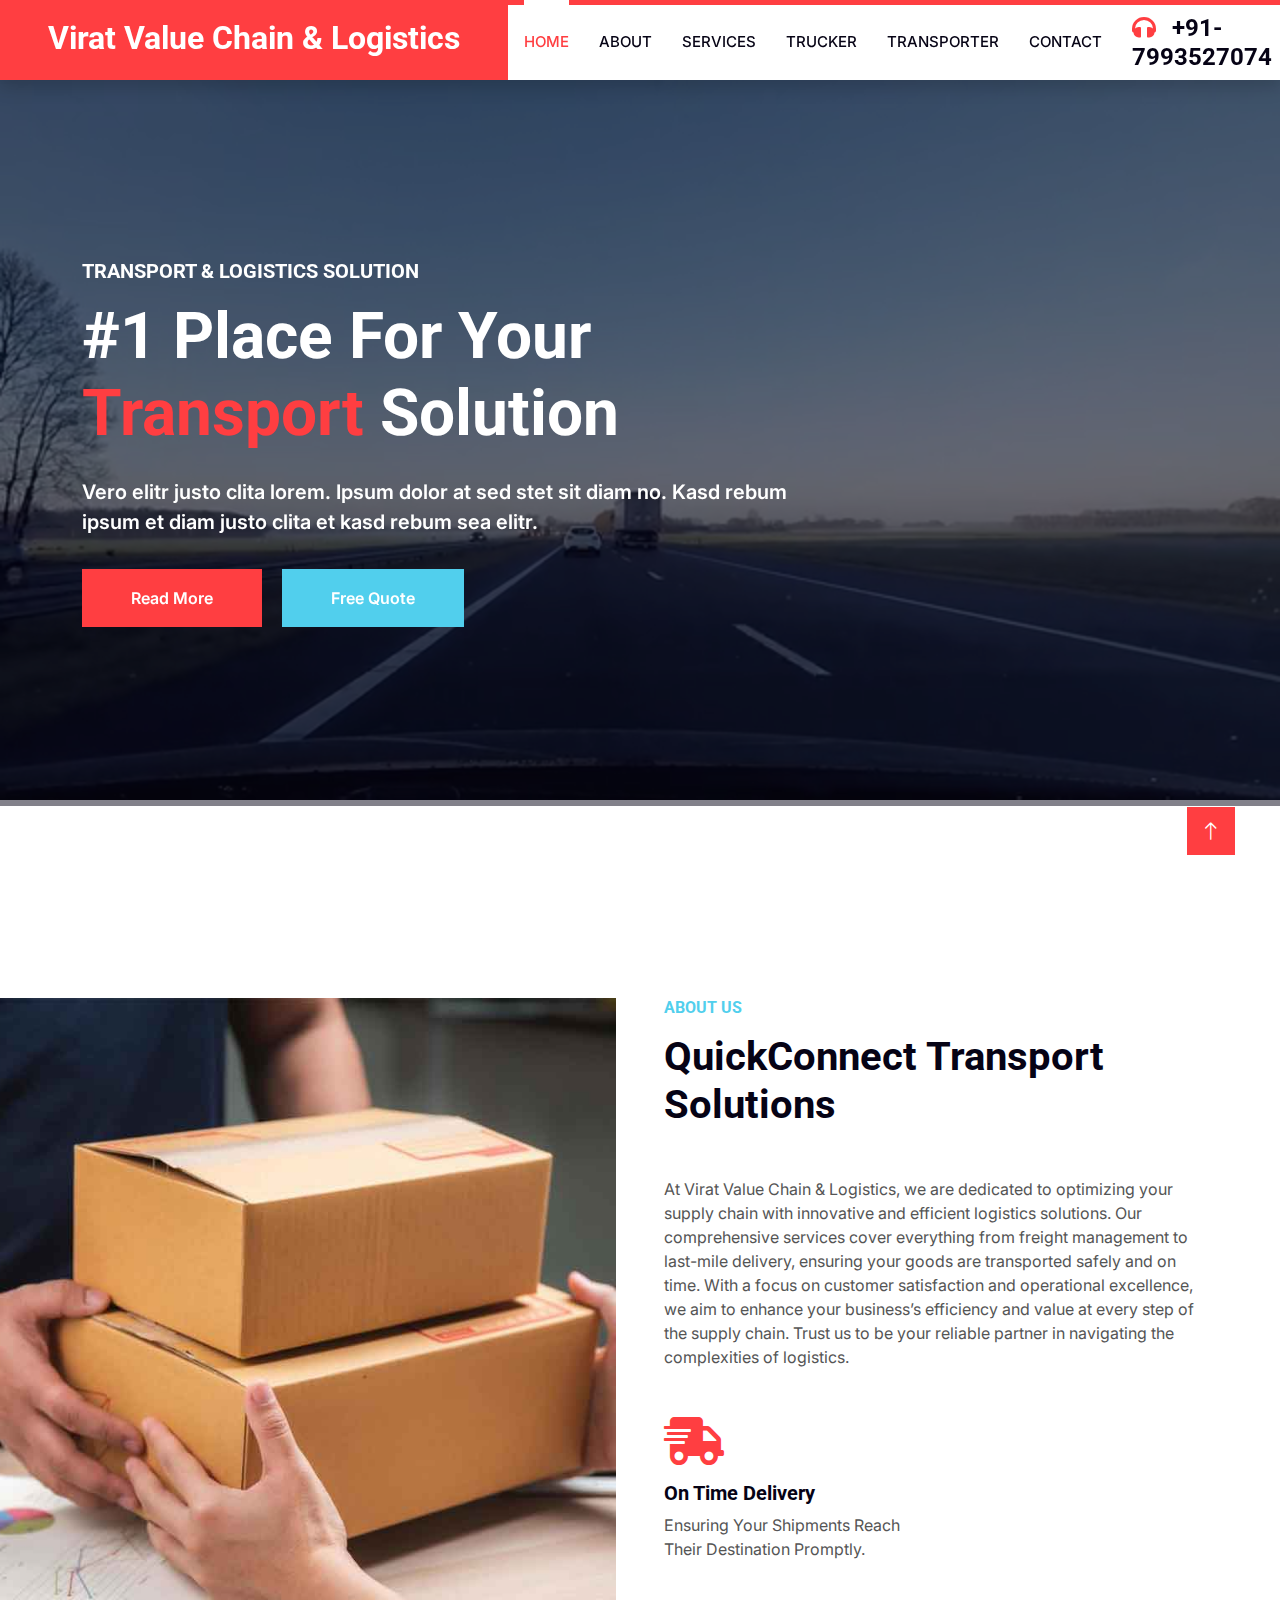
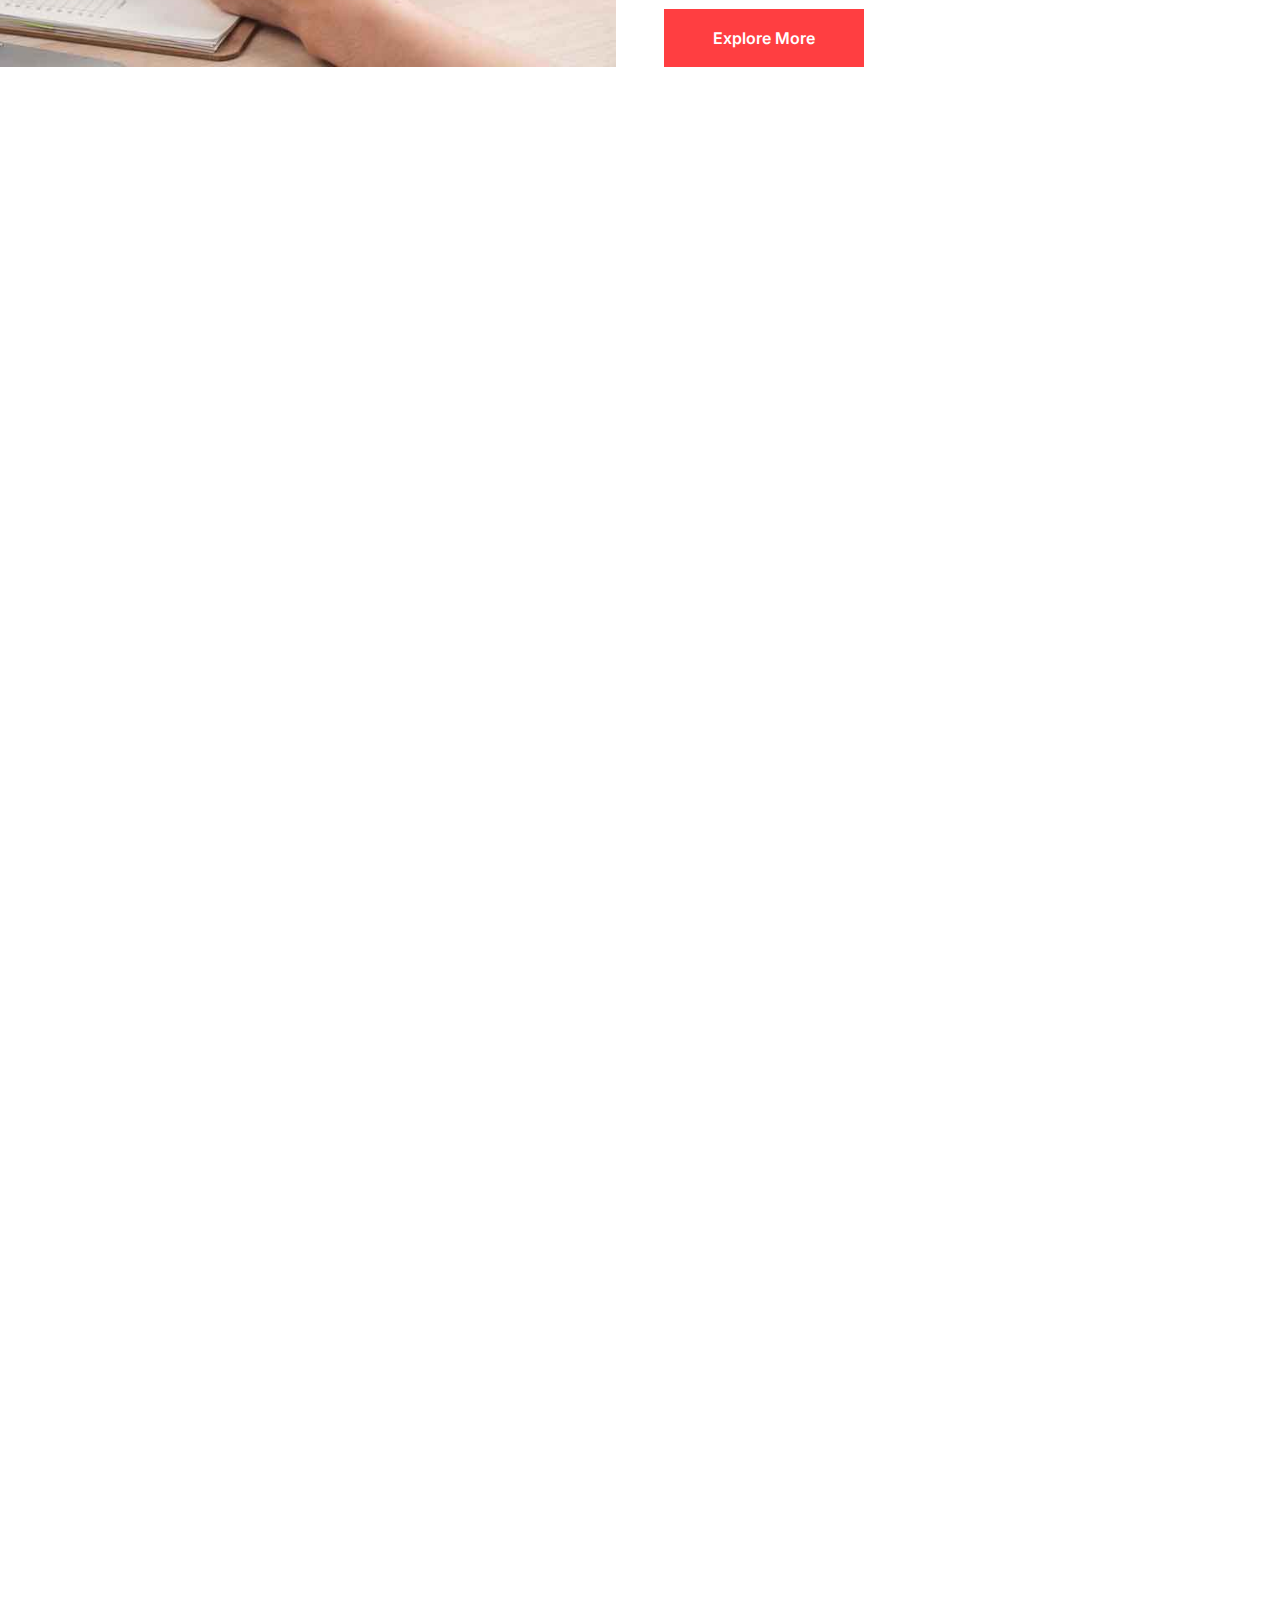
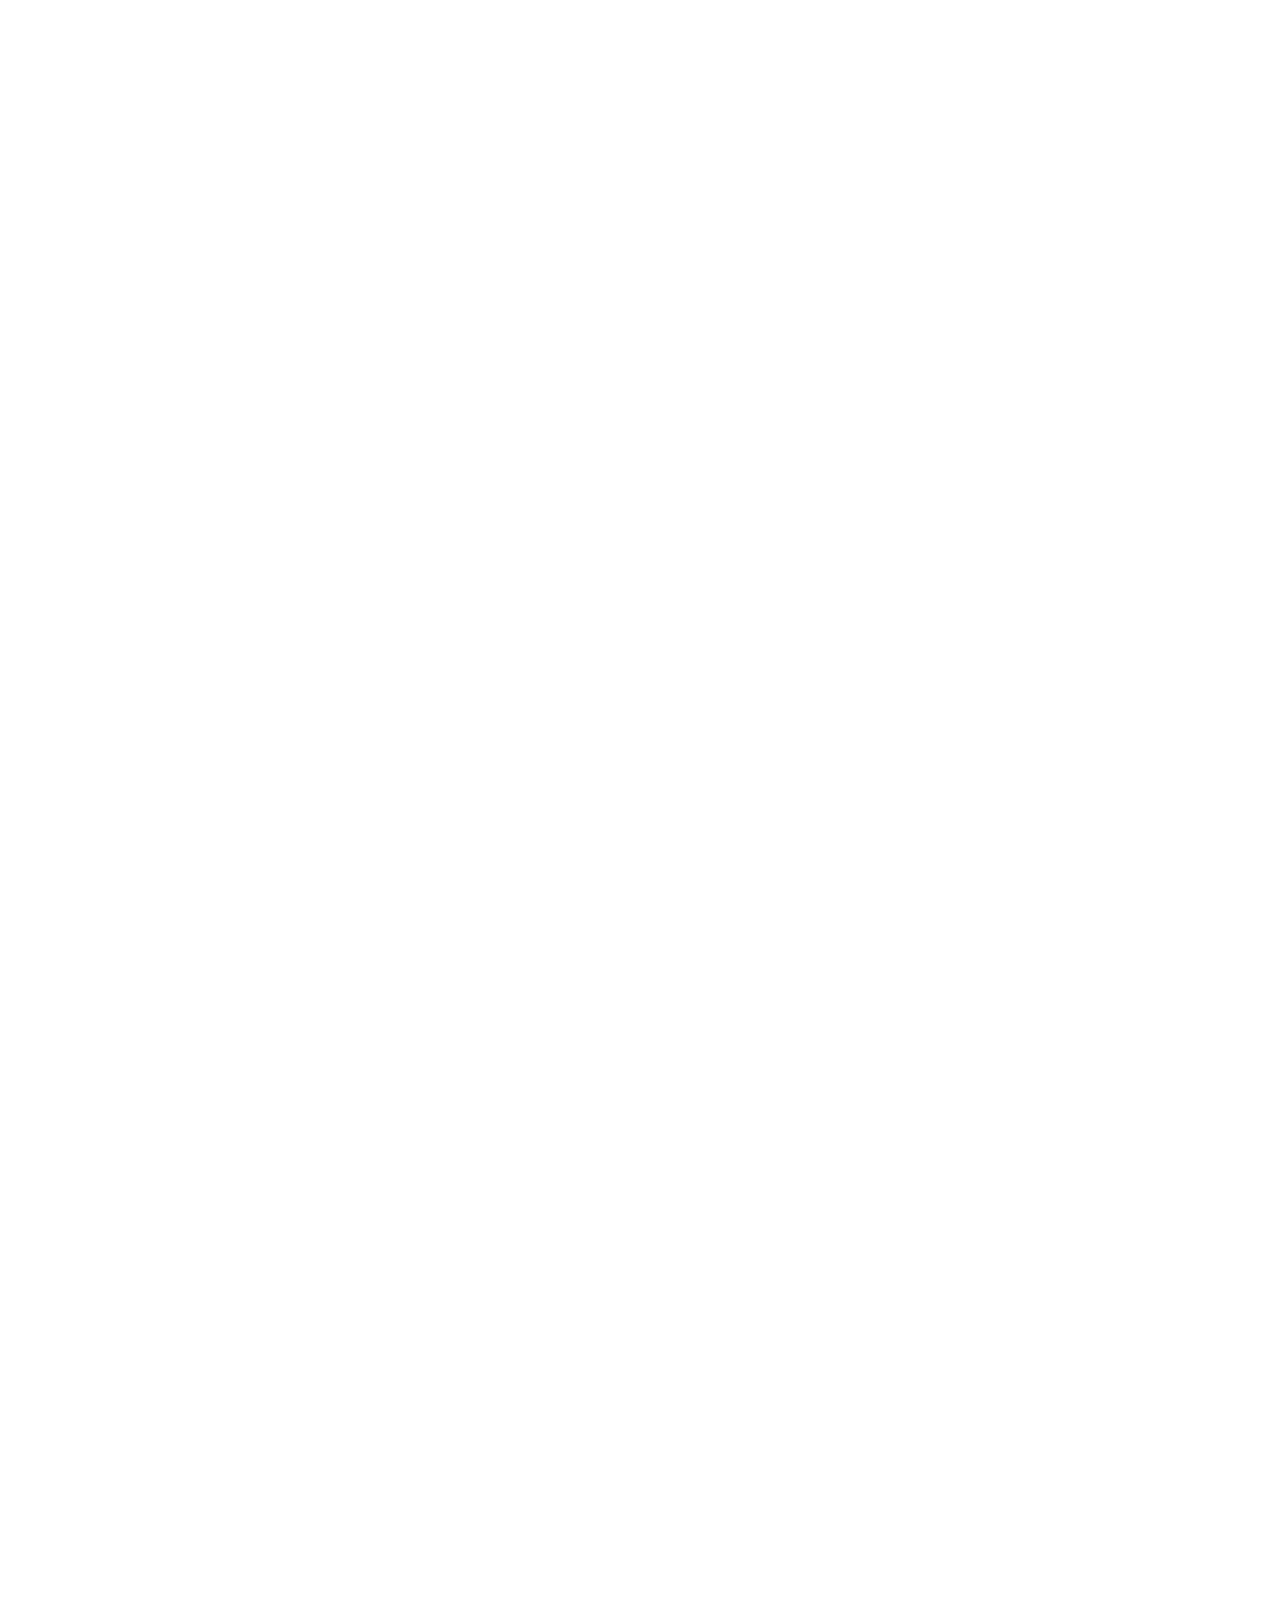
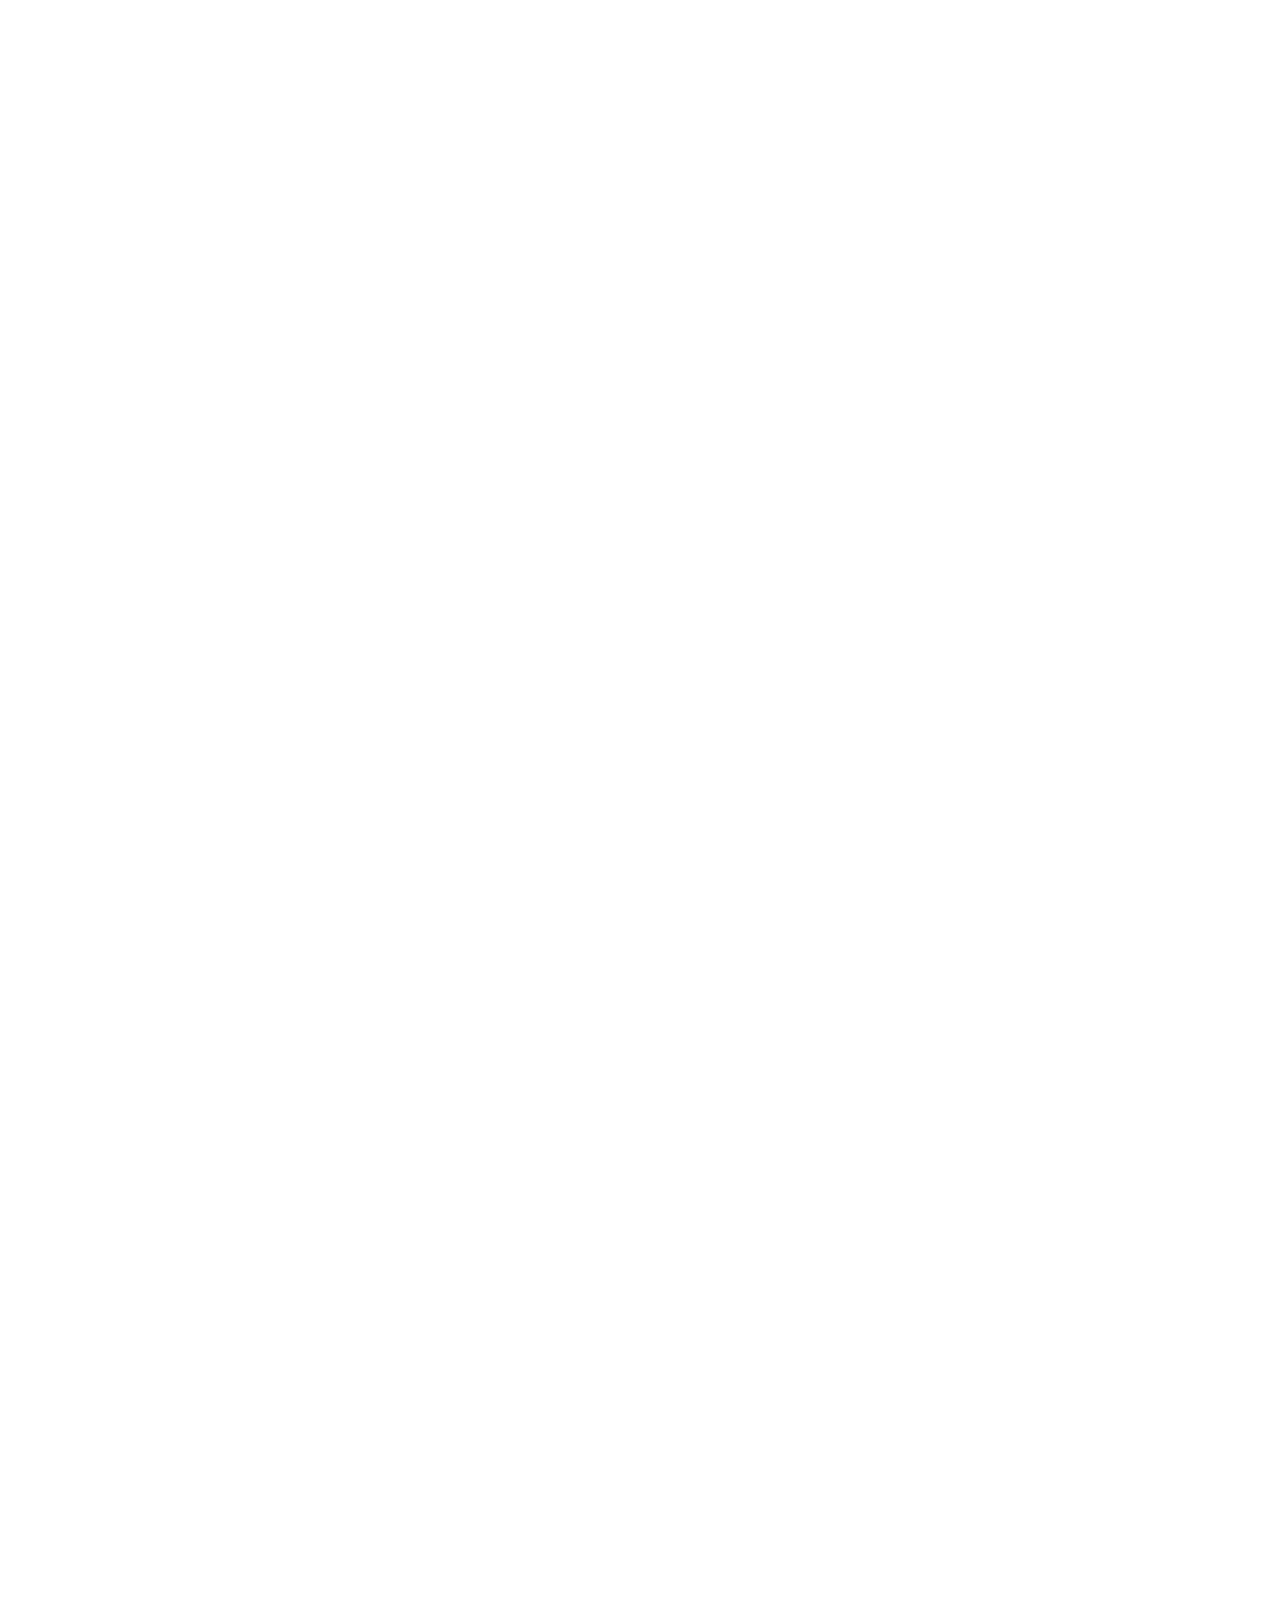
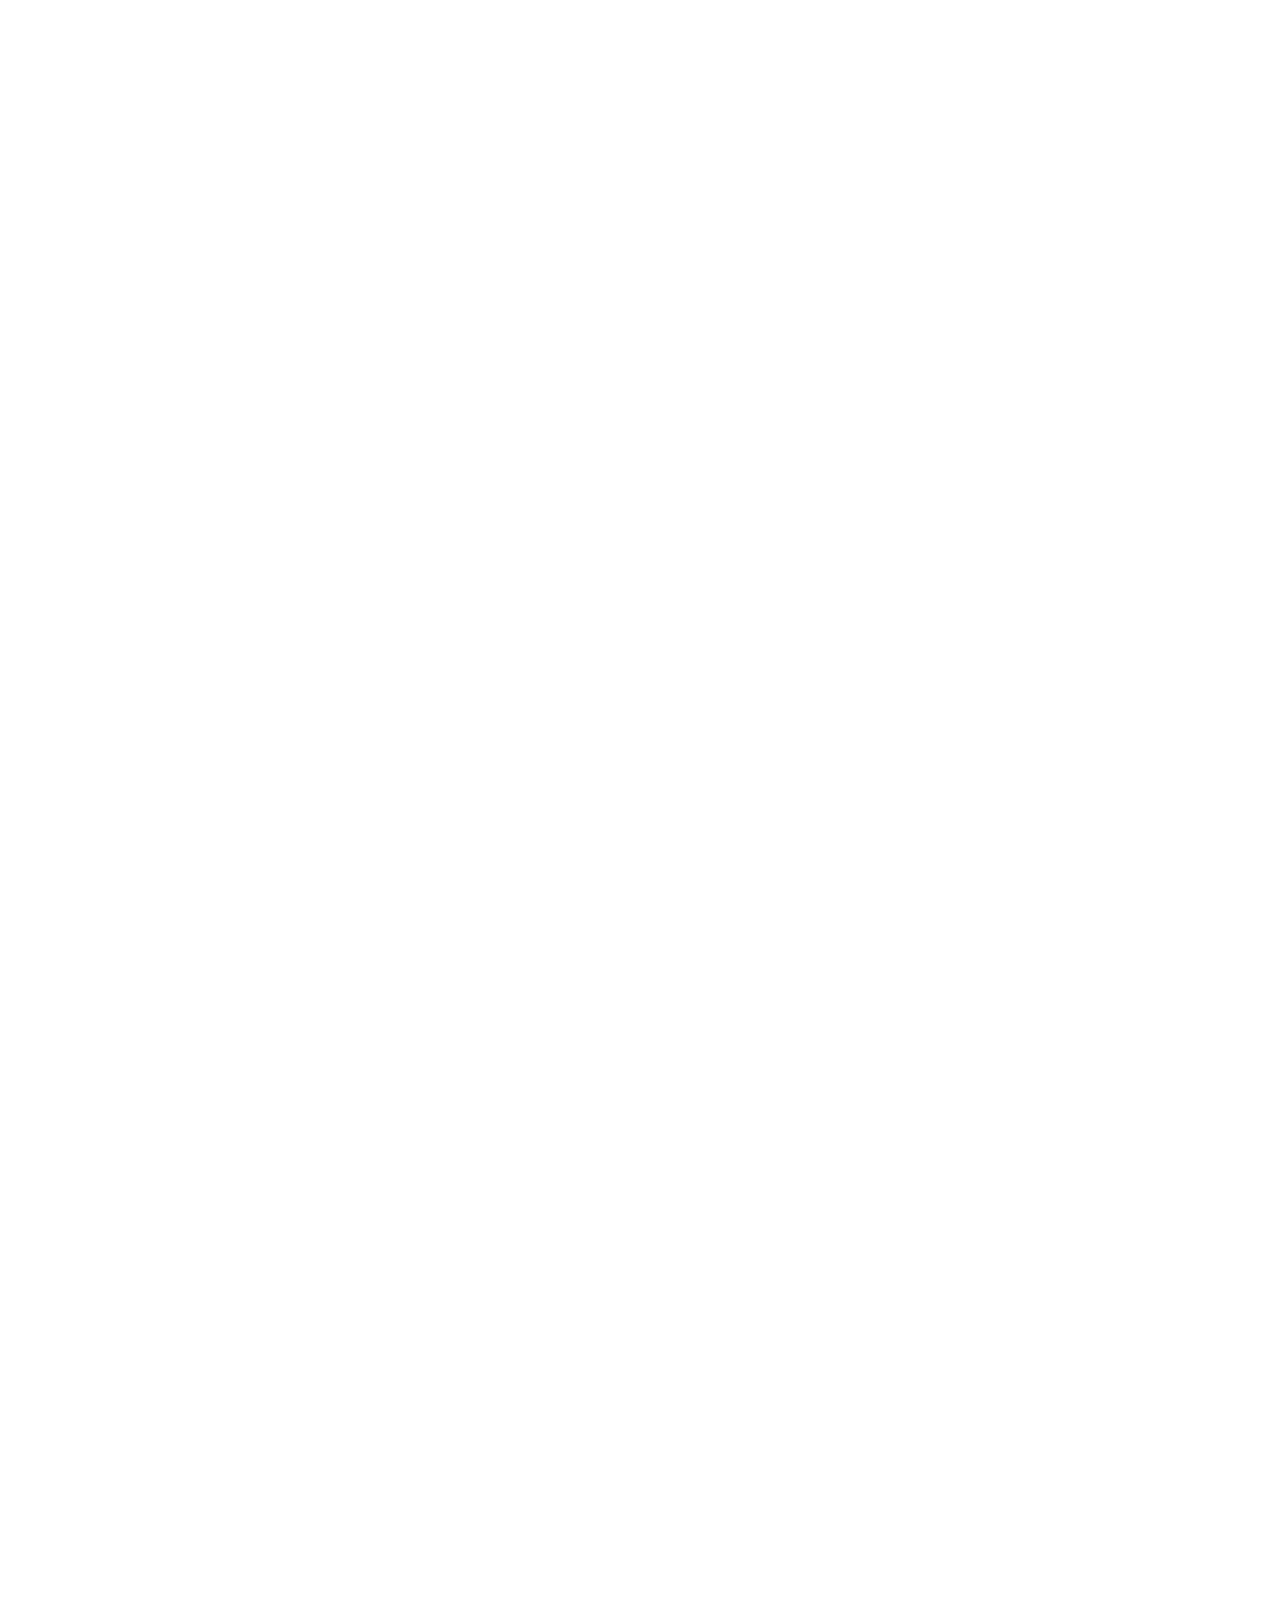
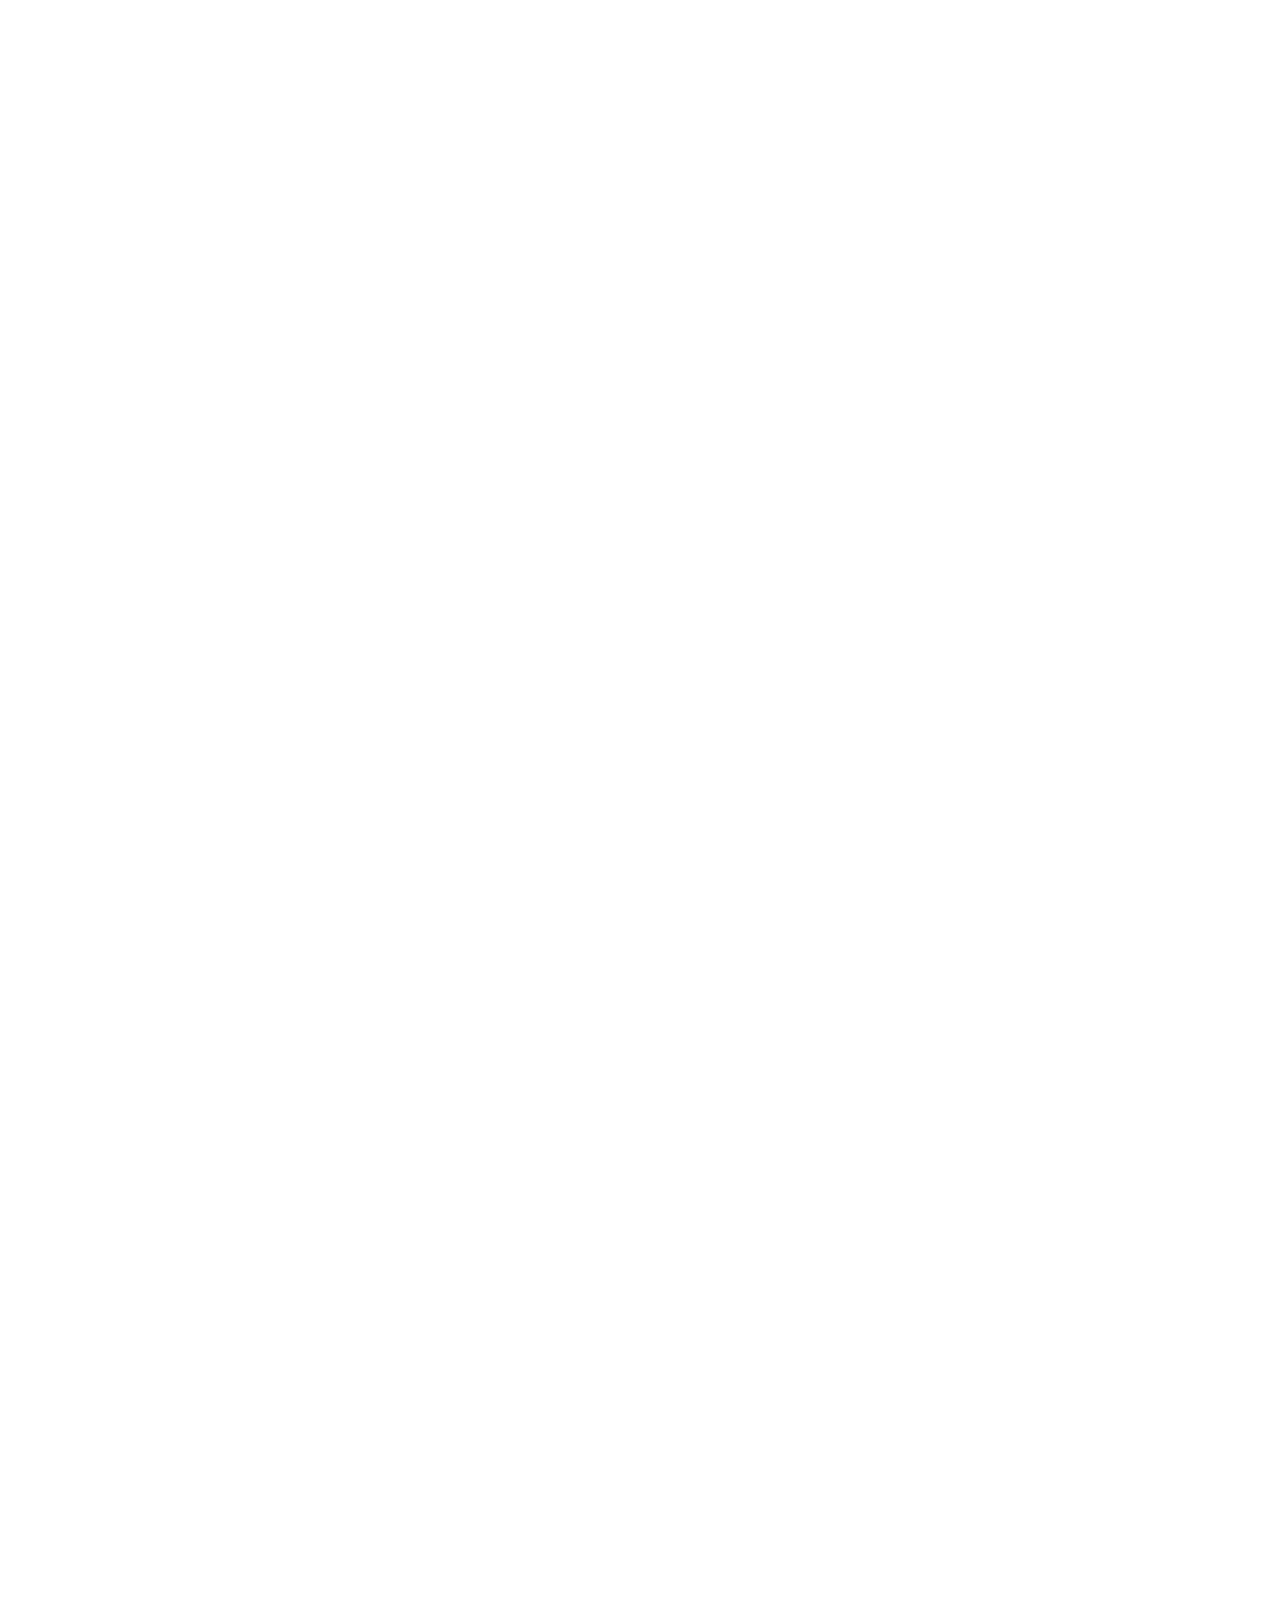
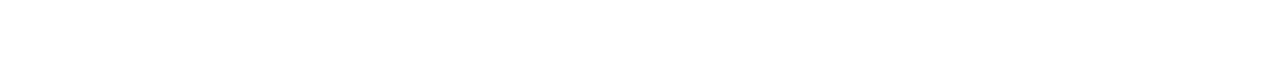
<file: index.html>
<!DOCTYPE html>
<html lang="en">
  <head>
    <meta charset="utf-8" />
    <title></title>
    <meta content="width=device-width, initial-scale=1.0" name="viewport" />
    <meta content="" name="keywords" />
    <meta content="" name="description" />
    <meta name="referrer" content="strict-origin-when-cross-origin" />
    <!-- Favicon -->
    <link href="img/favicon.ico" rel="icon" />

    <!-- Google Web Fonts -->
    <link rel="preconnect" href="https://fonts.googleapis.com" />
    <link rel="preconnect" href="https://fonts.gstatic.com" crossorigin />
    <link
      href="https://fonts.googleapis.com/css2?family=Inter:wght@400;600&family=Roboto:wght@500;700&display=swap"
      rel="stylesheet"
    />

    <!-- Icon Font Stylesheet -->
    <link
      href="https://cdnjs.cloudflare.com/ajax/libs/font-awesome/5.10.0/css/all.min.css"
      rel="stylesheet"
    />
    <link
      href="https://cdn.jsdelivr.net/npm/bootstrap-icons@1.4.1/font/bootstrap-icons.css"
      rel="stylesheet"
    />

    <!-- Libraries Stylesheet -->
    <link href="lib/animate/animate.min.css" rel="stylesheet" />
    <link href="lib/owlcarousel/assets/owl.carousel.min.css" rel="stylesheet" />

    <!-- Customized Bootstrap Stylesheet -->
    <link href="css/bootstrap.min.css" rel="stylesheet" />

    <!-- Template Stylesheet -->
    <link href="css/style.css" rel="stylesheet" />
    <script src="https://ajax.googleapis.com/ajax/libs/jquery/2.2.0/jquery.min.js"></script>
    <script>
      $(function () {
        // $("#headerDiv").load("header.html");
        $("#footerDiv").load("footer.html");
      });
    </script>
  </head>

  <body>
    <!-- Spinner Start -->
    <div
      id="spinner"
      class="show bg-white position-fixed translate-middle w-100 vh-100 top-50 start-50 d-flex align-items-center justify-content-center"
    >
      <div
        class="spinner-grow text-primary"
        style="width: 3rem; height: 3rem"
        role="status"
      >
        <span class="sr-only">Loading...</span>
      </div>
    </div>
    <!-- Spinner End -->

    <!-- Navbar Start -->
    <nav
      class="navbar navbar-expand-lg bg-white navbar-light shadow border-top border-5 border-primary sticky-top p-0"
    >
      <a
        href="index.html"
        class="navbar-brand bg-primary d-flex align-items-center px-4 px-lg-5"
      >
        <h2 class="mb-2 text-white">Virat Value Chain & Logistics</h2>
      </a>
      <button
        type="button"
        class="navbar-toggler me-4"
        data-bs-toggle="collapse"
        data-bs-target="#navbarCollapse"
      >
        <span class="navbar-toggler-icon"></span>
      </button>
      <div class="collapse navbar-collapse" id="navbarCollapse">
        <div class="navbar-nav ms-auto p-4 p-lg-0">
          <a href="index.html" class="nav-item nav-link active">Home</a>
          <a href="about.html" class="nav-item nav-link">About</a>
          <a href="service.html" class="nav-item nav-link">Services</a>
          <a href="trucker.html" class="nav-item nav-link">Trucker</a>
          <a href="transporter.html" class="nav-item nav-link">Transporter</a>

          <!-- <div class="nav-item dropdown">
            <a
              href="#"
              class="nav-link dropdown-toggle"
              data-bs-toggle="dropdown"
              >Pages</a
            >
            <div class="dropdown-menu fade-up m-0">
              <a href="price.html" class="dropdown-item">Pricing Plan</a>
              <a href="feature.html" class="dropdown-item">Features</a>
              <a href="quote.html" class="dropdown-item">Free Quote</a>
              <a href="team.html" class="dropdown-item">Our Team</a>
              <a href="testimonial.html" class="dropdown-item">Testimonial</a>
              <a href="404.html" class="dropdown-item">404 Page</a>
            </div>
          </div> -->
          <a href="contact.html" class="nav-item nav-link">Contact</a>
        </div>
        <h4 class="m-0 pe-lg-5 d-none d-lg-block">
          <i class="fa fa-headphones text-primary me-3"></i>+91-7993527074
        </h4>
      </div>
    </nav>
    <!-- Navbar End -->

    <!-- Carousel Start -->
    <div class="container-fluid p-0 pb-5">
      <div class="owl-carousel header-carousel position-relative mb-5">
        <div class="owl-carousel-item position-relative">
          <video class="img-fluid w-100 h-100" autoplay loop muted>
            <source src="img/video.mp4" type="video/mp4" />
            Your browser does not support the video tag.
          </video>
          <div
            class="position-absolute top-0 start-0 w-100 h-100 d-flex align-items-center"
            style="background: rgba(6, 3, 21, 0.5)"
          >
            <div class="container">
              <div class="row justify-content-start">
                <div class="col-10 col-lg-8">
                  <h5
                    class="text-white text-uppercase mb-3 animated slideInDown"
                  >
                    Transport & Logistics Solution
                  </h5>
                  <h1 class="display-3 text-white animated slideInDown mb-4">
                    #1 Place For Your
                    <span class="text-primary">Transport</span> Solution
                  </h1>
                  <p class="fs-5 fw-medium text-white mb-4 pb-2">
                    Vero elitr justo clita lorem. Ipsum dolor at sed stet sit
                    diam no. Kasd rebum ipsum et diam justo clita et kasd rebum
                    sea elitr.
                  </p>
                  <a
                    href=""
                    class="btn btn-primary py-md-3 px-md-5 me-3 animated slideInLeft"
                    >Read More</a
                  >
                  <a
                    href=""
                    class="btn btn-secondary py-md-3 px-md-5 animated slideInRight"
                    >Free Quote</a
                  >
                </div>
              </div>
            </div>
          </div>
        </div>

        <!-- Additional Carousel Item (Optional) -->
        <!-- <div class="owl-carousel-item position-relative">
            <video class="img-fluid w-100 h-100" autoplay loop muted>
                <source src="path/to/your/second-video.mp4" type="video/mp4">
                Your browser does not support the video tag.
            </video>
            <div class="position-absolute top-0 start-0 w-100 h-100 d-flex align-items-center" style="background: rgba(6, 3, 21, .5);">
                <div class="container">
                    <div class="row justify-content-start">
                        <div class="col-10 col-lg-8">
                            <h5 class="text-white text-uppercase mb-3 animated slideInDown">Transport & Logistics Solution</h5>
                            <h1 class="display-3 text-white animated slideInDown mb-4">#1 Place For Your <span class="text-primary">Logistics</span> Solution</h1>
                            <p class="fs-5 fw-medium text-white mb-4 pb-2">Vero elitr justo clita lorem. Ipsum dolor at sed stet sit diam no. Kasd rebum ipsum et diam justo clita et kasd rebum sea elitr.</p>
                            <a href="" class="btn btn-primary py-md-3 px-md-5 me-3 animated slideInLeft">Read More</a>
                            <a href="" class="btn btn-secondary py-md-3 px-md-5 animated slideInRight">Free Quote</a>
                        </div>
                    </div>
                </div>
            </div>
        </div> -->
      </div>
    </div>

    <!-- Carousel End -->

    <!-- About Start -->
    <div class="container-fluid overflow-hidden py-5 px-lg-0">
      <div class="container about py-5 px-lg-0">
        <div class="row g-5 mx-lg-0">
          <div
            class="col-lg-6 ps-lg-0 wow fadeInLeft"
            data-wow-delay="0.1s"
            style="min-height: 400px"
          >
            <div class="position-relative h-100">
              <img
                class="position-absolute img-fluid w-100 h-100"
                src="img/about.jpg"
                style="object-fit: cover"
                alt=""
              />
            </div>
          </div>
          <div class="col-lg-6 about-text wow fadeInUp" data-wow-delay="0.3s">
            <h6 class="text-secondary text-uppercase mb-3">About Us</h6>
            <h1 class="mb-5">QuickConnect Transport Solutions</h1>
            <p class="mb-5">
              At Virat Value Chain & Logistics, we are dedicated to optimizing
              your supply chain with innovative and efficient logistics
              solutions. Our comprehensive services cover everything from
              freight management to last-mile delivery, ensuring your goods are
              transported safely and on time. With a focus on customer
              satisfaction and operational excellence, we aim to enhance your
              business’s efficiency and value at every step of the supply chain.
              Trust us to be your reliable partner in navigating the
              complexities of logistics.
            </p>
            <div class="row g-4 mb-5">
              <!-- <div class="col-sm-6 wow fadeIn" data-wow-delay="0.5s">
                <i class="fa fa-globe fa-3x text-primary mb-3"></i>
                <h5>Global Coverage</h5>
                <p class="m-0">
                  Stet stet justo dolor sed duo. Ut clita sea sit ipsum diam
                  lorem diam justo.
                </p>
              </div> -->
              <div class="col-sm-6 wow fadeIn" data-wow-delay="0.7s">
                <i class="fa fa-shipping-fast fa-3x text-primary mb-3"></i>
                <h5>On Time Delivery</h5>
                <p class="m-0">
                  Ensuring Your Shipments Reach Their Destination Promptly.
                </p>
              </div>
            </div>
            <a href="" class="btn btn-primary py-3 px-5">Explore More</a>
          </div>
        </div>
      </div>
    </div>
    <!-- About End -->

    <!-- Fact Start -->
    <div class="container-xxl py-5">
      <div class="container py-5">
        <div class="row g-5">
          <div class="col-lg-6 wow fadeInUp" data-wow-delay="0.1s">
            <h6 class="text-secondary text-uppercase mb-3">Some Facts</h6>
            <h1 class="mb-5">
              Place To Manage All Of Your Full Truck Shipments
            </h1>
            <p class="mb-5">
              Virat Value is India’s Youngest digital freight brokerage platform
              committed to reliability, efficiency, growth, and consistency for
              MSME's Enterpriceses, transporters and truckers. We are not just a
              platform but a partner in driving revenue growth and operational
              excellence for transporters and truckers across India. We leverage
              technology to offer automated load matching, a verified truckers’
              network, competitive pricing, and on-time payment settlements.
            </p>
            <div class="d-flex align-items-center">
              <i
                class="fa fa-headphones fa-2x flex-shrink-0 bg-primary p-3 text-white"
              ></i>
              <div class="ps-4">
                <h6>Call for any query!</h6>
                <h3 class="text-primary m-0">+91-7993527074</h3>
              </div>
            </div>
          </div>
          <div class="col-lg-6">
            <div class="row g-4 align-items-center">
              <div class="col-sm-6">
                <div
                  class="bg-primary p-4 mb-4 wow fadeIn"
                  data-wow-delay="0.3s"
                >
                  <i class="fa fa-users fa-2x text-white mb-3"></i>
                  <div style="display: flex; align-items: baseline">
                    <h2 class="text-white mb-2" data-toggle="counter-up">
                      100
                    </h2>
                    <h2 class="text-white mb-2" style="margin-left: 5px">+</h2>
                  </div>

                  <p class="text-white mb-0">MSME & Enterprise</p>
                </div>
                <div class="bg-secondary p-4 wow fadeIn" data-wow-delay="0.5s">
                  <i class="fa fa-ship fa-2x text-white mb-3"></i>
                  <div style="display: flex; align-items: baseline">
                    <h2 class="text-white mb-2" data-toggle="counter-up">
                      700
                    </h2>
                    <h2 class="text-white mb-2" style="margin-left: 5px">+</h2>
                  </div>
                  <p class="text-white mb-0">Transporter's</p>
                </div>
              </div>
              <div class="col-sm-6">
                <div
                  class="bg-success p-4 mb-4 wow fadeIn"
                  data-wow-delay="0.7s"
                >
                  <i class="fa fa-star fa-2x text-white mb-3"></i>
                  <div style="display: flex; align-items: baseline">
                    <h2 class="text-white mb-2" data-toggle="counter-up">
                      1500
                    </h2>
                    <h2 class="text-white mb-2" style="margin-left: 5px">+</h2>
                  </div>
                  <p class="text-white mb-0">Trucks</p>
                </div>
                <div class="bg-primary p-4 wow fadeIn" data-wow-delay="0.3s">
                  <i class="fa fa-users fa-2x text-white mb-3"></i>
                  <div style="display: flex; align-items: baseline">
                    <h2 class="text-white mb-2" data-toggle="counter-up">10</h2>
                    <h2 class="text-white mb-2" style="margin-left: 5px">+</h2>
                  </div>
                  <p class="text-white mb-0">NationWide Coverage</p>
                </div>
              </div>
            </div>
          </div>
        </div>
      </div>
    </div>
    <!-- Fact End -->

    <!-- Service Start -->
    <div class="container-xxl py-5">
      <div class="container py-5">
        <div class="text-center wow fadeInUp" data-wow-delay="0.1s">
          <h6 class="text-secondary text-uppercase">Our Services</h6>
          <h1 class="mb-5">Explore Our Services</h1>
        </div>
        <div class="row g-4">
          <div class="col-md-6 col-lg-4 wow fadeInUp" data-wow-delay="0.3s">
            <div class="service-item p-4">
              <div class="overflow-hidden mb-4">
                <img class="img-fluid" src="img/service-1.jpg" alt="" />
              </div>
              <h4 class="mb-3">
                Seamless Online Truck Booking & Transportation Services in India
              </h4>
              <p>
                Discover hassle-free online truck booking and transportation
                services in India with our user-friendly platform. Whether you
                need to transport goods across cities or within regions, we
                connect you with reliable truck operators to ensure your cargo
                is delivered safely and on time. Get instant quotes, track your
                shipments in real time, and enjoy transparent pricing.
                Experience efficient logistics tailored to your needs with our
                trusted services!
              </p>
              <a class="btn-slide mt-2" href=""
                ><i class="fa fa-arrow-right"></i><span>Read More</span></a
              >
            </div>
          </div>
          <div class="col-md-6 col-lg-4 wow fadeInUp" data-wow-delay="0.5s">
            <div class="service-item p-4">
              <div class="overflow-hidden mb-4">
                <img class="img-fluid" src="img/service-2.jpg" alt="" />
              </div>
              <h4 class="mb-3">Freight Matching</h4>
              <p>
                Connects shippers with appropriate carriers by assessing
                capacity, location, and pricing, ensuring optimal transport
                solutions.
              </p>
              <a class="btn-slide mt-2" href=""
                ><i class="fa fa-arrow-right"></i><span>Read More</span></a
              >
            </div>
          </div>
          <div class="col-md-6 col-lg-4 wow fadeInUp" data-wow-delay="0.7s">
            <div class="service-item p-4">
              <div class="overflow-hidden mb-4">
                <img class="img-fluid" src="img/service-3.jpg" alt="" />
              </div>
              <h4 class="mb-3">Rate Negotiation</h4>
              <p>
                Secures competitive shipping rates through negotiations with
                carriers, helping shippers reduce transportation costs.
              </p>
              <a class="btn-slide mt-2" href=""
                ><i class="fa fa-arrow-right"></i><span>Read More</span></a
              >
            </div>
          </div>
          <div class="col-md-6 col-lg-4 wow fadeInUp" data-wow-delay="0.3s">
            <div class="service-item p-4">
              <div class="overflow-hidden mb-4">
                <img class="img-fluid" src="img/service-4.jpg" alt="" />
              </div>
              <h4 class="mb-3">Load Planning and Optimization:</h4>
              <p>
                Strategically organizes shipments to maximize space and
                efficiency, minimizing wasted resources and costs.
              </p>
              <a class="btn-slide mt-2" href=""
                ><i class="fa fa-arrow-right"></i><span>Read More</span></a
              >
            </div>
          </div>
          <div class="col-md-6 col-lg-4 wow fadeInUp" data-wow-delay="0.5s">
            <div class="service-item p-4">
              <div class="overflow-hidden mb-4">
                <img class="img-fluid" src="img/service-5.jpg" alt="" />
              </div>
              <h4 class="mb-3">Tracking and Monitoring</h4>
              <p>
                Provides real-time shipment tracking and updates, allowing
                shippers to stay informed about their cargo's status.
              </p>
              <a class="btn-slide mt-2" href=""
                ><i class="fa fa-arrow-right"></i><span>Read More</span></a
              >
            </div>
          </div>
          <div class="col-md-6 col-lg-4 wow fadeInUp" data-wow-delay="0.7s">
            <div class="service-item p-4">
              <div class="overflow-hidden mb-4">
                <img class="img-fluid" src="img/service-6.jpg" alt="" />
              </div>
              <h4 class="mb-3">Documentation and Compliance</h4>
              <p>
                Manages necessary paperwork and ensures adherence to industry
                regulations, simplifying the shipping process for shippers.
              </p>
              <a class="btn-slide mt-2" href=""
                ><i class="fa fa-arrow-right"></i><span>Read More</span></a
              >
            </div>
          </div>

          <div class="col-md-6 col-lg-4 wow fadeInUp" data-wow-delay="0.7s">
            <div class="service-item p-4">
              <div class="overflow-hidden mb-4">
                <img class="img-fluid" src="img/service-6.jpg" alt="" />
              </div>
              <h4 class="mb-3">Customs Brokerage</h4>
              <p>
                Facilitates customs clearance for international shipments,
                helping shippers navigate complex import/export regulations.
              </p>
              <a class="btn-slide mt-2" href=""
                ><i class="fa fa-arrow-right"></i><span>Read More</span></a
              >
            </div>
          </div>
          <div class="col-md-6 col-lg-4 wow fadeInUp" data-wow-delay="0.7s">
            <div class="service-item p-4">
              <div class="overflow-hidden mb-4">
                <img class="img-fluid" src="img/service-6.jpg" alt="" />
              </div>
              <h4 class="mb-3">Insurance Options</h4>
              <p>
                Offers various insurance solutions to protect goods in transit,
                giving shippers peace of mind against potential losses.
              </p>
              <a class="btn-slide mt-2" href=""
                ><i class="fa fa-arrow-right"></i><span>Read More</span></a
              >
            </div>
          </div>
          <div class="col-md-6 col-lg-4 wow fadeInUp" data-wow-delay="0.7s">
            <div class="service-item p-4">
              <div class="overflow-hidden mb-4">
                <img class="img-fluid" src="img/service-6.jpg" alt="" />
              </div>
              <h4 class="mb-3">Customer Support</h4>
              <p>
                Delivers dedicated assistance to address inquiries and resolve
                issues, ensuring a smooth transportation experience for
                shippers.
              </p>
              <a class="btn-slide mt-2" href=""
                ><i class="fa fa-arrow-right"></i><span>Read More</span></a
              >
            </div>
          </div>
          <div class="col-md-6 col-lg-4 wow fadeInUp" data-wow-delay="0.7s">
            <div class="service-item p-4">
              <div class="overflow-hidden mb-4">
                <img class="img-fluid" src="img/service-6.jpg" alt="" />
              </div>
              <h4 class="mb-3">Technology Solutions</h4>
              <p>
                Utilizes advanced logistics software for enhanced visibility and
                management of shipments, improving overall efficiency in
                operations.
              </p>
              <a class="btn-slide mt-2" href=""
                ><i class="fa fa-arrow-right"></i><span>Read More</span></a
              >
            </div>
          </div>
        </div>
      </div>
    </div>
    <!-- Service End -->

    <!-- Feature Start -->
    <div class="container-fluid overflow-hidden py-5 px-lg-0">
      <div class="container feature py-5 px-lg-0">
        <div class="row g-5 mx-lg-0">
          <div class="col-lg-6 feature-text wow fadeInUp" data-wow-delay="0.1s">
            <h6 class="text-secondary text-uppercase mb-3">Our Features</h6>
            <h1 class="mb-5">We Are Trusted Logistics Company Since 2020</h1>
            <div class="d-flex mb-5 wow fadeInUp" data-wow-delay="0.3s">
              <i class="fa fa-globe text-primary fa-3x flex-shrink-0"></i>
              <div class="ms-4">
                <h5>NationWide Service</h5>
                <p class="mb-0">
                  At Virat Value Chain & Logistics, we proudly offer nationwide
                  service with a strong presence in key cities like Delhi NCR,
                  Hyderabad, Bangalore, and Mumbai. Our extensive network
                  ensures that your logistics needs are met efficiently and
                  effectively, no matter where you are in the country.
                </p>
              </div>
            </div>
            <div class="d-flex mb-5 wow fadeIn" data-wow-delay="0.5s">
              <i
                class="fa fa-shipping-fast text-primary fa-3x flex-shrink-0"
              ></i>
              <div class="ms-4">
                <h5>On Time Delivery</h5>
                <p class="mb-0">
                  Ensuring Your Shipments Reach Their Destination Promptly.
                </p>
              </div>
            </div>
            <div class="d-flex mb-0 wow fadeInUp" data-wow-delay="0.7s">
              <i class="fa fa-headphones text-primary fa-3x flex-shrink-0"></i>
              <div class="ms-4">
                <h5>24/7 Telephone Support</h5>
                <p class="mb-0">
                  At Virat Value Chain & Logistics, we understand that timely
                  assistance is crucial in the fast-paced world of logistics.
                  That's why we offer 24/7 telephone support to our clients. Our
                  dedicated team of professionals is always available to address
                  your inquiries, resolve issues, and provide real-time updates
                  on your shipments.
                </p>
              </div>
            </div>
          </div>
          <div
            class="col-lg-6 pe-lg-0 wow fadeInRight"
            data-wow-delay="0.1s"
            style="min-height: 400px"
          >
            <div class="position-relative h-100">
              <img
                class="position-absolute img-fluid w-100 h-100"
                src="img/feature.jpg"
                style="object-fit: cover"
                alt=""
              />
            </div>
          </div>
        </div>
      </div>
    </div>
    <!-- Feature End -->

    <!-- Pricing Start -->
    <div class="container-xxl py-5">
      <div class="container py-5">
        <div class="text-center wow fadeInUp" data-wow-delay="0.1s">
          <h6 class="text-secondary text-uppercase">Pricing Plan</h6>
          <h1 class="mb-5">Perfect Pricing Plan</h1>
        </div>
        <div class="row g-4">
          <div class="col-md-6 col-lg-4 wow fadeInUp" data-wow-delay="0.3s">
            <div class="price-item">
              <div class="border-bottom p-4 mb-4">
                <h5 class="text-primary mb-1">Basic Plan</h5>
                <h1 class="display-5 mb-0">
                  <small
                    class="align-top"
                    style="font-size: 22px; line-height: 45px"
                    >$</small
                  >49.00<small
                    class="align-bottom"
                    style="font-size: 16px; line-height: 40px"
                    >/ Month</small
                  >
                </h1>
              </div>
              <div class="p-4 pt-0">
                <p><i class="fa fa-check text-success me-3"></i>HTML5 & CSS3</p>
                <p><i class="fa fa-check text-success me-3"></i>Bootstrap v5</p>
                <p>
                  <i class="fa fa-check text-success me-3"></i>FontAwesome Icons
                </p>
                <p>
                  <i class="fa fa-check text-success me-3"></i>Responsive Layout
                </p>
                <p>
                  <i class="fa fa-check text-success me-3"></i>Cross-browser
                  Support
                </p>
                <a class="btn-slide mt-2" href=""
                  ><i class="fa fa-arrow-right"></i><span>Order Now</span></a
                >
              </div>
            </div>
          </div>
          <div class="col-md-6 col-lg-4 wow fadeInUp" data-wow-delay="0.5s">
            <div class="price-item">
              <div class="border-bottom p-4 mb-4">
                <h5 class="text-primary mb-1">Standard Plan</h5>
                <h1 class="display-5 mb-0">
                  <small
                    class="align-top"
                    style="font-size: 22px; line-height: 45px"
                    >$</small
                  >99.00<small
                    class="align-bottom"
                    style="font-size: 16px; line-height: 40px"
                    >/ Month</small
                  >
                </h1>
              </div>
              <div class="p-4 pt-0">
                <p><i class="fa fa-check text-success me-3"></i>HTML5 & CSS3</p>
                <p><i class="fa fa-check text-success me-3"></i>Bootstrap v5</p>
                <p>
                  <i class="fa fa-check text-success me-3"></i>FontAwesome Icons
                </p>
                <p>
                  <i class="fa fa-check text-success me-3"></i>Responsive Layout
                </p>
                <p>
                  <i class="fa fa-check text-success me-3"></i>Cross-browser
                  Support
                </p>
                <a class="btn-slide mt-2" href=""
                  ><i class="fa fa-arrow-right"></i><span>Order Now</span></a
                >
              </div>
            </div>
          </div>
          <div class="col-md-6 col-lg-4 wow fadeInUp" data-wow-delay="0.7s">
            <div class="price-item">
              <div class="border-bottom p-4 mb-4">
                <h5 class="text-primary mb-1">Advanced Plan</h5>
                <h1 class="display-5 mb-0">
                  <small
                    class="align-top"
                    style="font-size: 22px; line-height: 45px"
                    >$</small
                  >149.00<small
                    class="align-bottom"
                    style="font-size: 16px; line-height: 40px"
                    >/ Month</small
                  >
                </h1>
              </div>
              <div class="p-4 pt-0">
                <p><i class="fa fa-check text-success me-3"></i>HTML5 & CSS3</p>
                <p><i class="fa fa-check text-success me-3"></i>Bootstrap v5</p>
                <p>
                  <i class="fa fa-check text-success me-3"></i>FontAwesome Icons
                </p>
                <p>
                  <i class="fa fa-check text-success me-3"></i>Responsive Layout
                </p>
                <p>
                  <i class="fa fa-check text-success me-3"></i>Cross-browser
                  Support
                </p>
                <a class="btn-slide mt-2" href=""
                  ><i class="fa fa-arrow-right"></i><span>Order Now</span></a
                >
              </div>
            </div>
          </div>
        </div>
      </div>
    </div>
    <!-- Pricing End -->

    <!-- Quote Start -->
    <div class="container-xxl py-5">
      <div class="container py-5">
        <div class="row g-5 align-items-center">
          <div class="col-lg-5 wow fadeInUp" data-wow-delay="0.1s">
            <h6 class="text-secondary text-uppercase mb-3">Get A Quote</h6>
            <h1 class="mb-5">Request A Free Qoute!</h1>
            <p class="mb-5">
              Tempor erat elitr rebum at clita. Diam dolor diam ipsum sit. Aliqu
              diam amet diam et eos. Clita erat ipsum et lorem et sit, sed stet
              lorem sit clita duo justo erat amet
            </p>
            <div class="d-flex align-items-center">
              <i
                class="fa fa-headphones fa-2x flex-shrink-0 bg-primary p-3 text-white"
              ></i>
              <div class="ps-4">
                <h6>Call for any query!</h6>
                <h3 class="text-primary m-0">+012 345 6789</h3>
              </div>
            </div>
          </div>
          <div class="col-lg-7">
            <div
              class="bg-light text-center p-5 wow fadeIn"
              data-wow-delay="0.5s"
            >
              <form>
                <div class="row g-3">
                  <div class="col-12 col-sm-6">
                    <input
                      type="text"
                      class="form-control border-0"
                      placeholder="Your Name"
                      style="height: 55px"
                    />
                  </div>
                  <div class="col-12 col-sm-6">
                    <input
                      type="email"
                      class="form-control border-0"
                      placeholder="Your Email"
                      style="height: 55px"
                    />
                  </div>
                  <div class="col-12 col-sm-6">
                    <input
                      type="text"
                      class="form-control border-0"
                      placeholder="Your Mobile"
                      style="height: 55px"
                    />
                  </div>
                  <div class="col-12 col-sm-6">
                    <select class="form-select border-0" style="height: 55px">
                      <option selected>Select A Freight</option>
                      <option value="1">Freight 1</option>
                      <option value="2">Freight 2</option>
                      <option value="3">Freight 3</option>
                    </select>
                  </div>
                  <div class="col-12">
                    <textarea
                      class="form-control border-0"
                      placeholder="Special Note"
                    ></textarea>
                  </div>
                  <div class="col-12">
                    <button class="btn btn-primary w-100 py-3" type="submit">
                      Submit
                    </button>
                  </div>
                </div>
              </form>
            </div>
          </div>
        </div>
      </div>
    </div>
    <!-- Quote End -->

    <!-- Team Start -->
    <div class="container-xxl py-5">
      <div class="container py-5">
        <div class="text-center wow fadeInUp" data-wow-delay="0.1s">
          <h6 class="text-secondary text-uppercase">Our Team</h6>
          <h1 class="mb-5">Expert Team Members</h1>
        </div>
        <div class="row g-4">
          <div class="col-lg-4 col-md-6 wow fadeInUp" data-wow-delay="0.3s">
            <div class="team-item p-4">
              <div class="overflow-hidden mb-4">
                <img class="img-fluid" src="img/ceo.jpeg" alt="" />
              </div>
              <h5 class="mb-0">Preetam Tiwari</h5>
              <p>Founder & CEO</p>
              <div class="btn-slide mt-1">
                <i class="fa fa-share"></i>
                <span>
                  <a href=""><i class="fab fa-facebook-f"></i></a>
                  <a href=""><i class="fab fa-twitter"></i></a>
                  <a href=""><i class="fab fa-instagram"></i></a>
                </span>
              </div>
            </div>
          </div>
          <div class="col-lg-4 col-md-6 wow fadeInUp" data-wow-delay="0.5s">
            <div class="team-item p-4">
              <div class="overflow-hidden mb-4">
                <img class="img-fluid" src="img/Muskan.jpeg" alt="" />
              </div>
              <h5 class="mb-0">Muskan Kumari</h5>
              <p>CTO & Finance Head</p>
              <div class="btn-slide mt-1">
                <i class="fa fa-share"></i>
                <span>
                  <a href=""><i class="fab fa-facebook-f"></i></a>
                  <a href=""><i class="fab fa-twitter"></i></a>
                  <a href=""><i class="fab fa-instagram"></i></a>
                </span>
              </div>
            </div>
          </div>
          <div class="col-lg-4 col-md-6 wow fadeInUp" data-wow-delay="0.7s">
            <div class="team-item p-4">
              <div class="overflow-hidden mb-4">
                <img class="img-fluid" src="img/Adhiranjan.jpeg" alt="" />
              </div>
              <h5 class="mb-0">Adhiranjan Mishra</h5>
              <p>National Head - Business Operations</p>
              <div class="btn-slide mt-1">
                <i class="fa fa-share"></i>
                <span>
                  <a href=""><i class="fab fa-facebook-f"></i></a>
                  <a href=""><i class="fab fa-twitter"></i></a>
                  <a href=""><i class="fab fa-instagram"></i></a>
                </span>
              </div>
            </div>
          </div>
        </div>
      </div>
    </div>
    <!-- Team End -->

    <!-- Testimonial Start -->
    <div class="container-xxl py-5 wow fadeInUp" data-wow-delay="0.1s">
      <div class="container py-5">
        <div class="text-center">
          <h6 class="text-secondary text-uppercase">Testimonial</h6>
          <h1 class="mb-0">Our Clients Say!</h1>
        </div>
        <div
          class="owl-carousel testimonial-carousel wow fadeInUp justify-content-center align-items-center"
          data-wow-delay="0.1s"
        >
          <div class="testimonial-item p-4 my-5">
            <i
              class="fa fa-quote-right fa-3x text-light position-absolute top-0 end-0 mt-n3 me-4"
            ></i>
            <div
              class="d-flex align-items-end mb-4"
              style="justify-content: center"
            >
              <img
                class="img-fluid flex-shrink-0"
                src="img/pyroguard.png"
                style="width: 350px; height: 150px"
              />
            </div>
            <div class="mb-4">
              <h5 class="mb-1">Pritish Tewari</h5>
              <p class="m-0">MD, Pyroguard Engineers Pvt Ltd</p>
            </div>
            <p class="mb-0">
              Working with VVC Logistics has been a game-changer for us at
              Pyroguard Engineers Pvt Ltd. Their commitment to timely deliveries
              and the safety of our cylinder shipments is unmatched. The
              extensive network of reliable truckers means we can count on our
              products reaching clients on time, every time. The professionalism
              and responsiveness of their team make logistics easy and
              hassle-free. We wholeheartedly recommend VVC Logistics to any
              manufacturer seeking trustworthy logistics solutions!
            </p>
          </div>

          <div class="testimonial-item p-4 my-5">
            <i
              class="fa fa-quote-right fa-3x text-light position-absolute top-0 end-0 mt-n3 me-4"
            ></i>
            <div
              class="d-flex align-items-end mb-4"
              style="justify-content: center"
            >
              <img
                class="img-fluid flex-shrink-0"
                src="img/SK-Mishra.jpeg"
                style="width: 350px; height: 250px"
              />
            </div>
            <div class="mb-4">
              <h5 class="mb-1">SK Mishra</h5>
              <p class="m-0">MoveMate Logistics Pvt Ltd</p>
            </div>
            <p class="mb-0">
              Working with VVC Logistics has been a game-changer for us at
              MoveMate Logistics Pvt Ltd. Their exceptional focus on reliability
              and timely deliveries has significantly enhanced our supply chain
              efficiency. The team’s expertise and proactive communication
              ensure that we’re always in the loop, making the entire process
              smooth and transparent. With VVC Logistics, we can confidently
              guarantee our clients that their shipments will arrive safely and
              on time. I wholeheartedly recommend VVC Logistics to anyone
              seeking a trustworthy and professional logistics partner!.
            </p>
          </div>
          <div class="testimonial-item p-4 my-5">
            <i
              class="fa fa-quote-right fa-3x text-light position-absolute top-0 end-0 mt-n3 me-4"
            ></i>
            <div
              class="d-flex align-items-end mb-4"
              style="justify-content: center"
            >
              <img
                class="img-fluid flex-shrink-0"
                src="img/kuldeep.jpeg"
                style="width: 350px; height: 250px"
              />
            </div>
            <div class="mb-4">
              <h5 class="mb-1">Kuldeep Kumar Pandey</h5>
              <p class="m-0">Regional Head - AVG Logistics Ltd</p>
            </div>
            <p class="mb-0">
              Working with Virat Value Chain & Logistics has been a
              transformative experience for our supply chain operations. Their
              commitment to timely deliveries and exceptional customer service
              sets them apart in the industry. The 24/7 support they provide
              gives us peace of mind, knowing we can reach out at any time,
              especially during critical shipments. Their advanced tracking
              technology enhances our operational efficiency, allowing us to
              monitor our products in real time. I highly recommend Virat for
              their professionalism and reliability—they have been instrumental
              in streamlining our logistics processes.
            </p>
          </div>
          <div class="testimonial-item p-4 my-5">
            <i
              class="fa fa-quote-right fa-3x text-light position-absolute top-0 end-0 mt-n3 me-4"
            ></i>
            <div
              class="d-flex align-items-end mb-4"
              style="justify-content: center"
            >
              <img
                class="img-fluid flex-shrink-0"
                src="img/SK-Mishra.jpeg"
                style="width: 350px; height: 250px"
              />
            </div>
            <div class="mb-4">
              <h5 class="mb-1">SK Mishra</h5>
              <p class="m-0">MoveMate Logistics Pvt Ltd</p>
            </div>
            <p class="mb-0">
              Working with VVC Logistics has been a game-changer for us at
              MoveMate Logistics Pvt Ltd. Their exceptional focus on reliability
              and timely deliveries has significantly enhanced our supply chain
              efficiency. The team’s expertise and proactive communication
              ensure that we’re always in the loop, making the entire process
              smooth and transparent. With VVC Logistics, we can confidently
              guarantee our clients that their shipments will arrive safely and
              on time. I wholeheartedly recommend VVC Logistics to anyone
              seeking a trustworthy and professional logistics partner!.
            </p>
          </div>
        </div>
      </div>
    </div>
    <!-- Testimonial End -->

    <!-- Footer Start -->

    <div id="footerDiv"></div>

    <!-- Footer End -->

    <!-- Back to Top -->
    <a
      href="#"
      class="btn btn-lg btn-primary btn-lg-square rounded-0 back-to-top"
      ><i class="bi bi-arrow-up"></i
    ></a>

    <!-- JavaScript Libraries -->
    <script src="https://code.jquery.com/jquery-3.4.1.min.js"></script>
    <script src="https://cdn.jsdelivr.net/npm/bootstrap@5.0.0/dist/js/bootstrap.bundle.min.js"></script>
    <script src="lib/wow/wow.min.js"></script>
    <script src="lib/easing/easing.min.js"></script>
    <script src="lib/waypoints/waypoints.min.js"></script>
    <script src="lib/counterup/counterup.min.js"></script>
    <script src="lib/owlcarousel/owl.carousel.min.js"></script>

    <!-- Template Javascript -->
    <script src="js/main.js"></script>
  </body>
</html>
</file>
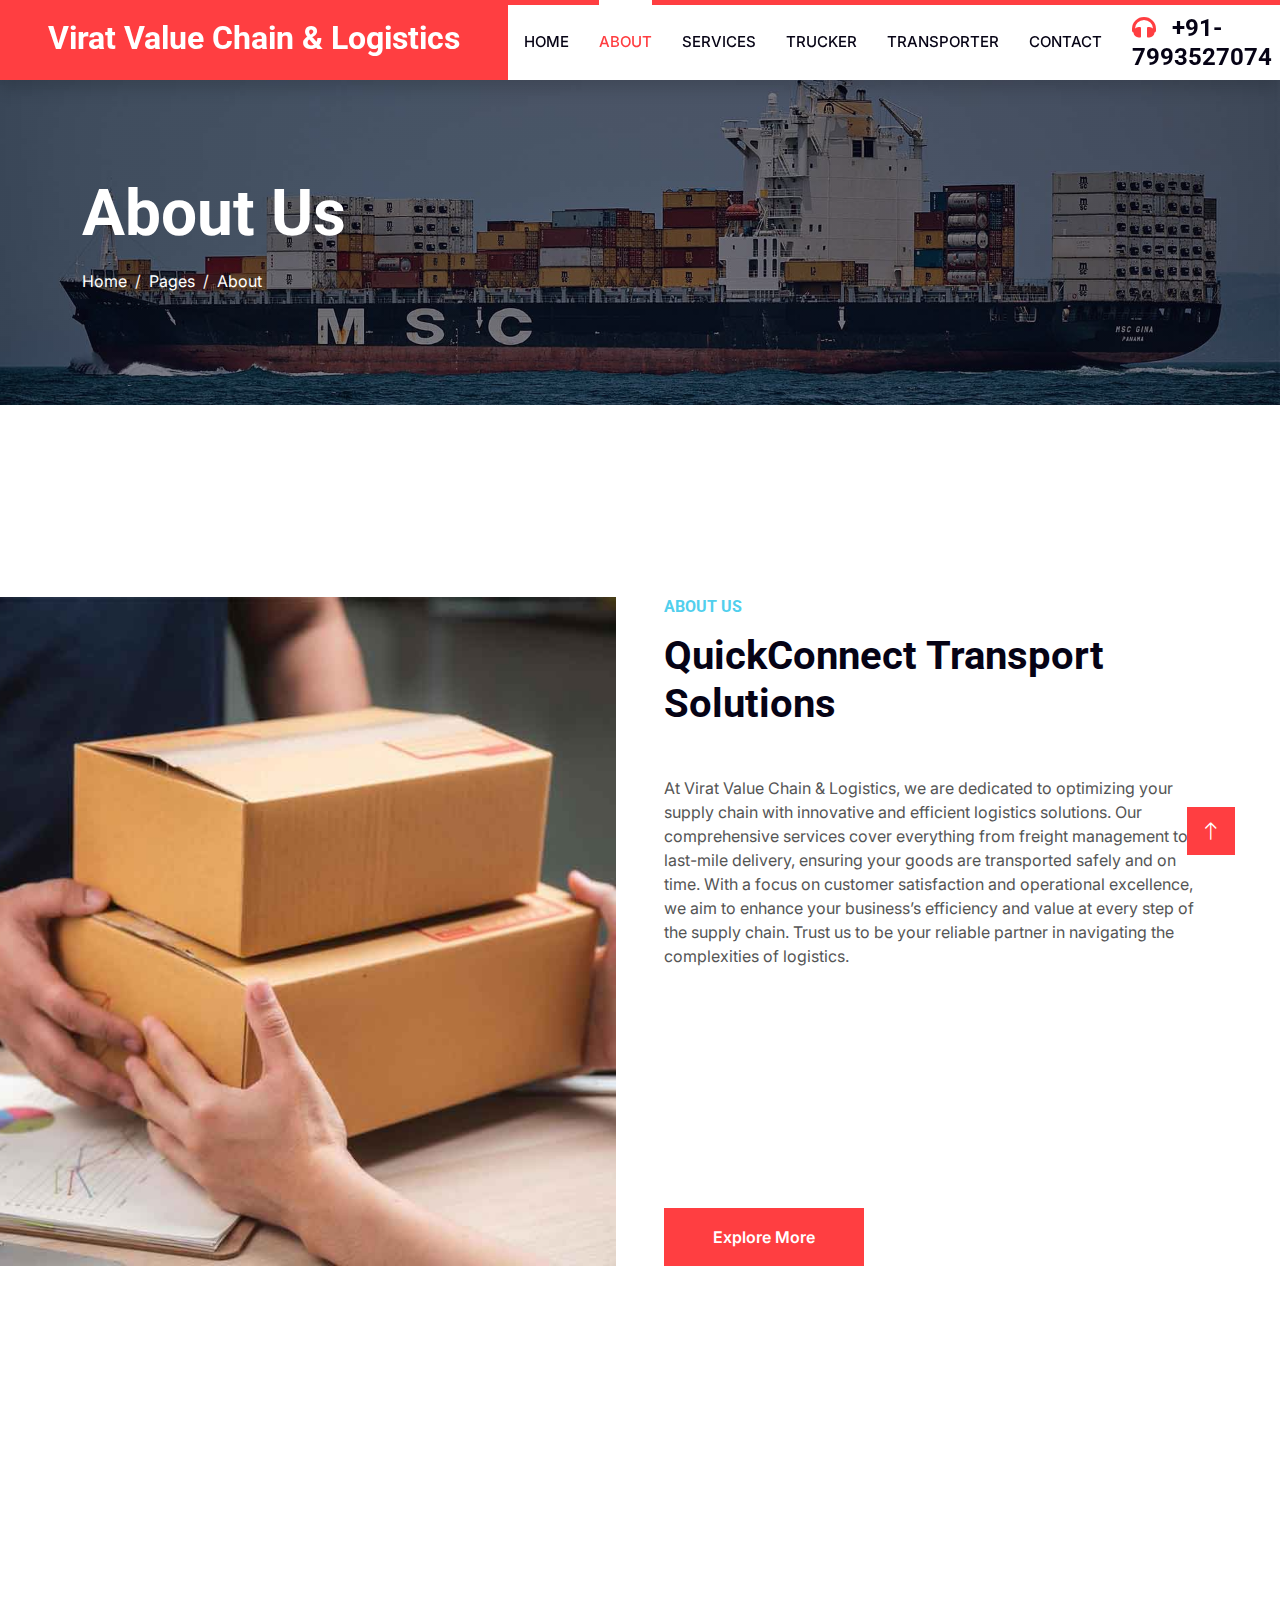
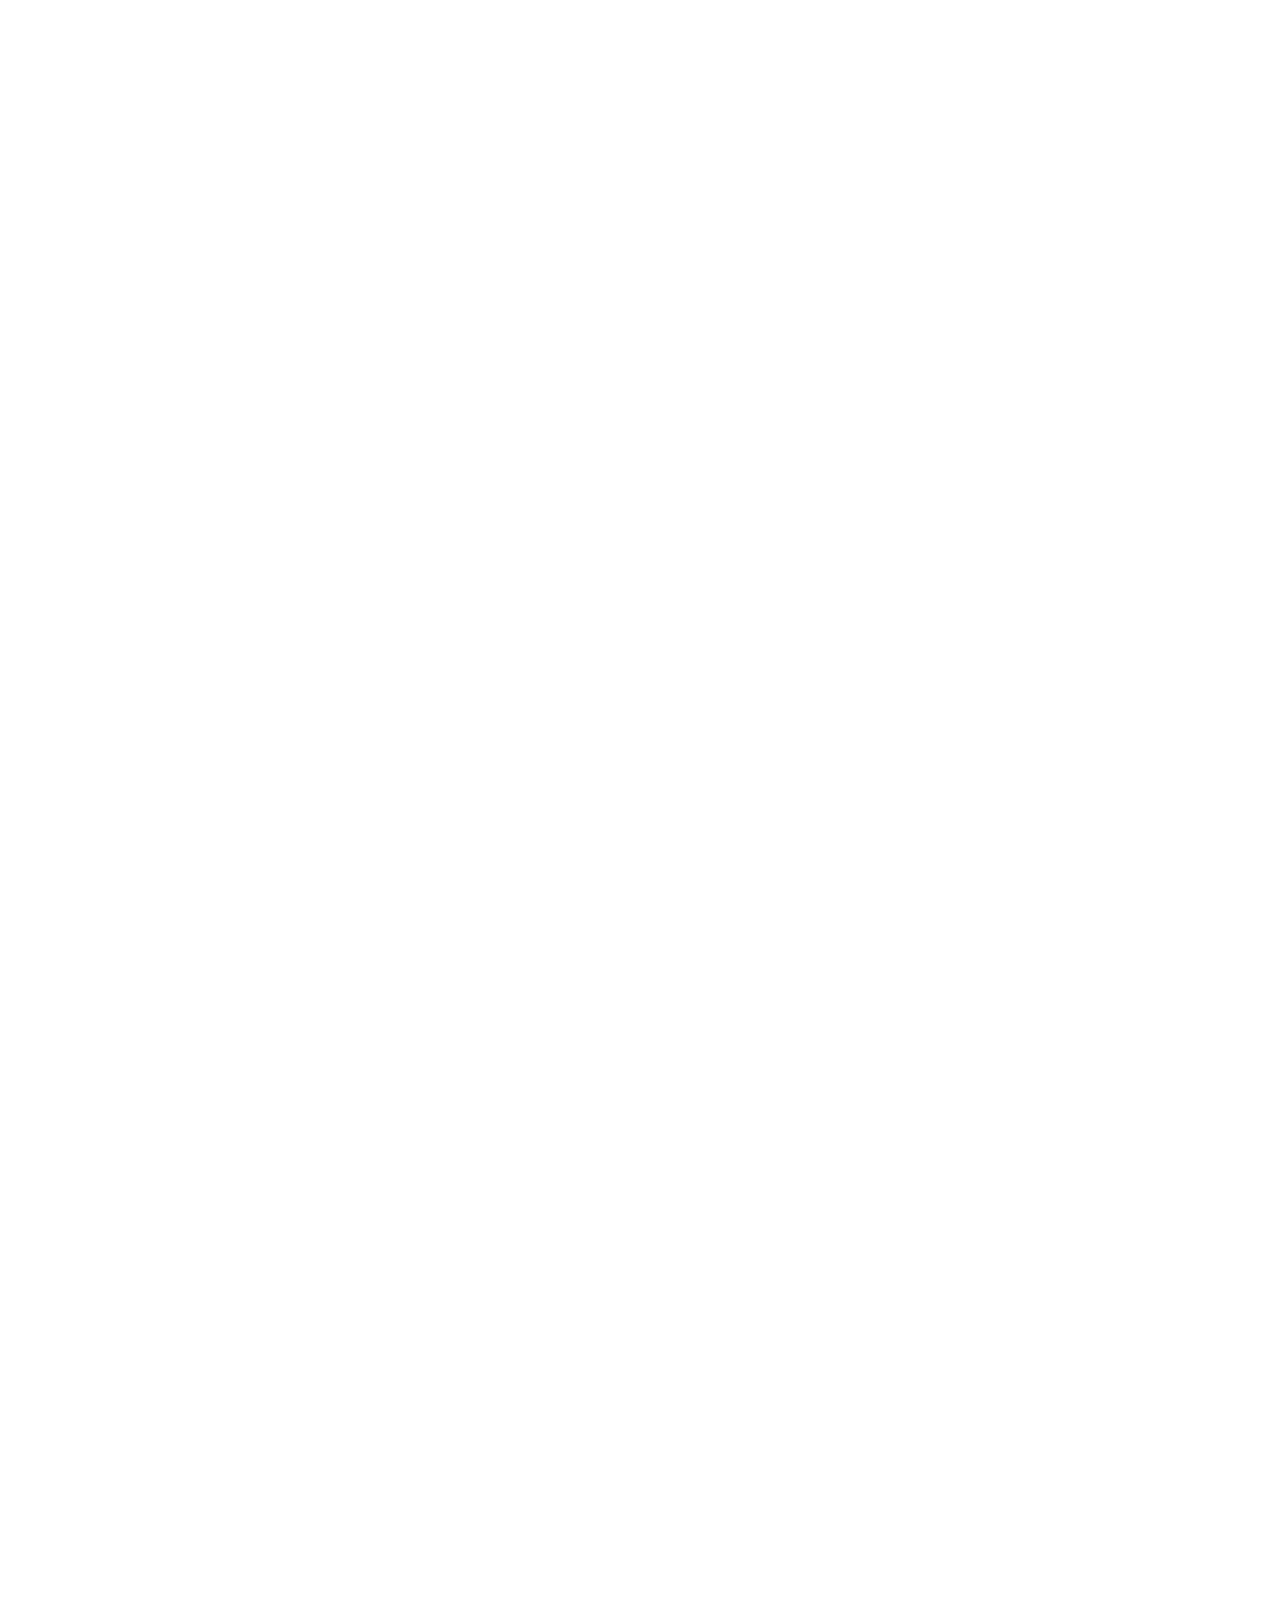
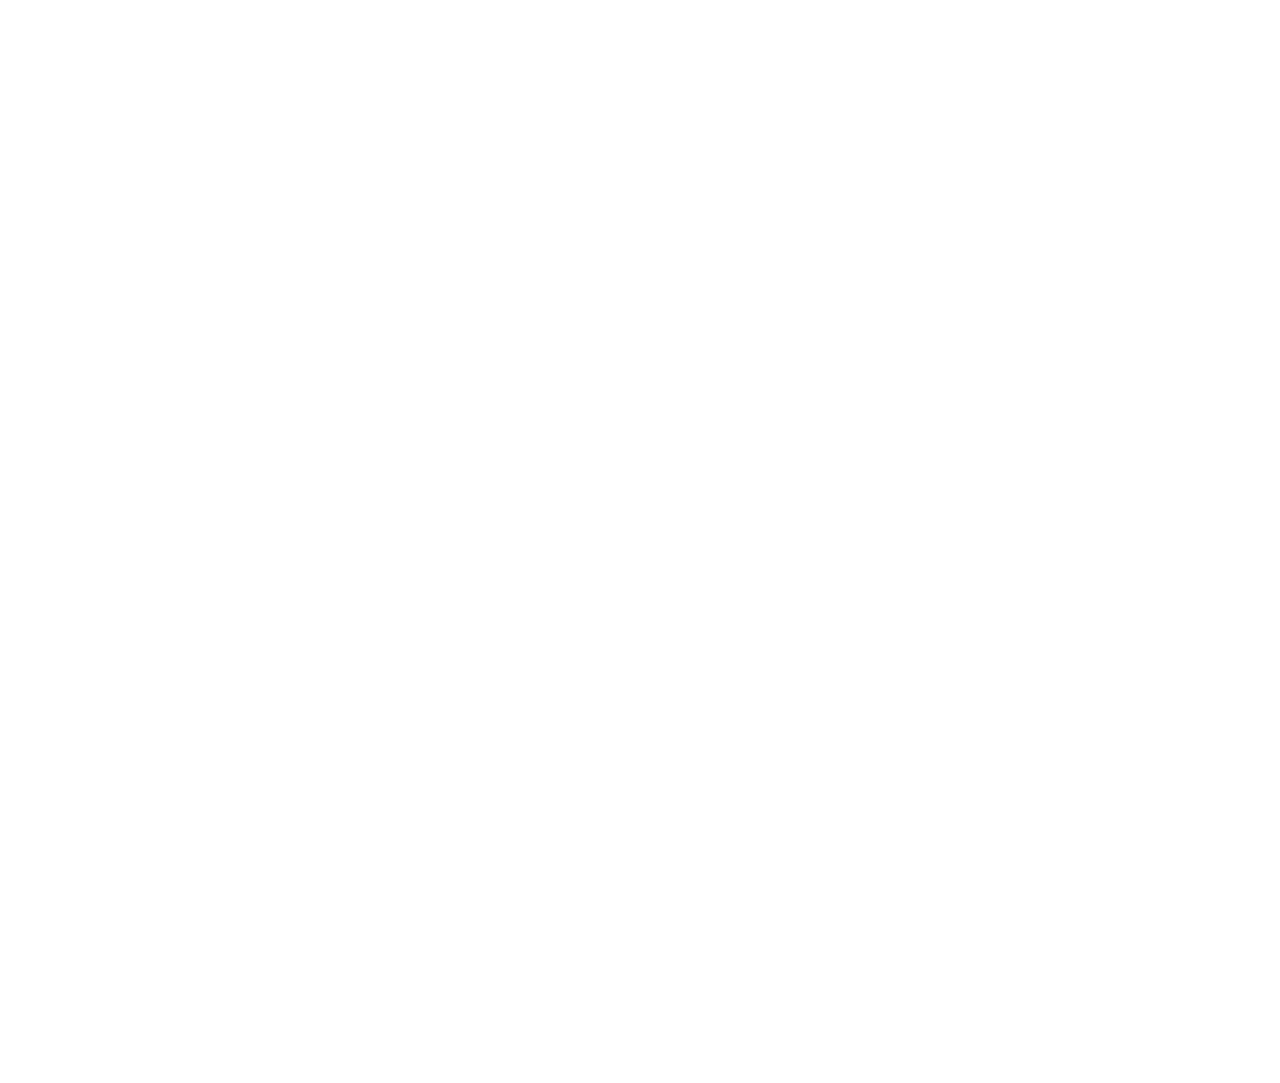
<file: about.html>
<!DOCTYPE html>
<html lang="en">
  <head>
    <meta charset="utf-8" />
    <title>Logistica - Shipping Company Website Template</title>
    <meta content="width=device-width, initial-scale=1.0" name="viewport" />
    <meta content="" name="keywords" />
    <meta content="" name="description" />

    <!-- Favicon -->
    <link href="img/favicon.ico" rel="icon" />

    <!-- Google Web Fonts -->
    <link rel="preconnect" href="https://fonts.googleapis.com" />
    <link rel="preconnect" href="https://fonts.gstatic.com" crossorigin />
    <link
      href="https://fonts.googleapis.com/css2?family=Inter:wght@400;600&family=Roboto:wght@500;700&display=swap"
      rel="stylesheet"
    />

    <!-- Icon Font Stylesheet -->
    <link
      href="https://cdnjs.cloudflare.com/ajax/libs/font-awesome/5.10.0/css/all.min.css"
      rel="stylesheet"
    />
    <link
      href="https://cdn.jsdelivr.net/npm/bootstrap-icons@1.4.1/font/bootstrap-icons.css"
      rel="stylesheet"
    />

    <!-- Libraries Stylesheet -->
    <link href="lib/animate/animate.min.css" rel="stylesheet" />
    <link href="lib/owlcarousel/assets/owl.carousel.min.css" rel="stylesheet" />

    <!-- Customized Bootstrap Stylesheet -->
    <link href="css/bootstrap.min.css" rel="stylesheet" />

    <!-- Template Stylesheet -->
    <link href="css/style.css" rel="stylesheet" />
  </head>

  <body>
    <!-- Spinner Start -->
    <div
      id="spinner"
      class="show bg-white position-fixed translate-middle w-100 vh-100 top-50 start-50 d-flex align-items-center justify-content-center"
    >
      <div
        class="spinner-grow text-primary"
        style="width: 3rem; height: 3rem"
        role="status"
      >
        <span class="sr-only">Loading...</span>
      </div>
    </div>
    <!-- Spinner End -->

    <!-- Navbar Start -->
    <nav
      class="navbar navbar-expand-lg bg-white navbar-light shadow border-top border-5 border-primary sticky-top p-0"
    >
      <a
        href="index.html"
        class="navbar-brand bg-primary d-flex align-items-center px-4 px-lg-5"
      >
        <h2 class="mb-2 text-white">Virat Value Chain & Logistics</h2>
      </a>
      <button
        type="button"
        class="navbar-toggler me-4"
        data-bs-toggle="collapse"
        data-bs-target="#navbarCollapse"
      >
        <span class="navbar-toggler-icon"></span>
      </button>
      <div class="collapse navbar-collapse" id="navbarCollapse">
        <div class="navbar-nav ms-auto p-4 p-lg-0">
          <a href="index.html" class="nav-item nav-link">Home</a>
          <a href="about.html" class="nav-item nav-link active">About</a>
          <a href="service.html" class="nav-item nav-link">Services</a>
          <a href="trucker.html" class="nav-item nav-link">Trucker</a>
          <a href="transporter.html" class="nav-item nav-link">Transporter</a>
          <!-- <div class="nav-item dropdown">
            <a
              href="#"
              class="nav-link dropdown-toggle"
              data-bs-toggle="dropdown"
              >Pages</a
            >
            <div class="dropdown-menu fade-up m-0">
              <a href="price.html" class="dropdown-item">Pricing Plan</a>
              <a href="feature.html" class="dropdown-item">Features</a>
              <a href="quote.html" class="dropdown-item">Free Quote</a>
              <a href="team.html" class="dropdown-item">Our Team</a>
              <a href="testimonial.html" class="dropdown-item">Testimonial</a>
              <a href="404.html" class="dropdown-item">404 Page</a>
            </div>
          </div> -->
          <a href="contact.html" class="nav-item nav-link">Contact</a>
        </div>
        <h4 class="m-0 pe-lg-5 d-none d-lg-block">
          <i class="fa fa-headphones text-primary me-3"></i>+91-7993527074
        </h4>
      </div>
    </nav>
    <!-- Navbar End -->

    <!-- Page Header Start -->
    <div class="container-fluid page-header py-5" style="margin-bottom: 6rem">
      <div class="container py-5">
        <h1 class="display-3 text-white mb-3 animated slideInDown">About Us</h1>
        <nav aria-label="breadcrumb animated slideInDown">
          <ol class="breadcrumb">
            <li class="breadcrumb-item">
              <a class="text-white" href="#">Home</a>
            </li>
            <li class="breadcrumb-item">
              <a class="text-white" href="#">Pages</a>
            </li>
            <li class="breadcrumb-item text-white active" aria-current="page">
              About
            </li>
          </ol>
        </nav>
      </div>
    </div>
    <!-- Page Header End -->

    <!-- About Start -->
    <div class="container-fluid overflow-hidden py-5 px-lg-0">
      <div class="container about py-5 px-lg-0">
        <div class="row g-5 mx-lg-0">
          <div
            class="col-lg-6 ps-lg-0 wow fadeInLeft"
            data-wow-delay="0.1s"
            style="min-height: 400px"
          >
            <div class="position-relative h-100">
              <img
                class="position-absolute img-fluid w-100 h-100"
                src="img/about.jpg"
                style="object-fit: cover"
                alt=""
              />
            </div>
          </div>
          <div class="col-lg-6 about-text wow fadeInUp" data-wow-delay="0.3s">
            <h6 class="text-secondary text-uppercase mb-3">About Us</h6>
            <h1 class="mb-5">QuickConnect Transport Solutions</h1>
            <p class="mb-5">
              At Virat Value Chain & Logistics, we are dedicated to optimizing
              your supply chain with innovative and efficient logistics
              solutions. Our comprehensive services cover everything from
              freight management to last-mile delivery, ensuring your goods are
              transported safely and on time. With a focus on customer
              satisfaction and operational excellence, we aim to enhance your
              business’s efficiency and value at every step of the supply chain.
              Trust us to be your reliable partner in navigating the
              complexities of logistics.
            </p>
            <div class="row g-4 mb-5">
              <!-- <div class="col-sm-6 wow fadeIn" data-wow-delay="0.5s">
                <i class="fa fa-globe fa-3x text-primary mb-3"></i>
                <h5>Global Coverage</h5>
                <p class="m-0">
                  Stet stet justo dolor sed duo. Ut clita sea sit ipsum diam
                  lorem diam justo.
                </p>
              </div> -->
              <div class="col-sm-6 wow fadeIn" data-wow-delay="0.7s">
                <i class="fa fa-shipping-fast fa-3x text-primary mb-3"></i>
                <h5>On Time Delivery</h5>
                <p class="m-0">
                  Ensuring Your Shipments Reach Their Destination Promptly.
                </p>
              </div>
            </div>
            <a href="" class="btn btn-primary py-3 px-5">Explore More</a>
          </div>
        </div>
      </div>
    </div>
    <!-- About End -->

    <!-- Fact Start -->
    <div class="container-xxl py-5">
      <div class="container py-5">
        <div class="row g-5">
          <div class="col-lg-6 wow fadeInUp" data-wow-delay="0.1s">
            <h6 class="text-secondary text-uppercase mb-3">Some Facts</h6>
            <h1 class="mb-5">
              Place To Manage All Of Your Full Truck Shipments
            </h1>
            <p class="mb-5">
              Virat Value is India’s Youngest digital freight brokerage platform
              committed to reliability, efficiency, growth, and consistency for
              MSME's Enterpriceses, transporters and truckers. We are not just a
              platform but a partner in driving revenue growth and operational
              excellence for transporters and truckers across India. We leverage
              technology to offer automated load matching, a verified truckers’
              network, competitive pricing, and on-time payment settlements.
            </p>
            <div class="d-flex align-items-center">
              <i
                class="fa fa-headphones fa-2x flex-shrink-0 bg-primary p-3 text-white"
              ></i>
              <div class="ps-4">
                <h6>Call for any query!</h6>
                <h3 class="text-primary m-0">+91-7993527074</h3>
              </div>
            </div>
          </div>
          <div class="col-lg-6">
            <div class="row g-4 align-items-center">
              <div class="col-sm-6">
                <div
                  class="bg-primary p-4 mb-4 wow fadeIn"
                  data-wow-delay="0.3s"
                >
                  <i class="fa fa-users fa-2x text-white mb-3"></i>
                  <div style="display: flex; align-items: baseline">
                    <h2 class="text-white mb-2" data-toggle="counter-up">
                      100
                    </h2>
                    <h2 class="text-white mb-2" style="margin-left: 5px">+</h2>
                  </div>

                  <p class="text-white mb-0">MSME & Enterprise</p>
                </div>
                <div class="bg-secondary p-4 wow fadeIn" data-wow-delay="0.5s">
                  <i class="fa fa-ship fa-2x text-white mb-3"></i>
                  <div style="display: flex; align-items: baseline">
                    <h2 class="text-white mb-2" data-toggle="counter-up">
                      700
                    </h2>
                    <h2 class="text-white mb-2" style="margin-left: 5px">+</h2>
                  </div>
                  <p class="text-white mb-0">Transporter's</p>
                </div>
              </div>
              <div class="col-sm-6">
                <div
                  class="bg-success p-4 mb-4 wow fadeIn"
                  data-wow-delay="0.7s"
                >
                  <i class="fa fa-star fa-2x text-white mb-3"></i>
                  <div style="display: flex; align-items: baseline">
                    <h2 class="text-white mb-2" data-toggle="counter-up">
                      1500
                    </h2>
                    <h2 class="text-white mb-2" style="margin-left: 5px">+</h2>
                  </div>
                  <p class="text-white mb-0">Trucks</p>
                </div>
                <div class="bg-primary p-4 wow fadeIn" data-wow-delay="0.3s">
                  <i class="fa fa-users fa-2x text-white mb-3"></i>
                  <div style="display: flex; align-items: baseline">
                    <h2 class="text-white mb-2" data-toggle="counter-up">10</h2>
                    <h2 class="text-white mb-2" style="margin-left: 5px">+</h2>
                  </div>
                  <p class="text-white mb-0">NationWide Coverage</p>
                </div>
              </div>
            </div>
          </div>
        </div>
      </div>
    </div>
    <!-- Fact End -->

    <!-- Feature Start -->
    <div class="container-fluid overflow-hidden py-5 px-lg-0">
      <div class="container feature py-5 px-lg-0">
        <div class="row g-5 mx-lg-0">
          <div class="col-lg-6 feature-text wow fadeInUp" data-wow-delay="0.1s">
            <h6 class="text-secondary text-uppercase mb-3">Our Features</h6>
            <h1 class="mb-5">We Are Trusted Logistics Company Since 2020</h1>
            <div class="d-flex mb-5 wow fadeInUp" data-wow-delay="0.3s">
              <i class="fa fa-globe text-primary fa-3x flex-shrink-0"></i>
              <div class="ms-4">
                <h5>NationWide Service</h5>
                <p class="mb-0">
                  At Virat Value Chain & Logistics, we proudly offer nationwide
                  service with a strong presence in key cities like Delhi NCR,
                  Hyderabad, Bangalore, and Mumbai. Our extensive network
                  ensures that your logistics needs are met efficiently and
                  effectively, no matter where you are in the country.
                </p>
              </div>
            </div>
            <div class="d-flex mb-5 wow fadeIn" data-wow-delay="0.5s">
              <i
                class="fa fa-shipping-fast text-primary fa-3x flex-shrink-0"
              ></i>
              <div class="ms-4">
                <h5>On Time Delivery</h5>
                <p class="mb-0">
                  Ensuring Your Shipments Reach Their Destination Promptly.
                </p>
              </div>
            </div>
            <div class="d-flex mb-0 wow fadeInUp" data-wow-delay="0.7s">
              <i class="fa fa-headphones text-primary fa-3x flex-shrink-0"></i>
              <div class="ms-4">
                <h5>24/7 Telephone Support</h5>
                <p class="mb-0">
                  At Virat Value Chain & Logistics, we understand that timely
                  assistance is crucial in the fast-paced world of logistics.
                  That's why we offer 24/7 telephone support to our clients. Our
                  dedicated team of professionals is always available to address
                  your inquiries, resolve issues, and provide real-time updates
                  on your shipments.
                </p>
              </div>
            </div>
          </div>
          <div
            class="col-lg-6 pe-lg-0 wow fadeInRight"
            data-wow-delay="0.1s"
            style="min-height: 400px"
          >
            <div class="position-relative h-100">
              <img
                class="position-absolute img-fluid w-100 h-100"
                src="img/feature.jpg"
                style="object-fit: cover"
                alt=""
              />
            </div>
          </div>
        </div>
      </div>
    </div>
    <!-- Feature End -->

    <!-- Team Start -->
    <div class="container-xxl py-5">
      <div class="container py-5">
        <div class="text-center wow fadeInUp" data-wow-delay="0.1s">
          <h6 class="text-secondary text-uppercase">Our Team</h6>
          <h1 class="mb-5">Expert Team Members</h1>
        </div>
        <div class="row g-4">
          <div class="col-lg-4 col-md-6 wow fadeInUp" data-wow-delay="0.3s">
            <div class="team-item p-4">
              <div class="overflow-hidden mb-4">
                <img class="img-fluid" src="img/ceo.jpeg" alt="" />
              </div>
              <h5 class="mb-0">Preetam Tiwari</h5>
              <p>Founder & CEO</p>
              <div class="btn-slide mt-1">
                <i class="fa fa-share"></i>
                <span>
                  <a href=""><i class="fab fa-facebook-f"></i></a>
                  <a href=""><i class="fab fa-twitter"></i></a>
                  <a href=""><i class="fab fa-instagram"></i></a>
                </span>
              </div>
            </div>
          </div>
          <div class="col-lg-4 col-md-6 wow fadeInUp" data-wow-delay="0.5s">
            <div class="team-item p-4">
              <div class="overflow-hidden mb-4">
                <img class="img-fluid" src="img/Muskan.jpeg" alt="" />
              </div>
              <h5 class="mb-0">Muskan Kumari</h5>
              <p>CTO & Finance Head</p>
              <div class="btn-slide mt-1">
                <i class="fa fa-share"></i>
                <span>
                  <a href=""><i class="fab fa-facebook-f"></i></a>
                  <a href=""><i class="fab fa-twitter"></i></a>
                  <a href=""><i class="fab fa-instagram"></i></a>
                </span>
              </div>
            </div>
          </div>
          <div class="col-lg-4 col-md-6 wow fadeInUp" data-wow-delay="0.7s">
            <div class="team-item p-4">
              <div class="overflow-hidden mb-4">
                <img class="img-fluid" src="img/Adhiranjan.jpeg" alt="" />
              </div>
              <h5 class="mb-0">Adhiranjan Mishra</h5>
              <p>National Head - Business Operations</p>
              <div class="btn-slide mt-1">
                <i class="fa fa-share"></i>
                <span>
                  <a href=""><i class="fab fa-facebook-f"></i></a>
                  <a href=""><i class="fab fa-twitter"></i></a>
                  <a href=""><i class="fab fa-instagram"></i></a>
                </span>
              </div>
            </div>
          </div>
        </div>
      </div>
    </div>
    <!-- Team End -->

    <!-- Footer Start -->
    <div
      class="container-fluid bg-dark text-light footer pt-5 wow fadeIn"
      data-wow-delay="0.1s"
      style="margin-top: 6rem"
    >
      <div class="container py-5">
        <div class="row g-5">
          <div class="col-lg-3 col-md-6">
            <h4 class="text-light mb-4">Address</h4>
            <div class="row">
              <div class="col-1">
                <p class="mb-2">
                  <i class="fa fa-map-marker-alt me-3"></i>
                </p>
              </div>
              <div class="col-11">
                <p class="mb-2">
                  <span
                    >No.A-289, Sector 69, Noida Transport Nagar,<br />
                    Uttar Pradesh, India<br />
                    201301</span
                  >
                </p>
              </div>
            </div>

            <p class="mb-2">
              <i class="fa fa-phone-alt me-3"></i>+91-7993527074
            </p>
            <p class="mb-2">
              <i class="fa fa-envelope me-3"></i>info@vvclogistics.com
            </p>
            <div class="d-flex pt-2">
              <a
                class="btn btn-outline-light btn-social"
                href="https://www.linkedin.com/company/virat-value-chain-and-logistics-pvt-ltd/"
                target="_blank"
                ><i class="fab fa-linkedin-in"></i
              ></a>
            </div>
          </div>
          <div class="col-lg-3 col-md-6">
            <h4 class="text-light mb-4">Services</h4>
            <a class="btn btn-link" href="">Air Freight</a>
            <a class="btn btn-link" href="">Sea Freight</a>
            <a class="btn btn-link" href="">Road Freight</a>
            <a class="btn btn-link" href="">Logistic Solutions</a>
            <a class="btn btn-link" href="">Industry solutions</a>
          </div>
          <div class="col-lg-3 col-md-6">
            <h4 class="text-light mb-4">Quick Links</h4>
            <a class="btn btn-link" href="">About Us</a>
            <a class="btn btn-link" href="">Contact Us</a>
            <a class="btn btn-link" href="">Our Services</a>
            <a class="btn btn-link" href="">Terms & Condition</a>
            <a class="btn btn-link" href="">Support</a>
          </div>
          <div class="col-lg-3 col-md-6">
            <h4 class="text-light mb-4">Newsletter</h4>
            <p>Dolor amet sit justo amet elitr clita ipsum elitr est.</p>
            <div class="position-relative mx-auto" style="max-width: 400px">
              <input
                class="form-control border-0 w-100 py-3 ps-4 pe-5"
                type="text"
                placeholder="Your email"
              />
              <button
                type="button"
                class="btn btn-primary py-2 position-absolute top-0 end-0 mt-2 me-2"
              >
                SignUp
              </button>
            </div>
          </div>
        </div>
      </div>
      <div class="container">
        <div class="copyright">
          <div class="row">
            <div class="col-md-6 text-center text-md-start mb-3 mb-md-0">
              &copy; <a class="border-bottom" href="#">Your Site Name</a>, All
              Right Reserved.
            </div>
            <div class="col-md-6 text-center text-md-end">
              <!--/*** This template is free as long as you keep the footer author’s credit link/attribution link/backlink. If you'd like to use the template without the footer author’s credit link/attribution link/backlink, you can purchase the Credit Removal License from "https://htmlcodex.com/credit-removal". Thank you for your support. ***/-->
              Designed By
              <a class="border-bottom" href="https://htmlcodex.com"
                >HTML Codex</a
              >
            </div>
          </div>
        </div>
      </div>
    </div>
    <!-- Footer End -->

    <!-- Back to Top -->
    <a
      href="#"
      class="btn btn-lg btn-primary btn-lg-square rounded-0 back-to-top"
      ><i class="bi bi-arrow-up"></i
    ></a>

    <!-- JavaScript Libraries -->
    <script src="https://code.jquery.com/jquery-3.4.1.min.js"></script>
    <script src="https://cdn.jsdelivr.net/npm/bootstrap@5.0.0/dist/js/bootstrap.bundle.min.js"></script>
    <script src="lib/wow/wow.min.js"></script>
    <script src="lib/easing/easing.min.js"></script>
    <script src="lib/waypoints/waypoints.min.js"></script>
    <script src="lib/counterup/counterup.min.js"></script>
    <script src="lib/owlcarousel/owl.carousel.min.js"></script>

    <!-- Template Javascript -->
    <script src="js/main.js"></script>
  </body>
</html>
</file>
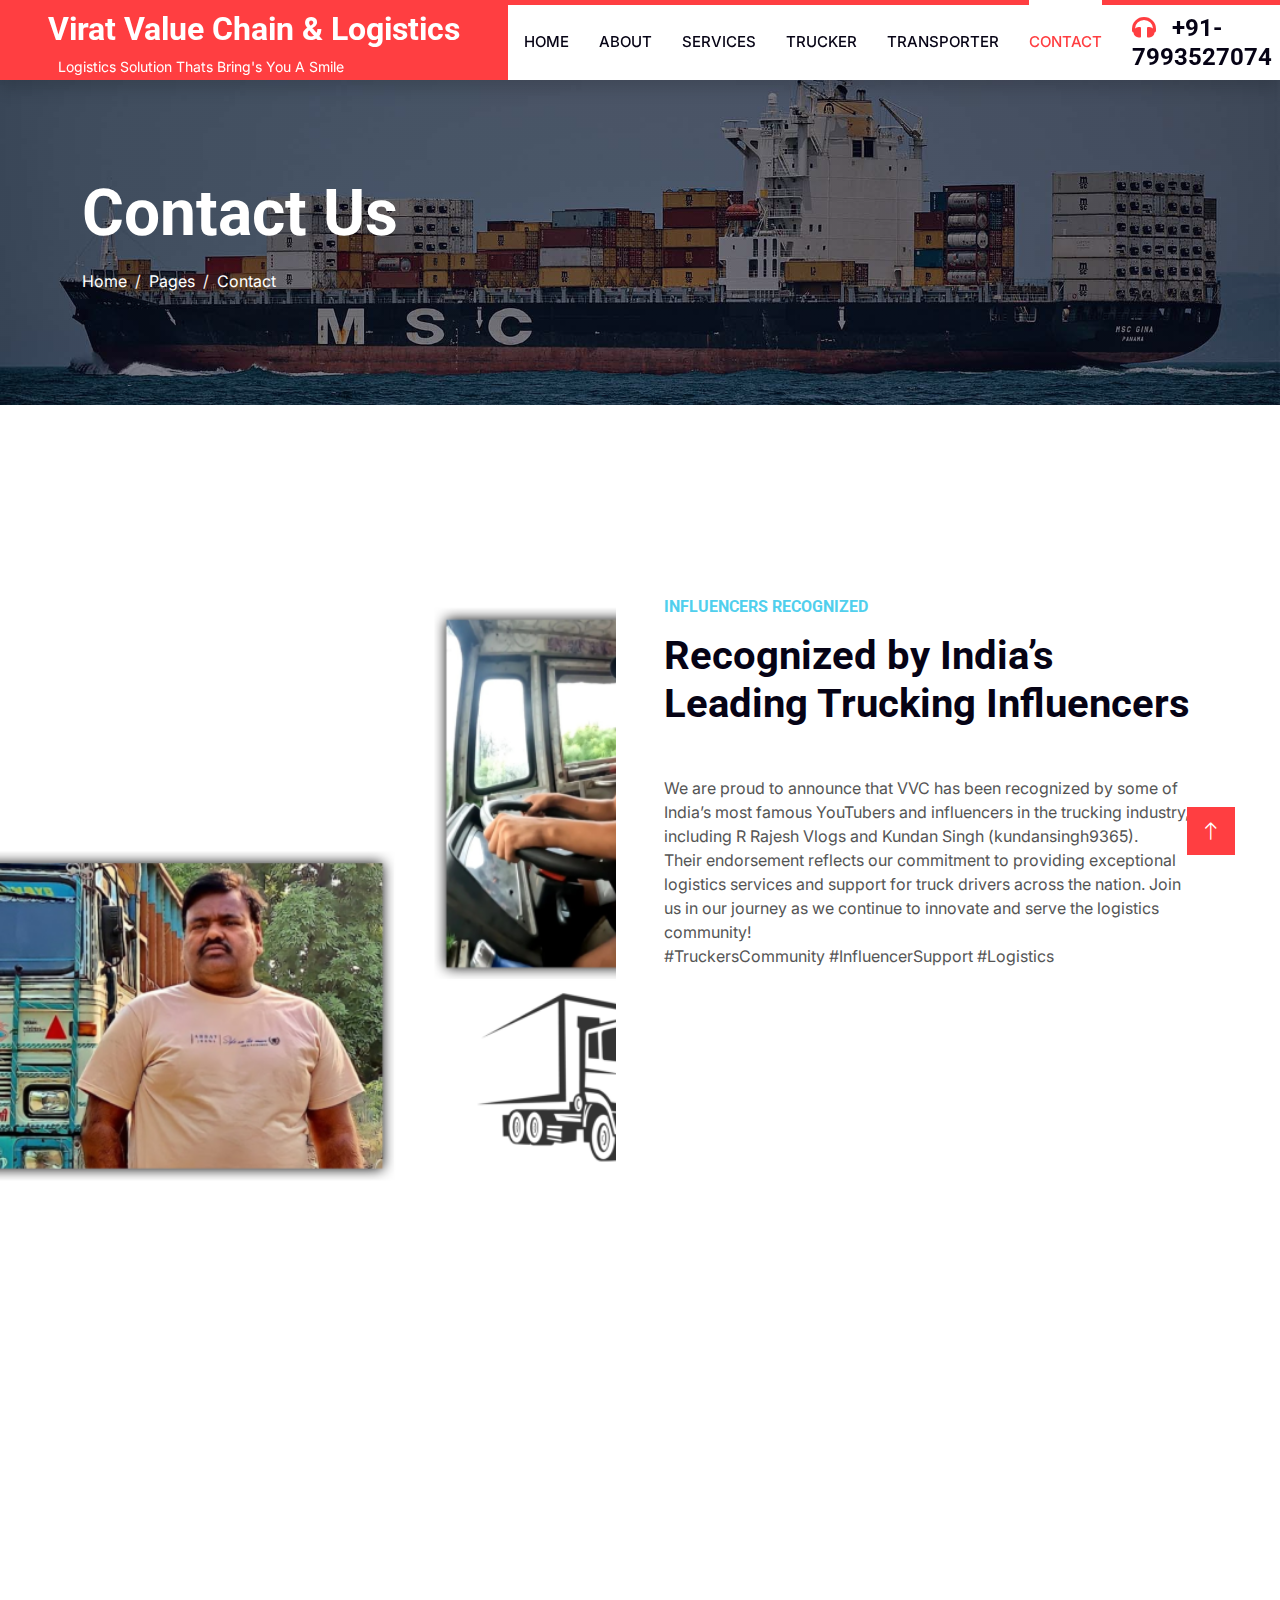
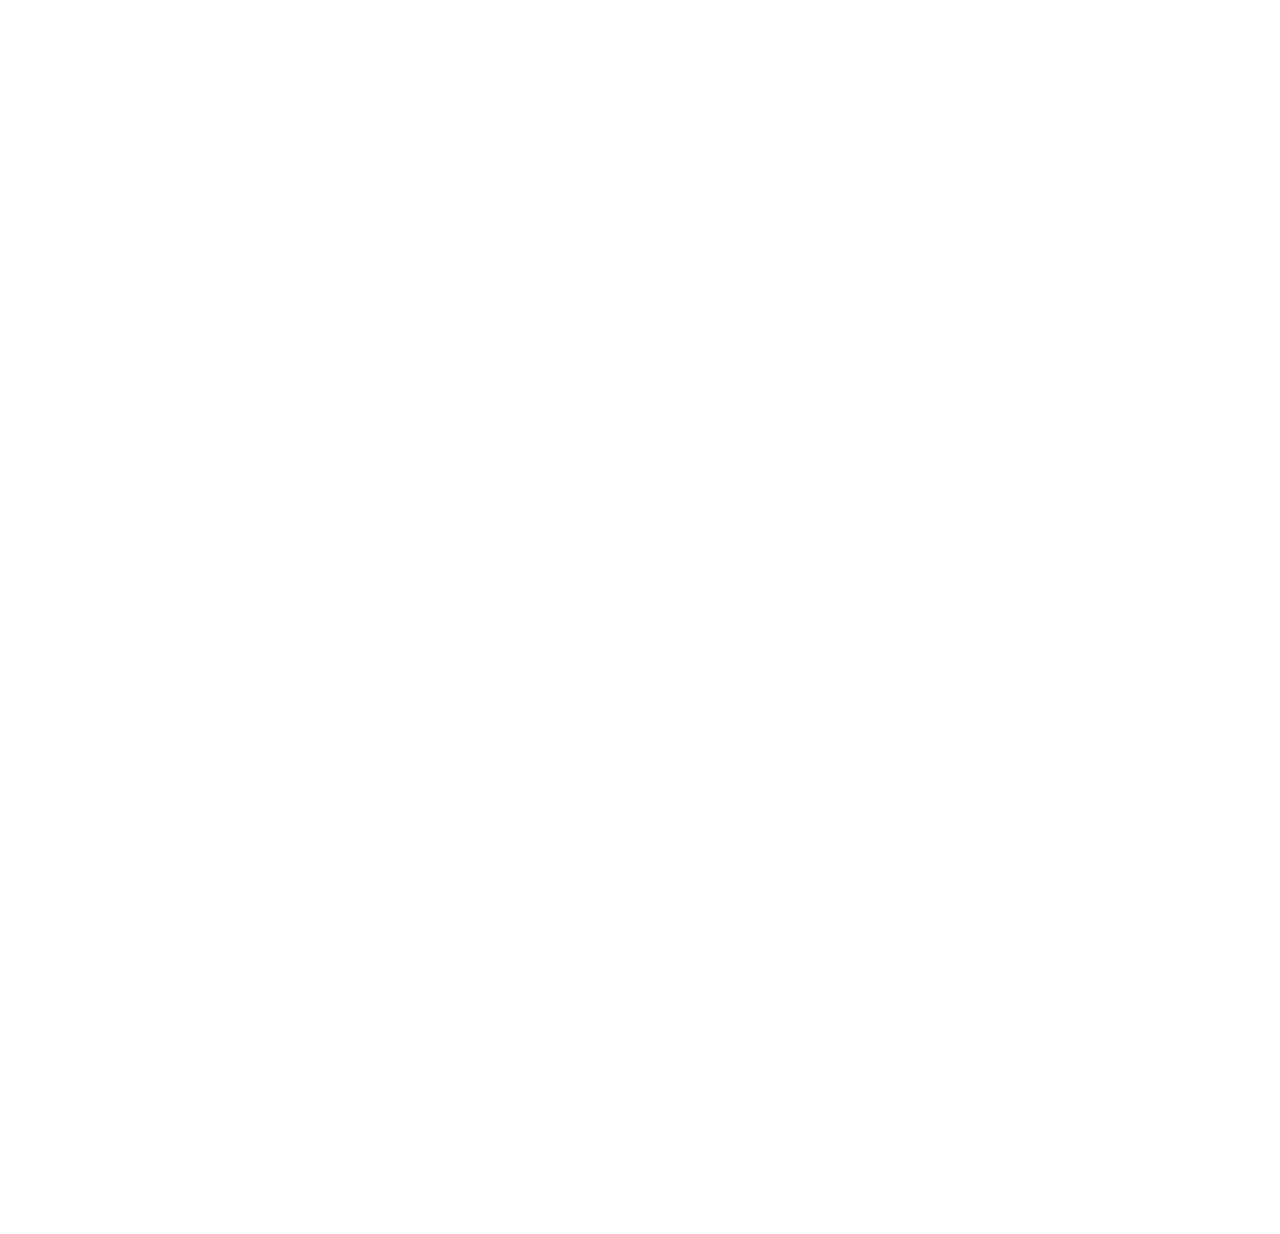
<file: contact.html>
<!DOCTYPE html>
<html lang="en">
  <head>
    <meta charset="utf-8" />
    <title>Logistica - Shipping Company Website Template</title>
    <meta content="width=device-width, initial-scale=1.0" name="viewport" />
    <meta content="" name="keywords" />
    <meta content="" name="description" />

    <!-- Favicon -->
    <link href="img/favicon.ico" rel="icon" />

    <!-- Google Web Fonts -->
    <link rel="preconnect" href="https://fonts.googleapis.com" />
    <link rel="preconnect" href="https://fonts.gstatic.com" crossorigin />
    <link
      href="https://fonts.googleapis.com/css2?family=Inter:wght@400;600&family=Roboto:wght@500;700&display=swap"
      rel="stylesheet"
    />

    <!-- Icon Font Stylesheet -->
    <link
      href="https://cdnjs.cloudflare.com/ajax/libs/font-awesome/5.10.0/css/all.min.css"
      rel="stylesheet"
    />
    <link
      href="https://cdn.jsdelivr.net/npm/bootstrap-icons@1.4.1/font/bootstrap-icons.css"
      rel="stylesheet"
    />

    <!-- Libraries Stylesheet -->
    <link href="lib/animate/animate.min.css" rel="stylesheet" />
    <link href="lib/owlcarousel/assets/owl.carousel.min.css" rel="stylesheet" />

    <!-- Customized Bootstrap Stylesheet -->
    <link href="css/bootstrap.min.css" rel="stylesheet" />

    <!-- Template Stylesheet -->
    <link href="css/style.css" rel="stylesheet" />
  </head>

  <body>
    <!-- Spinner Start -->
    <div
      id="spinner"
      class="show bg-white position-fixed translate-middle w-100 vh-100 top-50 start-50 d-flex align-items-center justify-content-center"
    >
      <div
        class="spinner-grow text-primary"
        style="width: 3rem; height: 3rem"
        role="status"
      >
        <span class="sr-only">Loading...</span>
      </div>
    </div>
    <!-- Spinner End -->

    <!-- Navbar Start -->
    <nav
      class="navbar navbar-expand-lg bg-white navbar-light shadow border-top border-5 border-primary sticky-top p-0"
    >
      <a
        href="index.html"
        class="navbar-brand bg-primary d-flex flex-column align-items-start px-4 px-lg-5"
      >
        <h2 class="mb-2 text-white">Virat Value Chain & Logistics</h2>
        <p class="text-white small-description">
          Logistics Solution Thats Bring's You A Smile
        </p>
      </a>
      <button
        type="button"
        class="navbar-toggler me-4"
        data-bs-toggle="collapse"
        data-bs-target="#navbarCollapse"
      >
        <span class="navbar-toggler-icon"></span>
      </button>
      <div class="collapse navbar-collapse" id="navbarCollapse">
        <div class="navbar-nav ms-auto p-4 p-lg-0">
          <a href="index.html" class="nav-item nav-link">Home</a>
          <a href="about.html" class="nav-item nav-link">About</a>
          <a href="service.html" class="nav-item nav-link">Services</a>
          <a href="trucker.html" class="nav-item nav-link">Trucker</a>
          <a href="transporter.html" class="nav-item nav-link">Transporter</a>
          <!-- <div class="nav-item dropdown">
            <a
              href="#"
              class="nav-link dropdown-toggle"
              data-bs-toggle="dropdown"
              >Pages</a
            >
            <div class="dropdown-menu fade-up m-0">
              <a href="price.html" class="dropdown-item">Pricing Plan</a>
              <a href="feature.html" class="dropdown-item">Features</a>
              <a href="quote.html" class="dropdown-item">Free Quote</a>
              <a href="team.html" class="dropdown-item">Our Team</a>
              <a href="testimonial.html" class="dropdown-item">Testimonial</a>
              <a href="404.html" class="dropdown-item">404 Page</a>
            </div>
          </div> -->
          <a href="contact.html" class="nav-item nav-link active">Contact</a>
        </div>
        <h4 class="m-0 pe-lg-5 d-none d-lg-block">
          <i class="fa fa-headphones text-primary me-3"></i>+91-7993527074
        </h4>
      </div>
    </nav>
    <!-- Navbar End -->

    <!-- Page Header Start -->
    <div class="container-fluid page-header py-5" style="margin-bottom: 6rem">
      <div class="container py-5">
        <h1 class="display-3 text-white mb-3 animated slideInDown">
          Contact Us
        </h1>
        <nav aria-label="breadcrumb animated slideInDown">
          <ol class="breadcrumb">
            <li class="breadcrumb-item">
              <a class="text-white" href="#">Home</a>
            </li>
            <li class="breadcrumb-item">
              <a class="text-white" href="#">Pages</a>
            </li>
            <li class="breadcrumb-item text-white active" aria-current="page">
              Contact
            </li>
          </ol>
        </nav>
      </div>
    </div>
    <!-- Page Header End -->

    <div class="container-fluid overflow-hidden py-5 px-lg-0">
      <div class="container about py-5 px-lg-0">
        <div class="row g-5 mx-lg-0">
          <div
            class="col-lg-6 ps-lg-0 wow fadeInLeft"
            data-wow-delay="0.1s"
            style="min-height: 400px"
          >
            <div class="position-relative h-100">
              <img
                class="position-absolute img-fluid w-100 h-100"
                src="img/influencer.webp"
                style="object-fit: cover"
                alt=""
              />
            </div>
          </div>
          <div class="col-lg-6 about-text wow fadeInUp" data-wow-delay="0.3s">
            <h6 class="text-secondary text-uppercase mb-3">
              Influencers Recognized
            </h6>
            <h1 class="mb-5">
              Recognized by India’s Leading Trucking Influencers
            </h1>
            <p class="mb-5">
              We are proud to announce that VVC has been recognized by some of
              India’s most famous YouTubers and influencers in the trucking
              industry, including R Rajesh Vlogs and Kundan Singh
              (kundansingh9365).<br />
              Their endorsement reflects our commitment to providing exceptional
              logistics services and support for truck drivers across the
              nation. Join us in our journey as we continue to innovate and
              serve the logistics community!
              <br />#TruckersCommunity #InfluencerSupport #Logistics
            </p>
            <div class="row g-4 mb-5">
              <div class="col-sm-6 wow fadeIn" data-wow-delay="0.7s">
                <i class="fa fa-shipping-fast fa-3x text-primary mb-3"></i>
                <h5>On Time Delivery</h5>
                <p class="m-0">
                  Ensuring Your Shipments Reach Their Destination Promptly.
                </p>
              </div>
            </div>
            <!-- <a href="" class="btn btn-primary py-3 px-5">Explore More</a> -->
          </div>
        </div>
      </div>
    </div>
    <!-- Contact Start -->
    <div class="container-fluid overflow-hidden py-5 px-lg-0">
      <div class="container contact-page py-5 px-lg-0">
        <div class="row g-5 mx-lg-0">
          <div class="col-md-6 contact-form wow fadeIn" data-wow-delay="0.1s">
            <h6 class="text-secondary text-uppercase">
              Need to Order Trucks for Your Logistics Needs? We're Here to Help!
            </h6>
            <h1 class="mb-4">Contact For Any Query</h1>
            <p class="mb-4">
              At Virat Value Chain & Logistics, we know that having the right
              transportation resources is key to your operations. Whether you
              need to schedule a truck for a one-time delivery or establish a
              recurring shipment plan, our team is ready to assist you. Simply
              reach out to us with your requirements, and we’ll provide you with
              tailored solutions to meet your logistics challenges. Our
              experienced professionals are on hand to answer any questions,
              guide you through the ordering process, and ensure your trucks are
              dispatched promptly and efficiently. Don’t hesitate—contact us
              today to streamline your logistics!.
            </p>
            <div class="bg-light p-4">
              <form>
                <div class="row g-3">
                  <div class="col-md-6">
                    <div class="form-floating">
                      <input
                        type="text"
                        class="form-control"
                        id="name"
                        placeholder="Your Name"
                      />
                      <label for="name">Your Name</label>
                    </div>
                  </div>
                  <div class="col-md-6">
                    <div class="form-floating">
                      <input
                        type="email"
                        class="form-control"
                        id="email"
                        placeholder="Your Email"
                      />
                      <label for="email">Your Email</label>
                    </div>
                  </div>
                  <div class="col-12">
                    <div class="form-floating">
                      <input
                        type="text"
                        class="form-control"
                        id="subject"
                        placeholder="Subject"
                      />
                      <label for="subject">Subject</label>
                    </div>
                  </div>
                  <div class="col-12">
                    <div class="form-floating">
                      <textarea
                        class="form-control"
                        placeholder="Leave a message here"
                        id="message"
                        style="height: 100px"
                      ></textarea>
                      <label for="message">Message</label>
                    </div>
                  </div>
                  <div class="col-12">
                    <button class="btn btn-primary w-100 py-3" type="submit">
                      Send Message
                    </button>
                  </div>
                </div>
              </form>
            </div>
          </div>
          <div class="col-md-6 pe-lg-0 wow fadeInRight" data-wow-delay="0.1s">
            <div class="position-relative h-100">
              <iframe
                src="https://www.google.com/maps/embed?pb=!1m17!1m12!1m3!1d3502.5867845139455!2d77.3890360761367!3d28.61217068500383!2m3!1f0!2f0!3f0!3m2!1i1024!2i768!4f13.1!3m2!1m1!2zMjjCsDM2JzQzLjgiTiA3N8KwMjMnMjkuOCJF!5e0!3m2!1sen!2sin!4v1729781354802!5m2!1sen!2sin"
                width="650"
                height="690"
                style="border: 0"
                allowfullscreen=""
                loading="lazy"
                referrerpolicy="no-referrer-when-downgrade"
              ></iframe>
            </div>
          </div>
        </div>
      </div>
    </div>
    <!-- Contact End -->

    <!-- Footer Start -->
    <div
      class="container-fluid bg-dark text-light footer pt-5 wow fadeIn"
      data-wow-delay="0.1s"
      style="margin-top: 6rem"
    >
      <div class="container py-5">
        <div class="row g-5">
          <div class="col-lg-3 col-md-6">
            <h4 class="text-light mb-4">Address</h4>
            <div class="row">
              <div class="col-1">
                <p class="mb-2">
                  <i class="fa fa-map-marker-alt me-3"></i>
                </p>
              </div>
              <div class="col-11">
                <p class="mb-2">
                  <span
                    >No.A-289, Sector 69, Noida Transport Nagar,<br />
                    Uttar Pradesh, India<br />
                    201301</span
                  >
                </p>
              </div>
            </div>

            <p class="mb-2">
              <i class="fa fa-phone-alt me-3"></i>+91-7993527074
            </p>
            <p class="mb-2">
              <i class="fa fa-envelope me-3"></i>info@vvclogistics.com
            </p>
            <div class="d-flex pt-2">
              <a
                class="btn btn-outline-light btn-social"
                href="https://www.linkedin.com/company/virat-value-chain-and-logistics-pvt-ltd/"
                target="_blank"
                ><i class="fab fa-linkedin-in"></i
              ></a>
            </div>
          </div>
          <div class="col-lg-3 col-md-6">
            <h4 class="text-light mb-4">Services</h4>
            <a class="btn btn-link" href="">Air Freight</a>
            <a class="btn btn-link" href="">Sea Freight</a>
            <a class="btn btn-link" href="">Road Freight</a>
            <a class="btn btn-link" href="">Logistic Solutions</a>
            <a class="btn btn-link" href="">Industry solutions</a>
          </div>
          <div class="col-lg-3 col-md-6">
            <h4 class="text-light mb-4">Quick Links</h4>
            <a class="btn btn-link" href="">About Us</a>
            <a class="btn btn-link" href="">Contact Us</a>
            <a class="btn btn-link" href="">Our Services</a>
            <a class="btn btn-link" href="">Terms & Condition</a>
            <a class="btn btn-link" href="">Support</a>
          </div>
          <div class="col-lg-3 col-md-6">
            <h4 class="text-light mb-4">Newsletter</h4>
            <p>Dolor amet sit justo amet elitr clita ipsum elitr est.</p>
            <div class="position-relative mx-auto" style="max-width: 400px">
              <input
                class="form-control border-0 w-100 py-3 ps-4 pe-5"
                type="text"
                placeholder="Your email"
              />
              <button
                type="button"
                class="btn btn-primary py-2 position-absolute top-0 end-0 mt-2 me-2"
              >
                SignUp
              </button>
            </div>
          </div>
        </div>
      </div>
      <div class="container">
        <div class="copyright">
          <div class="row">
            <div class="col-md-6 text-center text-md-start mb-3 mb-md-0">
              &copy; <a class="border-bottom" href="#">Your Site Name</a>, All
              Right Reserved.
            </div>
            <div class="col-md-6 text-center text-md-end">
              <!--/*** This template is free as long as you keep the footer author’s credit link/attribution link/backlink. If you'd like to use the template without the footer author’s credit link/attribution link/backlink, you can purchase the Credit Removal License from "https://htmlcodex.com/credit-removal". Thank you for your support. ***/-->
              Designed By
              <a class="border-bottom" href="https://htmlcodex.com"
                >HTML Codex</a
              >
            </div>
          </div>
        </div>
      </div>
    </div>
    <!-- Footer End -->

    <!-- Back to Top -->
    <a
      href="#"
      class="btn btn-lg btn-primary btn-lg-square rounded-0 back-to-top"
      ><i class="bi bi-arrow-up"></i
    ></a>

    <!-- JavaScript Libraries -->
    <script src="https://code.jquery.com/jquery-3.4.1.min.js"></script>
    <script src="https://cdn.jsdelivr.net/npm/bootstrap@5.0.0/dist/js/bootstrap.bundle.min.js"></script>
    <script src="lib/wow/wow.min.js"></script>
    <script src="lib/easing/easing.min.js"></script>
    <script src="lib/waypoints/waypoints.min.js"></script>
    <script src="lib/counterup/counterup.min.js"></script>
    <script src="lib/owlcarousel/owl.carousel.min.js"></script>

    <!-- Template Javascript -->
    <script src="js/main.js"></script>
  </body>
</html>
</file>
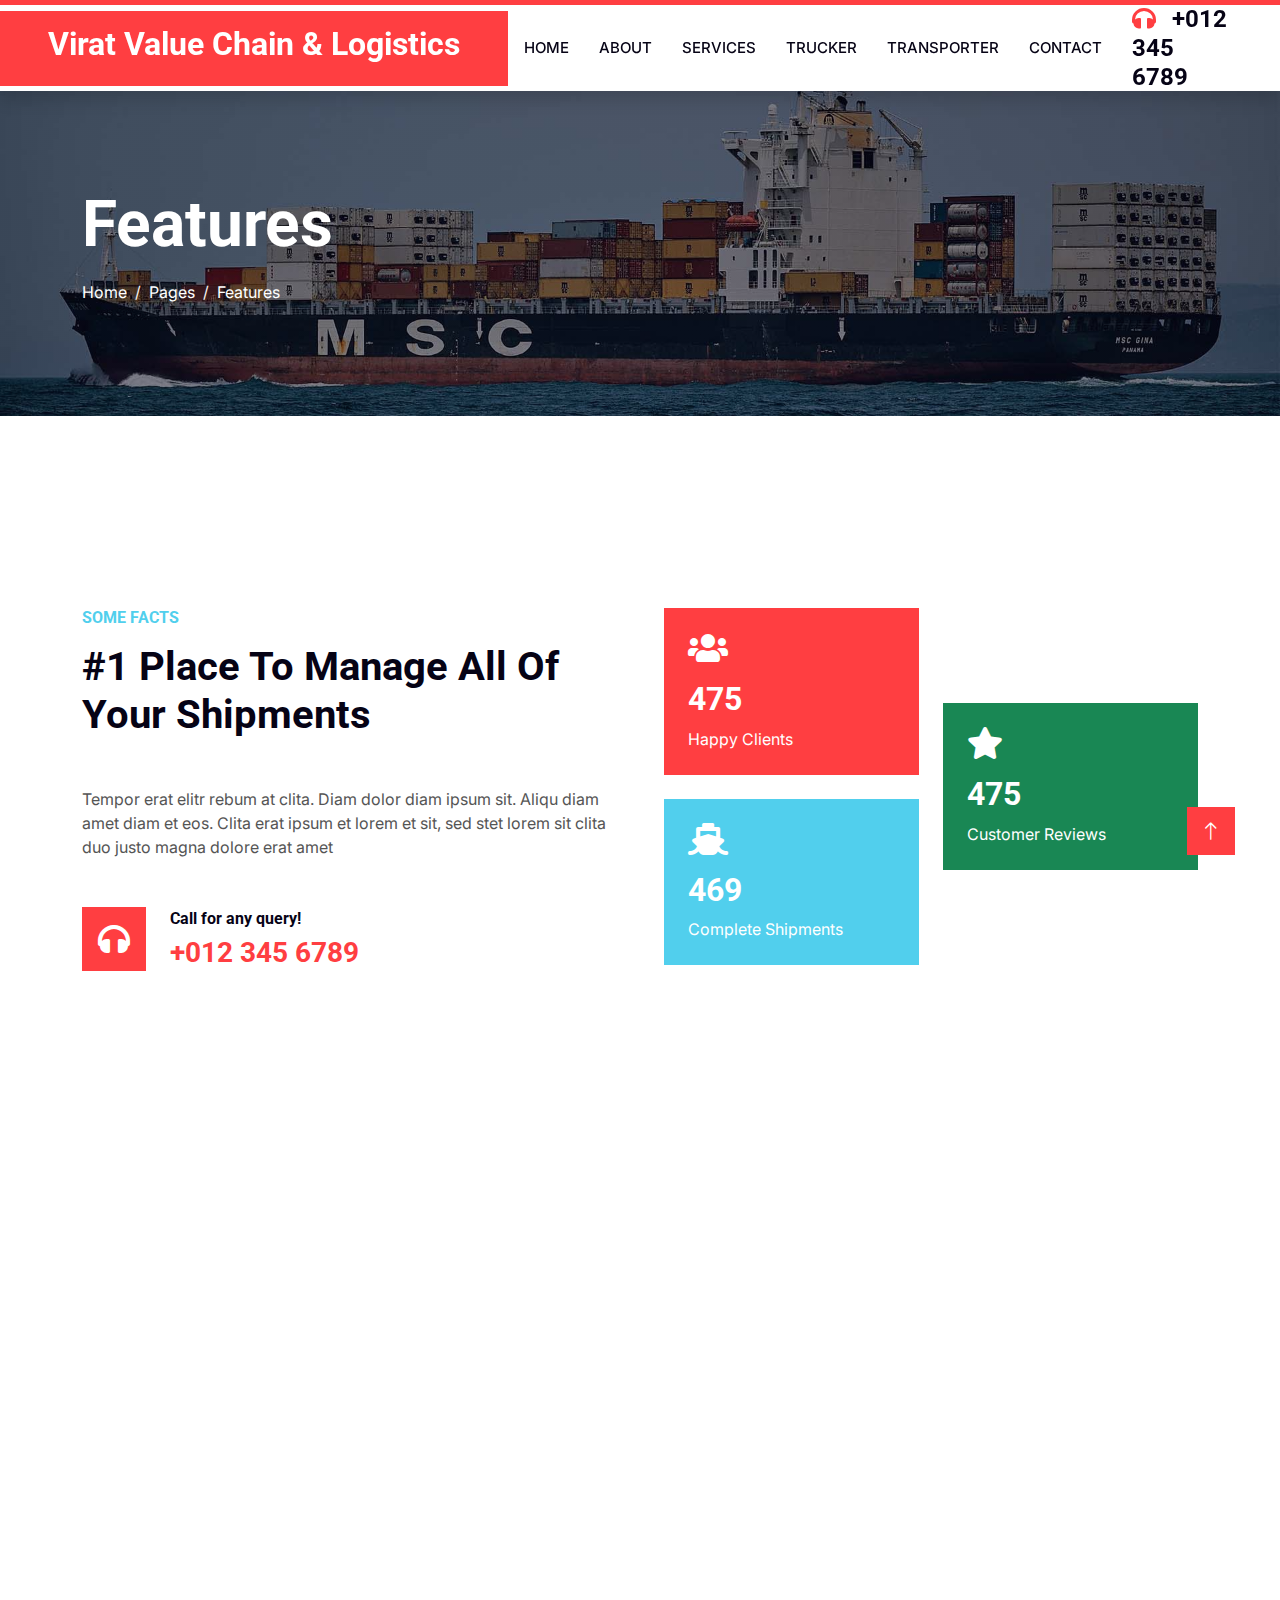
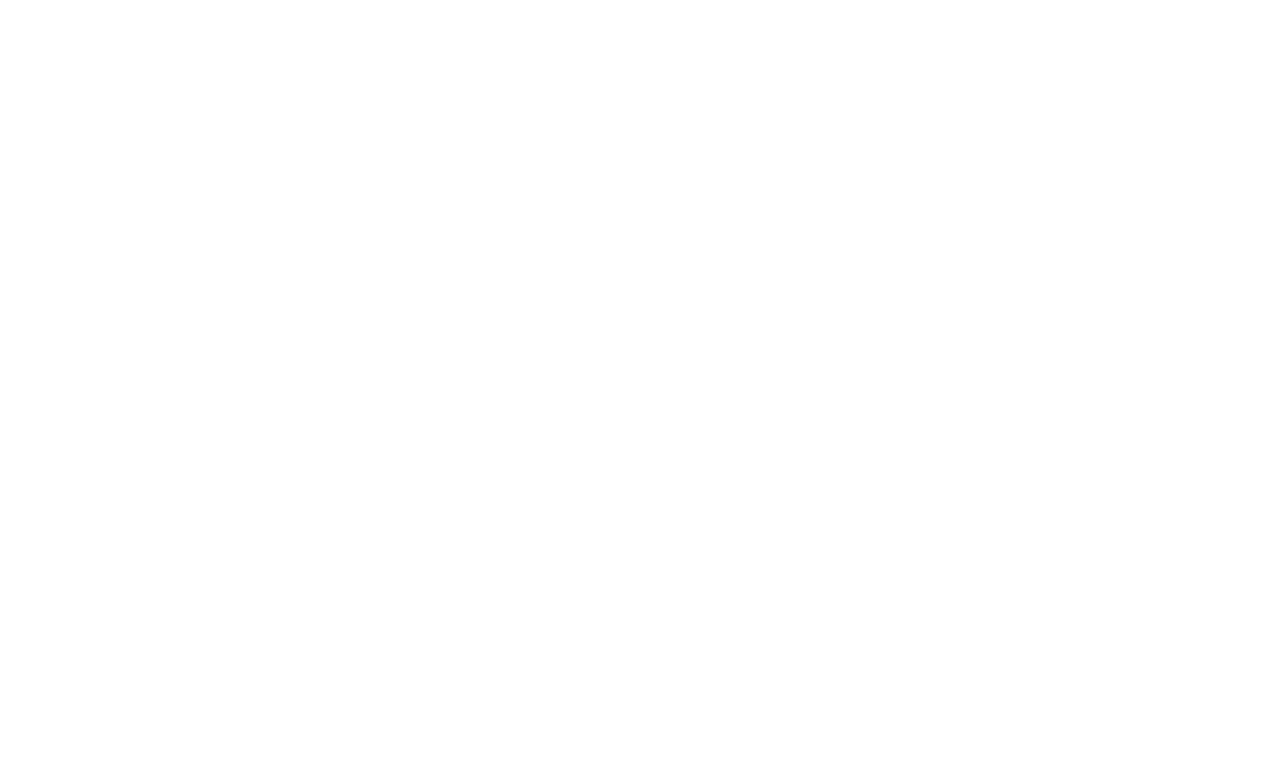
<file: feature.html>
<!DOCTYPE html>
<html lang="en">
  <head>
    <meta charset="utf-8" />
    <title>Logistica - Shipping Company Website Template</title>
    <meta content="width=device-width, initial-scale=1.0" name="viewport" />
    <meta content="" name="keywords" />
    <meta content="" name="description" />

    <!-- Favicon -->
    <link href="img/favicon.ico" rel="icon" />

    <!-- Google Web Fonts -->
    <link rel="preconnect" href="https://fonts.googleapis.com" />
    <link rel="preconnect" href="https://fonts.gstatic.com" crossorigin />
    <link
      href="https://fonts.googleapis.com/css2?family=Inter:wght@400;600&family=Roboto:wght@500;700&display=swap"
      rel="stylesheet"
    />

    <!-- Icon Font Stylesheet -->
    <link
      href="https://cdnjs.cloudflare.com/ajax/libs/font-awesome/5.10.0/css/all.min.css"
      rel="stylesheet"
    />
    <link
      href="https://cdn.jsdelivr.net/npm/bootstrap-icons@1.4.1/font/bootstrap-icons.css"
      rel="stylesheet"
    />

    <!-- Libraries Stylesheet -->
    <link href="lib/animate/animate.min.css" rel="stylesheet" />
    <link href="lib/owlcarousel/assets/owl.carousel.min.css" rel="stylesheet" />

    <!-- Customized Bootstrap Stylesheet -->
    <link href="css/bootstrap.min.css" rel="stylesheet" />

    <!-- Template Stylesheet -->
    <link href="css/style.css" rel="stylesheet" />
  </head>

  <body>
    <!-- Spinner Start -->
    <div
      id="spinner"
      class="show bg-white position-fixed translate-middle w-100 vh-100 top-50 start-50 d-flex align-items-center justify-content-center"
    >
      <div
        class="spinner-grow text-primary"
        style="width: 3rem; height: 3rem"
        role="status"
      >
        <span class="sr-only">Loading...</span>
      </div>
    </div>
    <!-- Spinner End -->

    <!-- Navbar Start -->
    <nav
      class="navbar navbar-expand-lg bg-white navbar-light shadow border-top border-5 border-primary sticky-top p-0"
    >
      <a
        href="index.html"
        class="navbar-brand bg-primary d-flex align-items-center px-4 px-lg-5"
      >
        <h2 class="mb-2 text-white">Virat Value Chain & Logistics</h2>
      </a>
      <button
        type="button"
        class="navbar-toggler me-4"
        data-bs-toggle="collapse"
        data-bs-target="#navbarCollapse"
      >
        <span class="navbar-toggler-icon"></span>
      </button>
      <div class="collapse navbar-collapse" id="navbarCollapse">
        <div class="navbar-nav ms-auto p-4 p-lg-0">
          <a href="index.html" class="nav-item nav-link">Home</a>
          <a href="about.html" class="nav-item nav-link">About</a>
          <a href="service.html" class="nav-item nav-link">Services</a>
          <a href="trucker.html" class="nav-item nav-link">Trucker</a>
          <a href="transporter.html" class="nav-item nav-link">Transporter</a>
          <!-- <div class="nav-item dropdown">
            <a
              href="#"
              class="nav-link dropdown-toggle active"
              data-bs-toggle="dropdown"
              >Pages</a
            >
            <div class="dropdown-menu fade-up m-0">
              <a href="price.html" class="dropdown-item">Pricing Plan</a>
              <a href="feature.html" class="dropdown-item active">Features</a>
              <a href="quote.html" class="dropdown-item">Free Quote</a>
              <a href="team.html" class="dropdown-item">Our Team</a>
              <a href="testimonial.html" class="dropdown-item">Testimonial</a>
              <a href="404.html" class="dropdown-item">404 Page</a>
            </div>
          </div> -->
          <a href="contact.html" class="nav-item nav-link">Contact</a>
        </div>
        <h4 class="m-0 pe-lg-5 d-none d-lg-block">
          <i class="fa fa-headphones text-primary me-3"></i>+012 345 6789
        </h4>
      </div>
    </nav>
    <!-- Navbar End -->

    <!-- Page Header Start -->
    <div class="container-fluid page-header py-5" style="margin-bottom: 6rem">
      <div class="container py-5">
        <h1 class="display-3 text-white mb-3 animated slideInDown">Features</h1>
        <nav aria-label="breadcrumb animated slideInDown">
          <ol class="breadcrumb">
            <li class="breadcrumb-item">
              <a class="text-white" href="#">Home</a>
            </li>
            <li class="breadcrumb-item">
              <a class="text-white" href="#">Pages</a>
            </li>
            <li class="breadcrumb-item text-white active" aria-current="page">
              Features
            </li>
          </ol>
        </nav>
      </div>
    </div>
    <!-- Page Header End -->

    <!-- Fact Start -->
    <div class="container-xxl py-5">
      <div class="container py-5">
        <div class="row g-5">
          <div class="col-lg-6 wow fadeInUp" data-wow-delay="0.1s">
            <h6 class="text-secondary text-uppercase mb-3">Some Facts</h6>
            <h1 class="mb-5">#1 Place To Manage All Of Your Shipments</h1>
            <p class="mb-5">
              Tempor erat elitr rebum at clita. Diam dolor diam ipsum sit. Aliqu
              diam amet diam et eos. Clita erat ipsum et lorem et sit, sed stet
              lorem sit clita duo justo magna dolore erat amet
            </p>
            <div class="d-flex align-items-center">
              <i
                class="fa fa-headphones fa-2x flex-shrink-0 bg-primary p-3 text-white"
              ></i>
              <div class="ps-4">
                <h6>Call for any query!</h6>
                <h3 class="text-primary m-0">+012 345 6789</h3>
              </div>
            </div>
          </div>
          <div class="col-lg-6">
            <div class="row g-4 align-items-center">
              <div class="col-sm-6">
                <div
                  class="bg-primary p-4 mb-4 wow fadeIn"
                  data-wow-delay="0.3s"
                >
                  <i class="fa fa-users fa-2x text-white mb-3"></i>
                  <h2 class="text-white mb-2" data-toggle="counter-up">1234</h2>
                  <p class="text-white mb-0">Happy Clients</p>
                </div>
                <div class="bg-secondary p-4 wow fadeIn" data-wow-delay="0.5s">
                  <i class="fa fa-ship fa-2x text-white mb-3"></i>
                  <h2 class="text-white mb-2" data-toggle="counter-up">1234</h2>
                  <p class="text-white mb-0">Complete Shipments</p>
                </div>
              </div>
              <div class="col-sm-6">
                <div class="bg-success p-4 wow fadeIn" data-wow-delay="0.7s">
                  <i class="fa fa-star fa-2x text-white mb-3"></i>
                  <h2 class="text-white mb-2" data-toggle="counter-up">1234</h2>
                  <p class="text-white mb-0">Customer Reviews</p>
                </div>
              </div>
            </div>
          </div>
        </div>
      </div>
    </div>
    <!-- Fact End -->

    <!-- Feature Start -->
    <div class="container-fluid overflow-hidden py-5 px-lg-0">
      <div class="container feature py-5 px-lg-0">
        <div class="row g-5 mx-lg-0">
          <div class="col-lg-6 feature-text wow fadeInUp" data-wow-delay="0.1s">
            <h6 class="text-secondary text-uppercase mb-3">Our Features</h6>
            <h1 class="mb-5">We Are Trusted Logistics Company Since 1990</h1>
            <div class="d-flex mb-5 wow fadeInUp" data-wow-delay="0.3s">
              <i class="fa fa-globe text-primary fa-3x flex-shrink-0"></i>
              <div class="ms-4">
                <h5>Worldwide Service</h5>
                <p class="mb-0">
                  Diam dolor ipsum sit amet eos erat ipsum lorem sed stet lorem
                  sit clita duo justo magna erat amet
                </p>
              </div>
            </div>
            <div class="d-flex mb-5 wow fadeIn" data-wow-delay="0.5s">
              <i
                class="fa fa-shipping-fast text-primary fa-3x flex-shrink-0"
              ></i>
              <div class="ms-4">
                <h5>On Time Delivery</h5>
                <p class="mb-0">
                  Diam dolor ipsum sit amet eos erat ipsum lorem sed stet lorem
                  sit clita duo justo magna erat amet
                </p>
              </div>
            </div>
            <div class="d-flex mb-0 wow fadeInUp" data-wow-delay="0.7s">
              <i class="fa fa-headphones text-primary fa-3x flex-shrink-0"></i>
              <div class="ms-4">
                <h5>24/7 Telephone Support</h5>
                <p class="mb-0">
                  Diam dolor ipsum sit amet eos erat ipsum lorem sed stet lorem
                  sit clita duo justo magna erat amet
                </p>
              </div>
            </div>
          </div>
          <div
            class="col-lg-6 pe-lg-0 wow fadeInRight"
            data-wow-delay="0.1s"
            style="min-height: 400px"
          >
            <div class="position-relative h-100">
              <img
                class="position-absolute img-fluid w-100 h-100"
                src="img/feature.jpg"
                style="object-fit: cover"
                alt=""
              />
            </div>
          </div>
        </div>
      </div>
    </div>
    <!-- Feature End -->

    <!-- Footer Start -->
     <div
      class="container-fluid bg-dark text-light footer pt-5 wow fadeIn"
      data-wow-delay="0.1s"
      style="margin-top: 6rem"
    >
      <div class="container py-5">
        <div class="row g-5">
          <div class="col-lg-3 col-md-6">
            <h4 class="text-light mb-4">Address</h4>
            <div class="row">
              <div class="col-1">
                <p class="mb-2">
                  <i class="fa fa-map-marker-alt me-3"></i>
                </p>
              </div>
              <div class="col-11">
                <p class="mb-2">
                  <span
                    >No.A-289, Sector 69, Noida Transport Nagar,<br />
                    Uttar Pradesh, India<br />
                    201301</span
                  >
                </p>
              </div>
            </div>

            <p class="mb-2">
              <i class="fa fa-phone-alt me-3"></i>+91-7993527074
            </p>
            <p class="mb-2">
              <i class="fa fa-envelope me-3"></i>info@vvclogistics.com
            </p>
            <div class="d-flex pt-2">
              <a
                class="btn btn-outline-light btn-social"
                href="https://www.linkedin.com/company/virat-value-chain-and-logistics-pvt-ltd/"
                target="_blank"
                ><i class="fab fa-linkedin-in"></i
              ></a>
            </div>
          </div>
          <div class="col-lg-3 col-md-6">
            <h4 class="text-light mb-4">Services</h4>
            <a class="btn btn-link" href="">Air Freight</a>
            <a class="btn btn-link" href="">Sea Freight</a>
            <a class="btn btn-link" href="">Road Freight</a>
            <a class="btn btn-link" href="">Logistic Solutions</a>
            <a class="btn btn-link" href="">Industry solutions</a>
          </div>
          <div class="col-lg-3 col-md-6">
            <h4 class="text-light mb-4">Quick Links</h4>
            <a class="btn btn-link" href="">About Us</a>
            <a class="btn btn-link" href="">Contact Us</a>
            <a class="btn btn-link" href="">Our Services</a>
            <a class="btn btn-link" href="">Terms & Condition</a>
            <a class="btn btn-link" href="">Support</a>
          </div>
          <div class="col-lg-3 col-md-6">
            <h4 class="text-light mb-4">Newsletter</h4>
            <p>Dolor amet sit justo amet elitr clita ipsum elitr est.</p>
            <div class="position-relative mx-auto" style="max-width: 400px">
              <input
                class="form-control border-0 w-100 py-3 ps-4 pe-5"
                type="text"
                placeholder="Your email"
              />
              <button
                type="button"
                class="btn btn-primary py-2 position-absolute top-0 end-0 mt-2 me-2"
              >
                SignUp
              </button>
            </div>
          </div>
        </div>
      </div>
      <div class="container">
        <div class="copyright">
          <div class="row">
            <div class="col-md-6 text-center text-md-start mb-3 mb-md-0">
              &copy; <a class="border-bottom" href="#">Your Site Name</a>, All
              Right Reserved.
            </div>
            <div class="col-md-6 text-center text-md-end">
              <!--/*** This template is free as long as you keep the footer author’s credit link/attribution link/backlink. If you'd like to use the template without the footer author’s credit link/attribution link/backlink, you can purchase the Credit Removal License from "https://htmlcodex.com/credit-removal". Thank you for your support. ***/-->
              Designed By
              <a class="border-bottom" href="https://htmlcodex.com"
                >HTML Codex</a
              >
            </div>
          </div>
        </div>
      </div>
    </div>
    <!-- Footer End -->

    <!-- Back to Top -->
    <a
      href="#"
      class="btn btn-lg btn-primary btn-lg-square rounded-0 back-to-top"
      ><i class="bi bi-arrow-up"></i
    ></a>

    <!-- JavaScript Libraries -->
    <script src="https://code.jquery.com/jquery-3.4.1.min.js"></script>
    <script src="https://cdn.jsdelivr.net/npm/bootstrap@5.0.0/dist/js/bootstrap.bundle.min.js"></script>
    <script src="lib/wow/wow.min.js"></script>
    <script src="lib/easing/easing.min.js"></script>
    <script src="lib/waypoints/waypoints.min.js"></script>
    <script src="lib/counterup/counterup.min.js"></script>
    <script src="lib/owlcarousel/owl.carousel.min.js"></script>

    <!-- Template Javascript -->
    <script src="js/main.js"></script>
  </body>
</html>
</file>
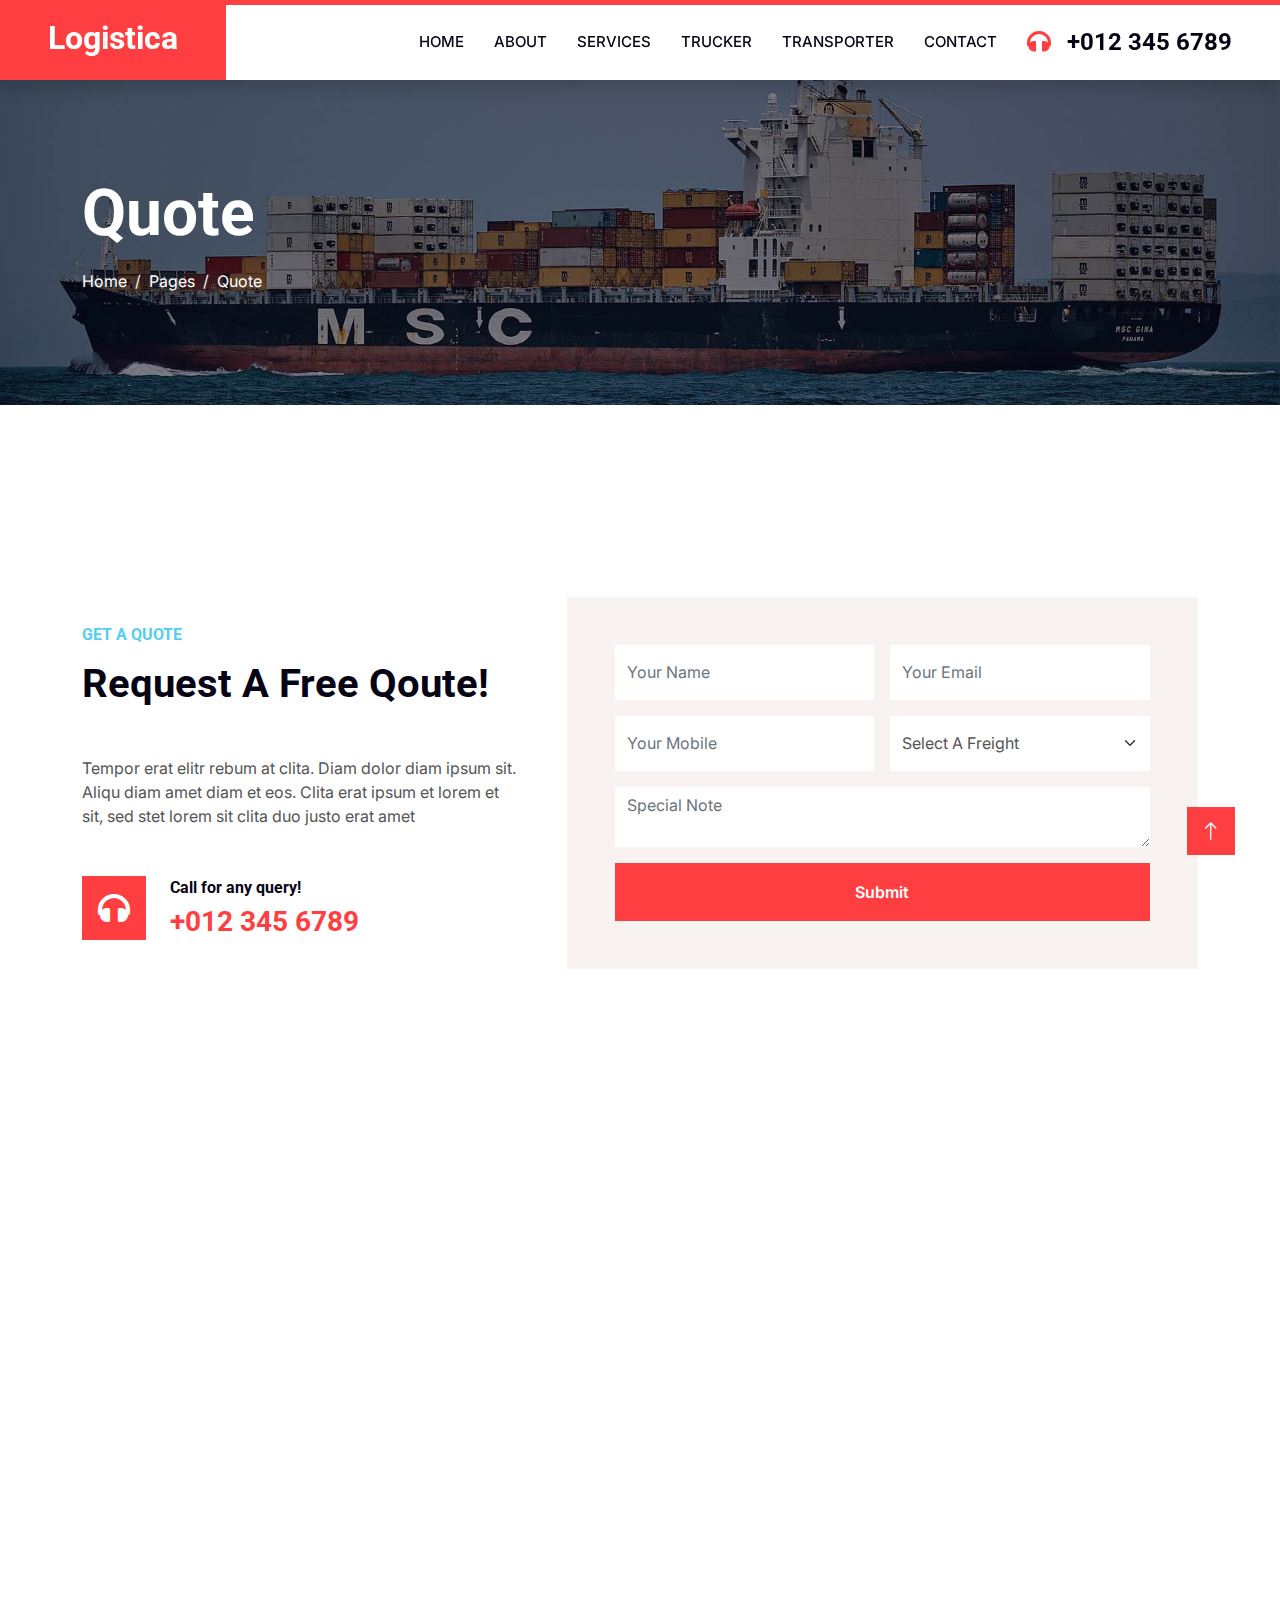
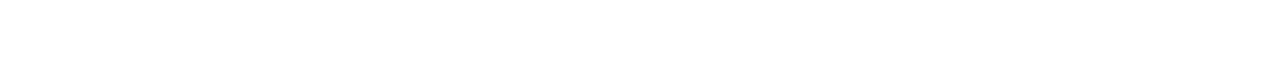
<file: quote.html>
<!DOCTYPE html>
<html lang="en">
  <head>
    <meta charset="utf-8" />
    <title>Logistica - Shipping Company Website Template</title>
    <meta content="width=device-width, initial-scale=1.0" name="viewport" />
    <meta content="" name="keywords" />
    <meta content="" name="description" />

    <!-- Favicon -->
    <link href="img/favicon.ico" rel="icon" />

    <!-- Google Web Fonts -->
    <link rel="preconnect" href="https://fonts.googleapis.com" />
    <link rel="preconnect" href="https://fonts.gstatic.com" crossorigin />
    <link
      href="https://fonts.googleapis.com/css2?family=Inter:wght@400;600&family=Roboto:wght@500;700&display=swap"
      rel="stylesheet"
    />

    <!-- Icon Font Stylesheet -->
    <link
      href="https://cdnjs.cloudflare.com/ajax/libs/font-awesome/5.10.0/css/all.min.css"
      rel="stylesheet"
    />
    <link
      href="https://cdn.jsdelivr.net/npm/bootstrap-icons@1.4.1/font/bootstrap-icons.css"
      rel="stylesheet"
    />

    <!-- Libraries Stylesheet -->
    <link href="lib/animate/animate.min.css" rel="stylesheet" />
    <link href="lib/owlcarousel/assets/owl.carousel.min.css" rel="stylesheet" />

    <!-- Customized Bootstrap Stylesheet -->
    <link href="css/bootstrap.min.css" rel="stylesheet" />

    <!-- Template Stylesheet -->
    <link href="css/style.css" rel="stylesheet" />
  </head>

  <body>
    <!-- Spinner Start -->
    <div
      id="spinner"
      class="show bg-white position-fixed translate-middle w-100 vh-100 top-50 start-50 d-flex align-items-center justify-content-center"
    >
      <div
        class="spinner-grow text-primary"
        style="width: 3rem; height: 3rem"
        role="status"
      >
        <span class="sr-only">Loading...</span>
      </div>
    </div>
    <!-- Spinner End -->

    <!-- Navbar Start -->
    <nav
      class="navbar navbar-expand-lg bg-white navbar-light shadow border-top border-5 border-primary sticky-top p-0"
    >
      <a
        href="index.html"
        class="navbar-brand bg-primary d-flex align-items-center px-4 px-lg-5"
      >
        <h2 class="mb-2 text-white">Logistica</h2>
      </a>
      <button
        type="button"
        class="navbar-toggler me-4"
        data-bs-toggle="collapse"
        data-bs-target="#navbarCollapse"
      >
        <span class="navbar-toggler-icon"></span>
      </button>
      <div class="collapse navbar-collapse" id="navbarCollapse">
        <div class="navbar-nav ms-auto p-4 p-lg-0">
          <a href="index.html" class="nav-item nav-link">Home</a>
          <a href="about.html" class="nav-item nav-link">About</a>
          <a href="service.html" class="nav-item nav-link">Services</a>
          <a href="trucker.html" class="nav-item nav-link">Trucker</a>
          <a href="transporter.html" class="nav-item nav-link">Transporter</a>
          <!-- <div class="nav-item dropdown">
                    <a href="#" class="nav-link dropdown-toggle active" data-bs-toggle="dropdown">Pages</a>
                    <div class="dropdown-menu fade-up m-0">
                        <a href="price.html" class="dropdown-item">Pricing Plan</a>
                        <a href="feature.html" class="dropdown-item">Features</a>
                        <a href="quote.html" class="dropdown-item active">Free Quote</a>
                        <a href="team.html" class="dropdown-item">Our Team</a>
                        <a href="testimonial.html" class="dropdown-item">Testimonial</a>
                        <a href="404.html" class="dropdown-item">404 Page</a>
                    </div>
                </div> -->
          <a href="contact.html" class="nav-item nav-link">Contact</a>
        </div>
        <h4 class="m-0 pe-lg-5 d-none d-lg-block">
          <i class="fa fa-headphones text-primary me-3"></i>+012 345 6789
        </h4>
      </div>
    </nav>
    <!-- Navbar End -->

    <!-- Page Header Start -->
    <div class="container-fluid page-header py-5" style="margin-bottom: 6rem">
      <div class="container py-5">
        <h1 class="display-3 text-white mb-3 animated slideInDown">Quote</h1>
        <nav aria-label="breadcrumb animated slideInDown">
          <ol class="breadcrumb">
            <li class="breadcrumb-item">
              <a class="text-white" href="#">Home</a>
            </li>
            <li class="breadcrumb-item">
              <a class="text-white" href="#">Pages</a>
            </li>
            <li class="breadcrumb-item text-white active" aria-current="page">
              Quote
            </li>
          </ol>
        </nav>
      </div>
    </div>
    <!-- Page Header End -->

    <!-- Quote Start -->
    <div class="container-xxl py-5">
      <div class="container py-5">
        <div class="row g-5 align-items-center">
          <div class="col-lg-5 wow fadeInUp" data-wow-delay="0.1s">
            <h6 class="text-secondary text-uppercase mb-3">Get A Quote</h6>
            <h1 class="mb-5">Request A Free Qoute!</h1>
            <p class="mb-5">
              Tempor erat elitr rebum at clita. Diam dolor diam ipsum sit. Aliqu
              diam amet diam et eos. Clita erat ipsum et lorem et sit, sed stet
              lorem sit clita duo justo erat amet
            </p>
            <div class="d-flex align-items-center">
              <i
                class="fa fa-headphones fa-2x flex-shrink-0 bg-primary p-3 text-white"
              ></i>
              <div class="ps-4">
                <h6>Call for any query!</h6>
                <h3 class="text-primary m-0">+012 345 6789</h3>
              </div>
            </div>
          </div>
          <div class="col-lg-7">
            <div
              class="bg-light text-center p-5 wow fadeIn"
              data-wow-delay="0.5s"
            >
              <form>
                <div class="row g-3">
                  <div class="col-12 col-sm-6">
                    <input
                      type="text"
                      class="form-control border-0"
                      placeholder="Your Name"
                      style="height: 55px"
                    />
                  </div>
                  <div class="col-12 col-sm-6">
                    <input
                      type="email"
                      class="form-control border-0"
                      placeholder="Your Email"
                      style="height: 55px"
                    />
                  </div>
                  <div class="col-12 col-sm-6">
                    <input
                      type="text"
                      class="form-control border-0"
                      placeholder="Your Mobile"
                      style="height: 55px"
                    />
                  </div>
                  <div class="col-12 col-sm-6">
                    <select class="form-select border-0" style="height: 55px">
                      <option selected>Select A Freight</option>
                      <option value="1">Freight 1</option>
                      <option value="2">Freight 2</option>
                      <option value="3">Freight 3</option>
                    </select>
                  </div>
                  <div class="col-12">
                    <textarea
                      class="form-control border-0"
                      placeholder="Special Note"
                    ></textarea>
                  </div>
                  <div class="col-12">
                    <button class="btn btn-primary w-100 py-3" type="submit">
                      Submit
                    </button>
                  </div>
                </div>
              </form>
            </div>
          </div>
        </div>
      </div>
    </div>
    <!-- Quote End -->

    <!-- Footer Start -->
    <div
      class="container-fluid bg-dark text-light footer pt-5 wow fadeIn"
      data-wow-delay="0.1s"
      style="margin-top: 6rem"
    >
      <div class="container py-5">
        <div class="row g-5">
          <div class="col-lg-3 col-md-6">
            <h4 class="text-light mb-4">Address</h4>
            <div class="row">
              <div class="col-1">
                <p class="mb-2">
                  <i class="fa fa-map-marker-alt me-3"></i>
                </p>
              </div>
              <div class="col-11">
                <p class="mb-2">
                  <span
                    >No.A-289, Sector 69, Noida Transport Nagar,<br />
                    Uttar Pradesh, India<br />
                    201301</span
                  >
                </p>
              </div>
            </div>

            <p class="mb-2">
              <i class="fa fa-phone-alt me-3"></i>+91-7993527074
            </p>
            <p class="mb-2">
              <i class="fa fa-envelope me-3"></i>info@vvclogistics.com
            </p>
            <div class="d-flex pt-2">
              <a
                class="btn btn-outline-light btn-social"
                href="https://www.linkedin.com/company/virat-value-chain-and-logistics-pvt-ltd/"
                target="_blank"
                ><i class="fab fa-linkedin-in"></i
              ></a>
            </div>
          </div>
          <div class="col-lg-3 col-md-6">
            <h4 class="text-light mb-4">Services</h4>
            <a class="btn btn-link" href="">Air Freight</a>
            <a class="btn btn-link" href="">Sea Freight</a>
            <a class="btn btn-link" href="">Road Freight</a>
            <a class="btn btn-link" href="">Logistic Solutions</a>
            <a class="btn btn-link" href="">Industry solutions</a>
          </div>
          <div class="col-lg-3 col-md-6">
            <h4 class="text-light mb-4">Quick Links</h4>
            <a class="btn btn-link" href="">About Us</a>
            <a class="btn btn-link" href="">Contact Us</a>
            <a class="btn btn-link" href="">Our Services</a>
            <a class="btn btn-link" href="">Terms & Condition</a>
            <a class="btn btn-link" href="">Support</a>
          </div>
          <div class="col-lg-3 col-md-6">
            <h4 class="text-light mb-4">Newsletter</h4>
            <p>Dolor amet sit justo amet elitr clita ipsum elitr est.</p>
            <div class="position-relative mx-auto" style="max-width: 400px">
              <input
                class="form-control border-0 w-100 py-3 ps-4 pe-5"
                type="text"
                placeholder="Your email"
              />
              <button
                type="button"
                class="btn btn-primary py-2 position-absolute top-0 end-0 mt-2 me-2"
              >
                SignUp
              </button>
            </div>
          </div>
        </div>
      </div>
      <div class="container">
        <div class="copyright">
          <div class="row">
            <div class="col-md-6 text-center text-md-start mb-3 mb-md-0">
              &copy; <a class="border-bottom" href="#">Your Site Name</a>, All
              Right Reserved.
            </div>
            <div class="col-md-6 text-center text-md-end">
              <!--/*** This template is free as long as you keep the footer author’s credit link/attribution link/backlink. If you'd like to use the template without the footer author’s credit link/attribution link/backlink, you can purchase the Credit Removal License from "https://htmlcodex.com/credit-removal". Thank you for your support. ***/-->
              Designed By
              <a class="border-bottom" href="https://htmlcodex.com"
                >HTML Codex</a
              >
            </div>
          </div>
        </div>
      </div>
    </div>
    <!-- Footer End -->

    <!-- Back to Top -->
    <a
      href="#"
      class="btn btn-lg btn-primary btn-lg-square rounded-0 back-to-top"
      ><i class="bi bi-arrow-up"></i
    ></a>

    <!-- JavaScript Libraries -->
    <script src="https://code.jquery.com/jquery-3.4.1.min.js"></script>
    <script src="https://cdn.jsdelivr.net/npm/bootstrap@5.0.0/dist/js/bootstrap.bundle.min.js"></script>
    <script src="lib/wow/wow.min.js"></script>
    <script src="lib/easing/easing.min.js"></script>
    <script src="lib/waypoints/waypoints.min.js"></script>
    <script src="lib/counterup/counterup.min.js"></script>
    <script src="lib/owlcarousel/owl.carousel.min.js"></script>

    <!-- Template Javascript -->
    <script src="js/main.js"></script>
  </body>
</html>
</file>
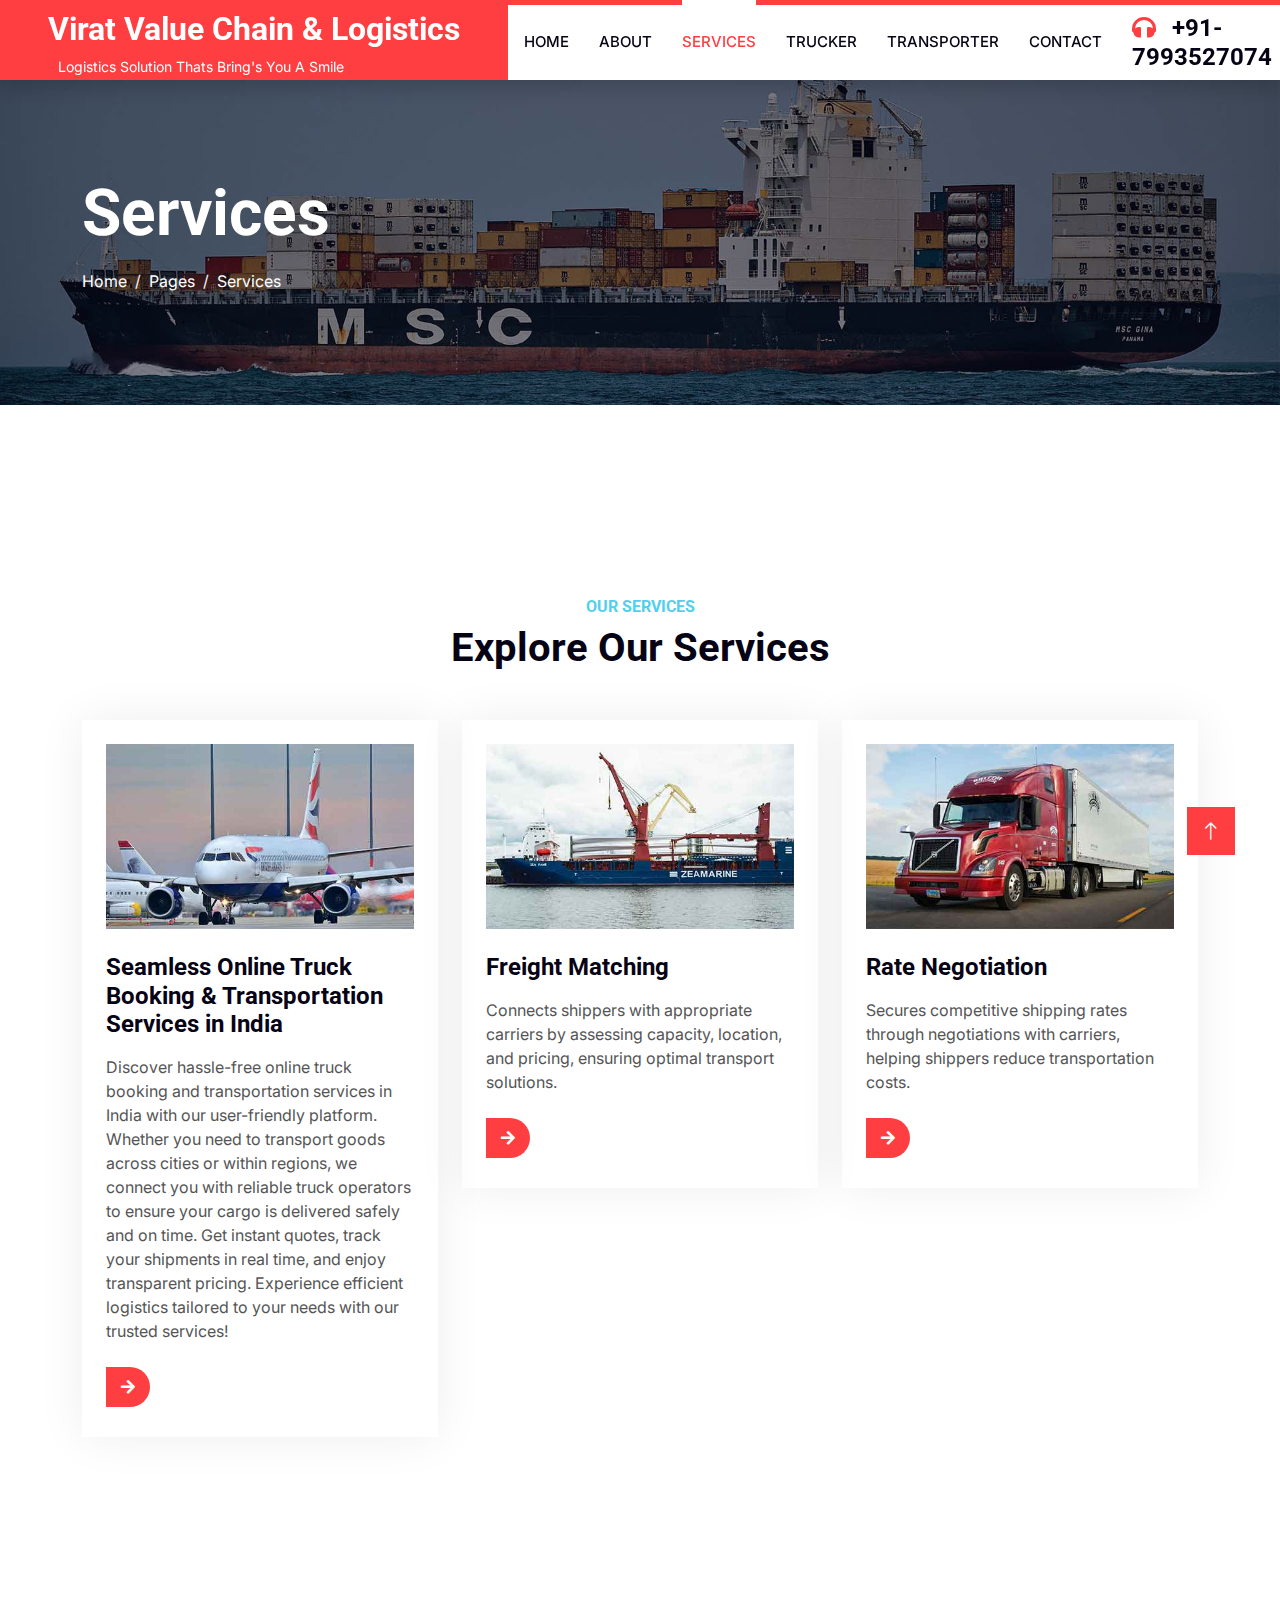
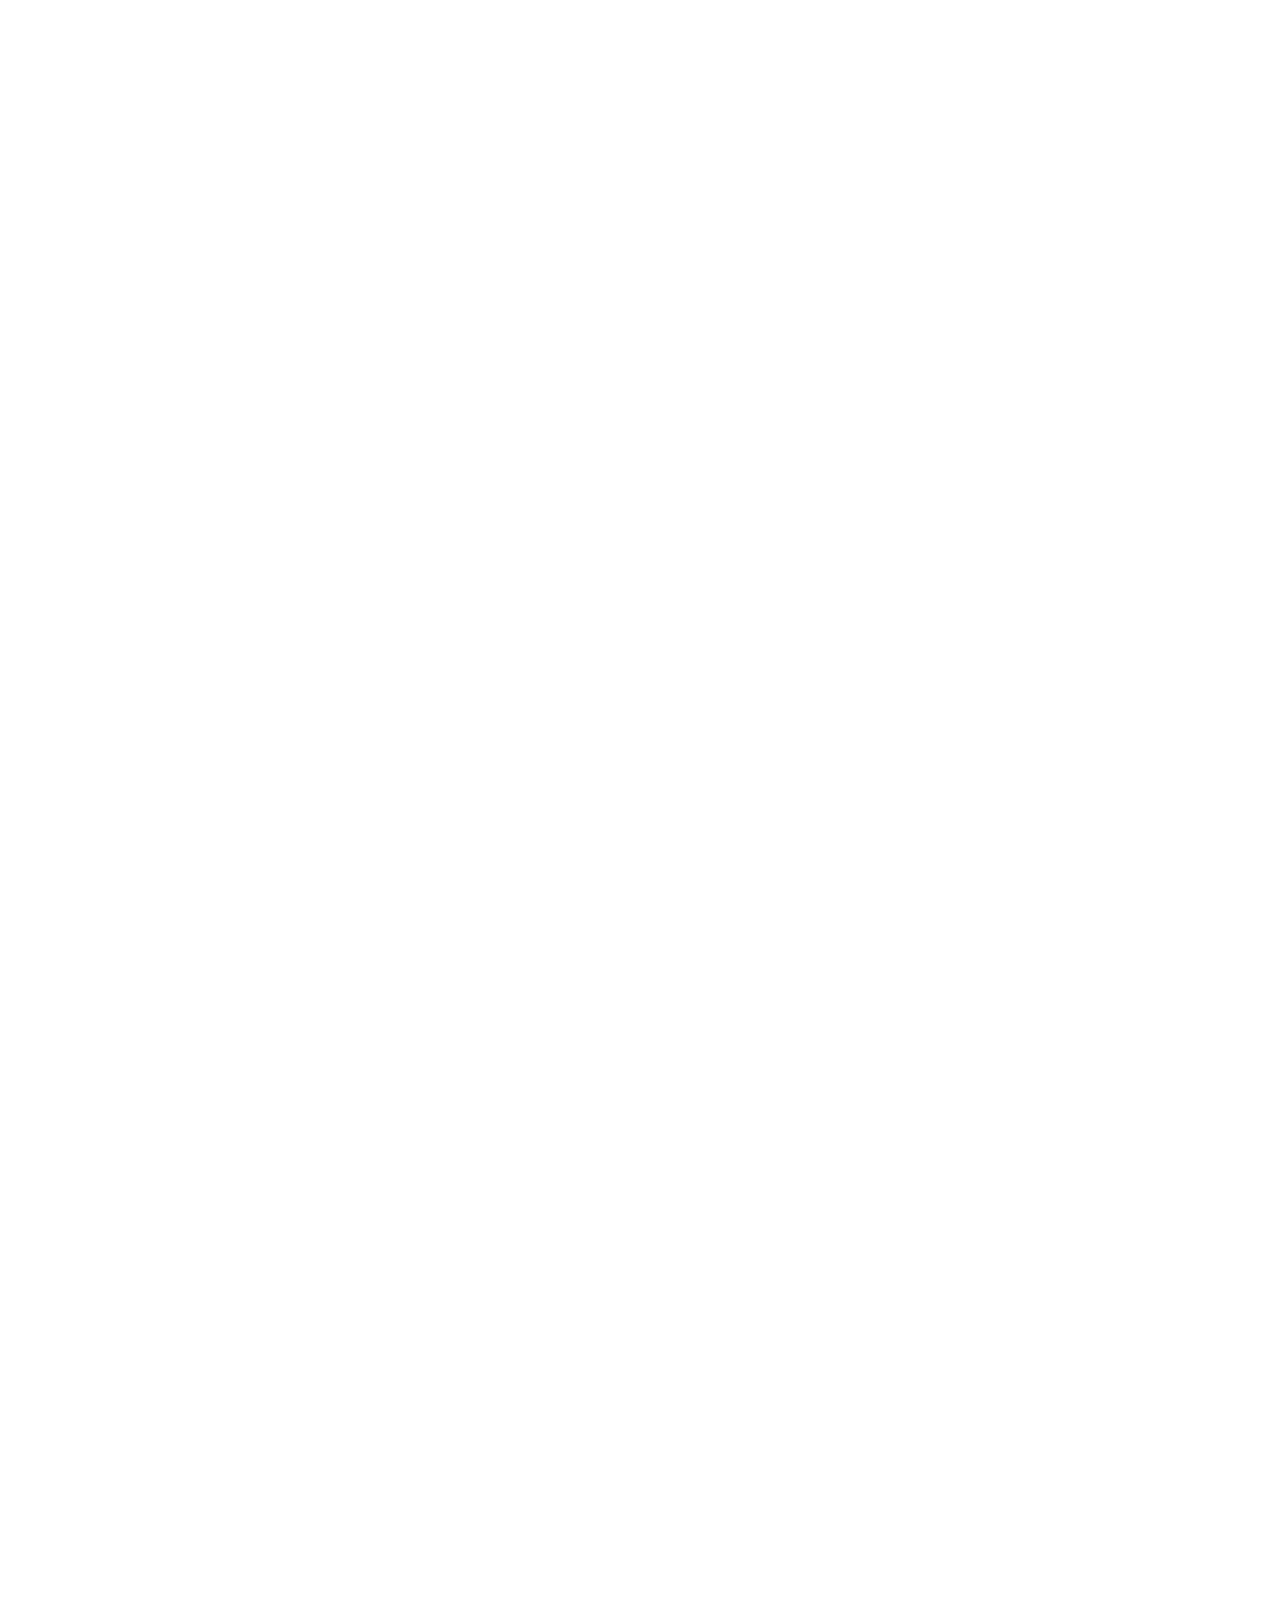
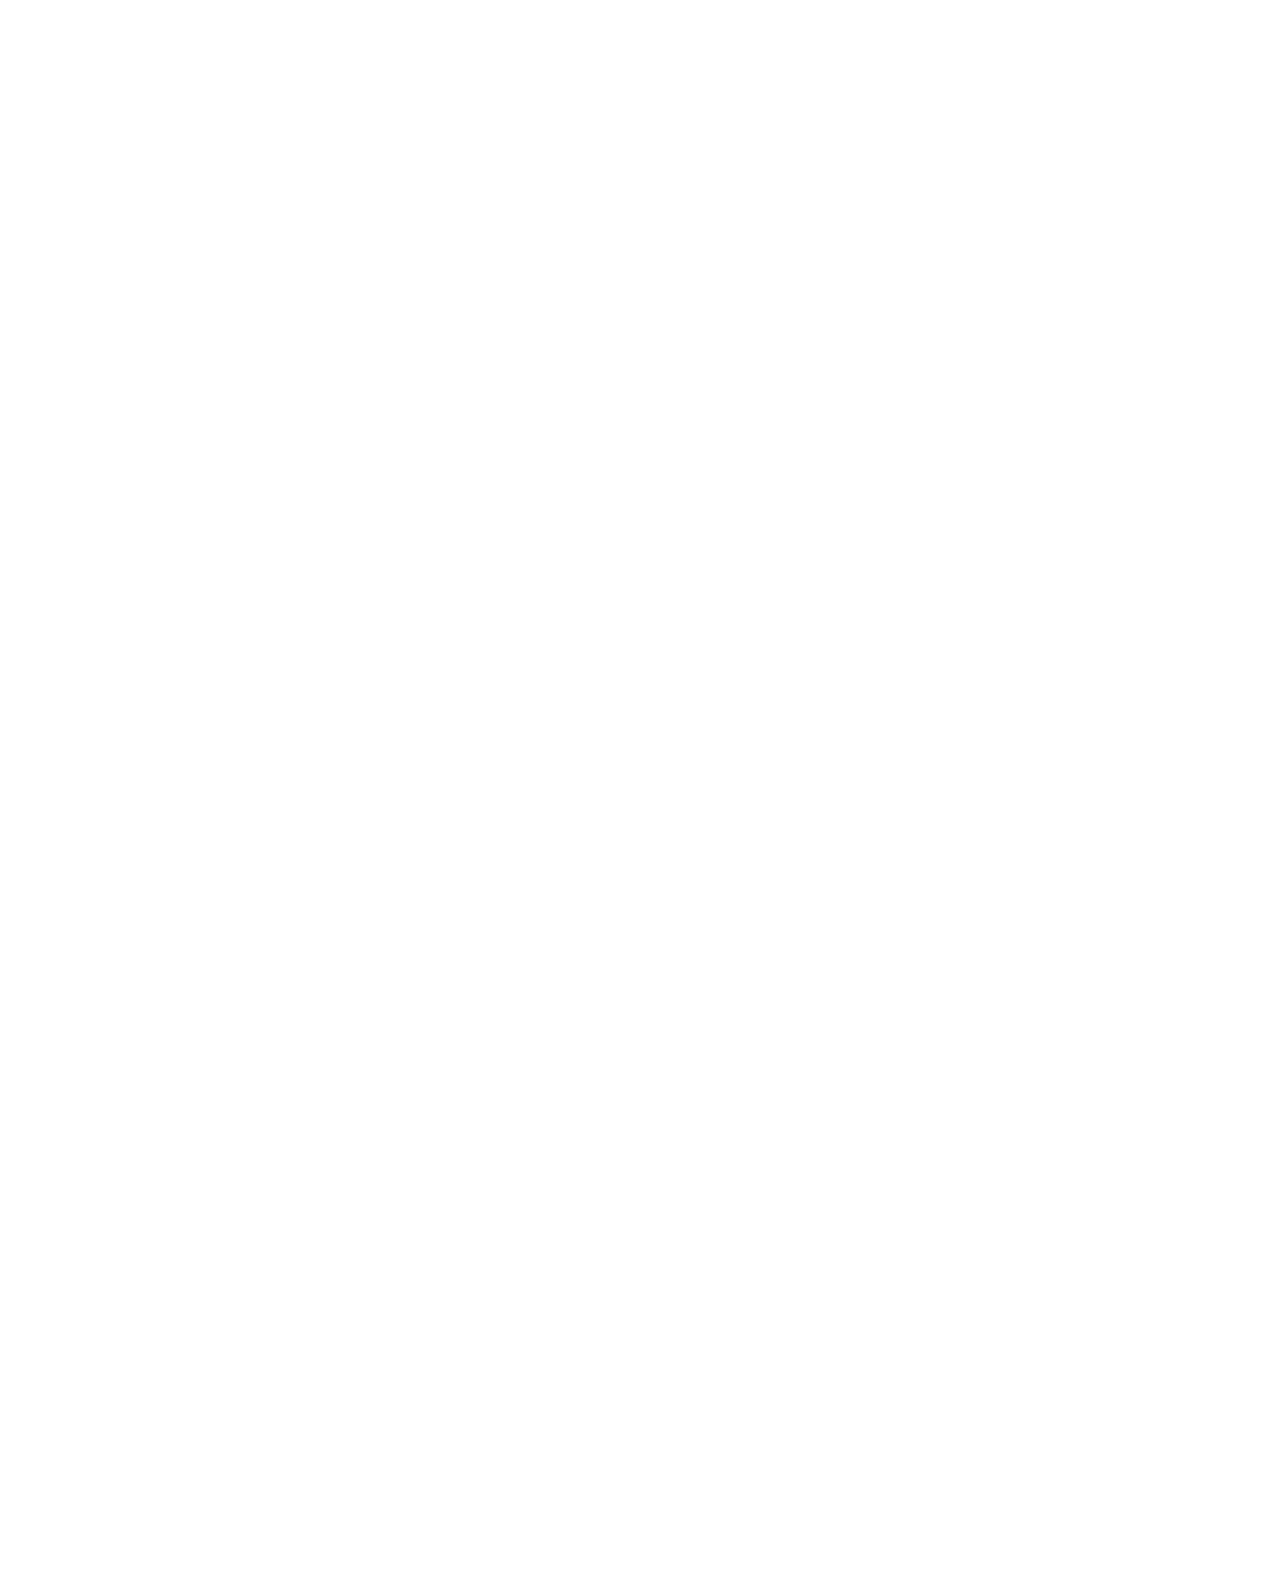
<file: service.html>
<!DOCTYPE html>
<html lang="en">
  <head>
    <meta charset="utf-8" />
    <title>Logistica - Shipping Company Website Template</title>
    <meta content="width=device-width, initial-scale=1.0" name="viewport" />
    <meta content="" name="keywords" />
    <meta content="" name="description" />

    <!-- Favicon -->
    <link href="img/favicon.ico" rel="icon" />

    <!-- Google Web Fonts -->
    <link rel="preconnect" href="https://fonts.googleapis.com" />
    <link rel="preconnect" href="https://fonts.gstatic.com" crossorigin />
    <link
      href="https://fonts.googleapis.com/css2?family=Inter:wght@400;600&family=Roboto:wght@500;700&display=swap"
      rel="stylesheet"
    />

    <!-- Icon Font Stylesheet -->
    <link
      href="https://cdnjs.cloudflare.com/ajax/libs/font-awesome/5.10.0/css/all.min.css"
      rel="stylesheet"
    />
    <link
      href="https://cdn.jsdelivr.net/npm/bootstrap-icons@1.4.1/font/bootstrap-icons.css"
      rel="stylesheet"
    />

    <!-- Libraries Stylesheet -->
    <link href="lib/animate/animate.min.css" rel="stylesheet" />
    <link href="lib/owlcarousel/assets/owl.carousel.min.css" rel="stylesheet" />

    <!-- Customized Bootstrap Stylesheet -->
    <link href="css/bootstrap.min.css" rel="stylesheet" />

    <!-- Template Stylesheet -->
    <link href="css/style.css" rel="stylesheet" />
  </head>

  <body>
    <!-- Spinner Start -->
    <div
      id="spinner"
      class="show bg-white position-fixed translate-middle w-100 vh-100 top-50 start-50 d-flex align-items-center justify-content-center"
    >
      <div
        class="spinner-grow text-primary"
        style="width: 3rem; height: 3rem"
        role="status"
      >
        <span class="sr-only">Loading...</span>
      </div>
    </div>
    <!-- Spinner End -->

    <!-- Navbar Start -->
    <nav
      class="navbar navbar-expand-lg bg-white navbar-light shadow border-top border-5 border-primary sticky-top p-0"
    >
      <a
        href="index.html"
        class="navbar-brand bg-primary d-flex flex-column align-items-start px-4 px-lg-5"
      >
        <h2 class="mb-2 text-white">Virat Value Chain & Logistics</h2>
        <p class="text-white small-description">
          Logistics Solution Thats Bring's You A Smile
        </p>
      </a>
      <button
        type="button"
        class="navbar-toggler me-4"
        data-bs-toggle="collapse"
        data-bs-target="#navbarCollapse"
      >
        <span class="navbar-toggler-icon"></span>
      </button>
      <div class="collapse navbar-collapse" id="navbarCollapse">
        <div class="navbar-nav ms-auto p-4 p-lg-0">
          <a href="index.html" class="nav-item nav-link">Home</a>
          <a href="about.html" class="nav-item nav-link">About</a>
          <a href="service.html" class="nav-item nav-link active">Services</a>
          <a href="trucker.html" class="nav-item nav-link">Trucker</a>
          <a href="transporter.html" class="nav-item nav-link">Transporter</a>
          <!-- <div class="nav-item dropdown">
            <a
              href="#"
              class="nav-link dropdown-toggle"
              data-bs-toggle="dropdown"
              >Pages</a
            >
            <div class="dropdown-menu fade-up m-0">
              <a href="price.html" class="dropdown-item">Pricing Plan</a>
              <a href="feature.html" class="dropdown-item">Features</a>
              <a href="quote.html" class="dropdown-item">Free Quote</a>
              <a href="team.html" class="dropdown-item">Our Team</a>
              <a href="testimonial.html" class="dropdown-item">Testimonial</a>
              <a href="404.html" class="dropdown-item">404 Page</a>
            </div>
          </div> -->
          <a href="contact.html" class="nav-item nav-link">Contact</a>
        </div>
        <h4 class="m-0 pe-lg-5 d-none d-lg-block">
          <i class="fa fa-headphones text-primary me-3"></i>+91-7993527074
        </h4>
      </div>
    </nav>
    <!-- Navbar End -->

    <!-- Page Header Start -->
    <div class="container-fluid page-header py-5" style="margin-bottom: 6rem">
      <div class="container py-5">
        <h1 class="display-3 text-white mb-3 animated slideInDown">Services</h1>
        <nav aria-label="breadcrumb animated slideInDown">
          <ol class="breadcrumb">
            <li class="breadcrumb-item">
              <a class="text-white" href="#">Home</a>
            </li>
            <li class="breadcrumb-item">
              <a class="text-white" href="#">Pages</a>
            </li>
            <li class="breadcrumb-item text-white active" aria-current="page">
              Services
            </li>
          </ol>
        </nav>
      </div>
    </div>
    <!-- Page Header End -->

    <!-- Service Start -->
    <div class="container-xxl py-5">
      <div class="container py-5">
        <div class="text-center wow fadeInUp" data-wow-delay="0.1s">
          <h6 class="text-secondary text-uppercase">Our Services</h6>
          <h1 class="mb-5">Explore Our Services</h1>
        </div>
        <div class="row g-4">
          <div class="col-md-6 col-lg-4 wow fadeInUp" data-wow-delay="0.3s">
            <div class="service-item p-4">
              <div class="overflow-hidden mb-4">
                <img class="img-fluid" src="img/service-1.jpg" alt="" />
              </div>
              <h4 class="mb-3">
                Seamless Online Truck Booking & Transportation Services in India
              </h4>
              <p>
                Discover hassle-free online truck booking and transportation
                services in India with our user-friendly platform. Whether you
                need to transport goods across cities or within regions, we
                connect you with reliable truck operators to ensure your cargo
                is delivered safely and on time. Get instant quotes, track your
                shipments in real time, and enjoy transparent pricing.
                Experience efficient logistics tailored to your needs with our
                trusted services!
              </p>
              <a class="btn-slide mt-2" href=""
                ><i class="fa fa-arrow-right"></i><span>Read More</span></a
              >
            </div>
          </div>
          <div class="col-md-6 col-lg-4 wow fadeInUp" data-wow-delay="0.5s">
            <div class="service-item p-4">
              <div class="overflow-hidden mb-4">
                <img class="img-fluid" src="img/service-2.jpg" alt="" />
              </div>
              <h4 class="mb-3">Freight Matching</h4>
              <p>
                Connects shippers with appropriate carriers by assessing
                capacity, location, and pricing, ensuring optimal transport
                solutions.
              </p>
              <a class="btn-slide mt-2" href=""
                ><i class="fa fa-arrow-right"></i><span>Read More</span></a
              >
            </div>
          </div>
          <div class="col-md-6 col-lg-4 wow fadeInUp" data-wow-delay="0.7s">
            <div class="service-item p-4">
              <div class="overflow-hidden mb-4">
                <img class="img-fluid" src="img/service-3.jpg" alt="" />
              </div>
              <h4 class="mb-3">Rate Negotiation</h4>
              <p>
                Secures competitive shipping rates through negotiations with
                carriers, helping shippers reduce transportation costs.
              </p>
              <a class="btn-slide mt-2" href=""
                ><i class="fa fa-arrow-right"></i><span>Read More</span></a
              >
            </div>
          </div>
          <div class="col-md-6 col-lg-4 wow fadeInUp" data-wow-delay="0.3s">
            <div class="service-item p-4">
              <div class="overflow-hidden mb-4">
                <img class="img-fluid" src="img/service-4.jpg" alt="" />
              </div>
              <h4 class="mb-3">Load Planning and Optimization:</h4>
              <p>
                Strategically organizes shipments to maximize space and
                efficiency, minimizing wasted resources and costs.
              </p>
              <a class="btn-slide mt-2" href=""
                ><i class="fa fa-arrow-right"></i><span>Read More</span></a
              >
            </div>
          </div>
          <div class="col-md-6 col-lg-4 wow fadeInUp" data-wow-delay="0.5s">
            <div class="service-item p-4">
              <div class="overflow-hidden mb-4">
                <img class="img-fluid" src="img/service-5.jpg" alt="" />
              </div>
              <h4 class="mb-3">Tracking and Monitoring</h4>
              <p>
                Provides real-time shipment tracking and updates, allowing
                shippers to stay informed about their cargo's status.
              </p>
              <a class="btn-slide mt-2" href=""
                ><i class="fa fa-arrow-right"></i><span>Read More</span></a
              >
            </div>
          </div>
          <div class="col-md-6 col-lg-4 wow fadeInUp" data-wow-delay="0.7s">
            <div class="service-item p-4">
              <div class="overflow-hidden mb-4">
                <img class="img-fluid" src="img/service-6.jpg" alt="" />
              </div>
              <h4 class="mb-3">Documentation and Compliance</h4>
              <p>
                Manages necessary paperwork and ensures adherence to industry
                regulations, simplifying the shipping process for shippers.
              </p>
              <a class="btn-slide mt-2" href=""
                ><i class="fa fa-arrow-right"></i><span>Read More</span></a
              >
            </div>
          </div>

          <div class="col-md-6 col-lg-4 wow fadeInUp" data-wow-delay="0.7s">
            <div class="service-item p-4">
              <div class="overflow-hidden mb-4">
                <img class="img-fluid" src="img/service-6.jpg" alt="" />
              </div>
              <h4 class="mb-3">Customs Brokerage</h4>
              <p>
                Facilitates customs clearance for international shipments,
                helping shippers navigate complex import/export regulations.
              </p>
              <a class="btn-slide mt-2" href=""
                ><i class="fa fa-arrow-right"></i><span>Read More</span></a
              >
            </div>
          </div>
          <div class="col-md-6 col-lg-4 wow fadeInUp" data-wow-delay="0.7s">
            <div class="service-item p-4">
              <div class="overflow-hidden mb-4">
                <img class="img-fluid" src="img/service-6.jpg" alt="" />
              </div>
              <h4 class="mb-3">Insurance Options</h4>
              <p>
                Offers various insurance solutions to protect goods in transit,
                giving shippers peace of mind against potential losses.
              </p>
              <a class="btn-slide mt-2" href=""
                ><i class="fa fa-arrow-right"></i><span>Read More</span></a
              >
            </div>
          </div>
          <div class="col-md-6 col-lg-4 wow fadeInUp" data-wow-delay="0.7s">
            <div class="service-item p-4">
              <div class="overflow-hidden mb-4">
                <img class="img-fluid" src="img/service-6.jpg" alt="" />
              </div>
              <h4 class="mb-3">Customer Support</h4>
              <p>
                Delivers dedicated assistance to address inquiries and resolve
                issues, ensuring a smooth transportation experience for
                shippers.
              </p>
              <a class="btn-slide mt-2" href=""
                ><i class="fa fa-arrow-right"></i><span>Read More</span></a
              >
            </div>
          </div>
          <div class="col-md-6 col-lg-4 wow fadeInUp" data-wow-delay="0.7s">
            <div class="service-item p-4">
              <div class="overflow-hidden mb-4">
                <img class="img-fluid" src="img/service-6.jpg" alt="" />
              </div>
              <h4 class="mb-3">Technology Solutions</h4>
              <p>
                Utilizes advanced logistics software for enhanced visibility and
                management of shipments, improving overall efficiency in
                operations.
              </p>
              <a class="btn-slide mt-2" href=""
                ><i class="fa fa-arrow-right"></i><span>Read More</span></a
              >
            </div>
          </div>
        </div>
      </div>
    </div>
    <!-- Service End -->

    <!-- Testimonial Start -->
    <div class="container-xxl py-5 wow fadeInUp" data-wow-delay="0.1s">
      <div class="container py-5">
        <div class="text-center">
          <h6 class="text-secondary text-uppercase">Testimonial</h6>
          <h1 class="mb-0">Our Clients Say!</h1>
        </div>
        <div
          class="owl-carousel testimonial-carousel wow fadeInUp justify-content-center align-items-center"
          data-wow-delay="0.1s"
        >
          <div class="testimonial-item p-4 my-5">
            <i
              class="fa fa-quote-right fa-3x text-light position-absolute top-0 end-0 mt-n3 me-4"
            ></i>
            <div
              class="d-flex align-items-end mb-4"
              style="justify-content: center"
            >
              <img
                class="img-fluid flex-shrink-0"
                src="img/pyroguard.png"
                style="width: 350px; height: 150px"
              />
            </div>
            <div class="mb-4">
              <h5 class="mb-1">Pritish Tewari</h5>
              <p class="m-0">MD, Pyroguard Engineers Pvt Ltd</p>
            </div>
            <p class="mb-0">
              Working with VVC Logistics has been a game-changer for us at
              Pyroguard Engineers Pvt Ltd. Their commitment to timely deliveries
              and the safety of our cylinder shipments is unmatched. The
              extensive network of reliable truckers means we can count on our
              products reaching clients on time, every time. The professionalism
              and responsiveness of their team make logistics easy and
              hassle-free. We wholeheartedly recommend VVC Logistics to any
              manufacturer seeking trustworthy logistics solutions!
            </p>
          </div>

          <div class="testimonial-item p-4 my-5">
            <i
              class="fa fa-quote-right fa-3x text-light position-absolute top-0 end-0 mt-n3 me-4"
            ></i>
            <div
              class="d-flex align-items-end mb-4"
              style="justify-content: center"
            >
              <img
                class="img-fluid flex-shrink-0"
                src="img/SK-Mishra.jpeg"
                style="width: 350px; height: 250px"
              />
            </div>
            <div class="mb-4">
              <h5 class="mb-1">SK Mishra</h5>
              <p class="m-0">MoveMate Logistics Pvt Ltd</p>
            </div>
            <p class="mb-0">
              Working with VVC Logistics has been a game-changer for us at
              MoveMate Logistics Pvt Ltd. Their exceptional focus on reliability
              and timely deliveries has significantly enhanced our supply chain
              efficiency. The team’s expertise and proactive communication
              ensure that we’re always in the loop, making the entire process
              smooth and transparent. With VVC Logistics, we can confidently
              guarantee our clients that their shipments will arrive safely and
              on time. I wholeheartedly recommend VVC Logistics to anyone
              seeking a trustworthy and professional logistics partner!.
            </p>
          </div>
          <div class="testimonial-item p-4 my-5">
            <i
              class="fa fa-quote-right fa-3x text-light position-absolute top-0 end-0 mt-n3 me-4"
            ></i>
            <div
              class="d-flex align-items-end mb-4"
              style="justify-content: center"
            >
              <img
                class="img-fluid flex-shrink-0"
                src="img/kuldeep.jpeg"
                style="width: 350px; height: 250px"
              />
            </div>
            <div class="mb-4">
              <h5 class="mb-1">Kuldeep Kumar Pandey</h5>
              <p class="m-0">Regional Head - AVG Logistics Ltd</p>
            </div>
            <p class="mb-0">
              Working with Virat Value Chain & Logistics has been a
              transformative experience for our supply chain operations. Their
              commitment to timely deliveries and exceptional customer service
              sets them apart in the industry. The 24/7 support they provide
              gives us peace of mind, knowing we can reach out at any time,
              especially during critical shipments. Their advanced tracking
              technology enhances our operational efficiency, allowing us to
              monitor our products in real time. I highly recommend Virat for
              their professionalism and reliability—they have been instrumental
              in streamlining our logistics processes.
            </p>
          </div>
          <div class="testimonial-item p-4 my-5">
            <i
              class="fa fa-quote-right fa-3x text-light position-absolute top-0 end-0 mt-n3 me-4"
            ></i>
            <div
              class="d-flex align-items-end mb-4"
              style="justify-content: center"
            >
              <img
                class="img-fluid flex-shrink-0"
                src="img/SK-Mishra.jpeg"
                style="width: 350px; height: 250px"
              />
            </div>
            <div class="mb-4">
              <h5 class="mb-1">SK Mishra</h5>
              <p class="m-0">MoveMate Logistics Pvt Ltd</p>
            </div>
            <p class="mb-0">
              Working with VVC Logistics has been a game-changer for us at
              MoveMate Logistics Pvt Ltd. Their exceptional focus on reliability
              and timely deliveries has significantly enhanced our supply chain
              efficiency. The team’s expertise and proactive communication
              ensure that we’re always in the loop, making the entire process
              smooth and transparent. With VVC Logistics, we can confidently
              guarantee our clients that their shipments will arrive safely and
              on time. I wholeheartedly recommend VVC Logistics to anyone
              seeking a trustworthy and professional logistics partner!.
            </p>
          </div>
        </div>
      </div>
    </div>
    <!-- Testimonial End -->

    <!-- Footer Start -->
     <div
      class="container-fluid bg-dark text-light footer pt-5 wow fadeIn"
      data-wow-delay="0.1s"
      style="margin-top: 6rem"
    >
      <div class="container py-5">
        <div class="row g-5">
          <div class="col-lg-3 col-md-6">
            <h4 class="text-light mb-4">Address</h4>
            <div class="row">
              <div class="col-1">
                <p class="mb-2">
                  <i class="fa fa-map-marker-alt me-3"></i>
                </p>
              </div>
              <div class="col-11">
                <p class="mb-2">
                  <span
                    >No.A-289, Sector 69, Noida Transport Nagar,<br />
                    Uttar Pradesh, India<br />
                    201301</span
                  >
                </p>
              </div>
            </div>

            <p class="mb-2">
              <i class="fa fa-phone-alt me-3"></i>+91-7993527074
            </p>
            <p class="mb-2">
              <i class="fa fa-envelope me-3"></i>info@vvclogistics.com
            </p>
            <div class="d-flex pt-2">
              <a
                class="btn btn-outline-light btn-social"
                href="https://www.linkedin.com/company/virat-value-chain-and-logistics-pvt-ltd/"
                target="_blank"
                ><i class="fab fa-linkedin-in"></i
              ></a>
            </div>
          </div>
          <div class="col-lg-3 col-md-6">
            <h4 class="text-light mb-4">Services</h4>
            <a class="btn btn-link" href="">Air Freight</a>
            <a class="btn btn-link" href="">Sea Freight</a>
            <a class="btn btn-link" href="">Road Freight</a>
            <a class="btn btn-link" href="">Logistic Solutions</a>
            <a class="btn btn-link" href="">Industry solutions</a>
          </div>
          <div class="col-lg-3 col-md-6">
            <h4 class="text-light mb-4">Quick Links</h4>
            <a class="btn btn-link" href="">About Us</a>
            <a class="btn btn-link" href="">Contact Us</a>
            <a class="btn btn-link" href="">Our Services</a>
            <a class="btn btn-link" href="">Terms & Condition</a>
            <a class="btn btn-link" href="">Support</a>
          </div>
          <div class="col-lg-3 col-md-6">
            <h4 class="text-light mb-4">Newsletter</h4>
            <p>Dolor amet sit justo amet elitr clita ipsum elitr est.</p>
            <div class="position-relative mx-auto" style="max-width: 400px">
              <input
                class="form-control border-0 w-100 py-3 ps-4 pe-5"
                type="text"
                placeholder="Your email"
              />
              <button
                type="button"
                class="btn btn-primary py-2 position-absolute top-0 end-0 mt-2 me-2"
              >
                SignUp
              </button>
            </div>
          </div>
        </div>
      </div>
      <div class="container">
        <div class="copyright">
          <div class="row">
            <div class="col-md-6 text-center text-md-start mb-3 mb-md-0">
              &copy; <a class="border-bottom" href="#">Your Site Name</a>, All
              Right Reserved.
            </div>
            <div class="col-md-6 text-center text-md-end">
              <!--/*** This template is free as long as you keep the footer author’s credit link/attribution link/backlink. If you'd like to use the template without the footer author’s credit link/attribution link/backlink, you can purchase the Credit Removal License from "https://htmlcodex.com/credit-removal". Thank you for your support. ***/-->
              Designed By
              <a class="border-bottom" href="https://htmlcodex.com"
                >HTML Codex</a
              >
            </div>
          </div>
        </div>
      </div>
    </div>
    <!-- Footer End -->

    <!-- Back to Top -->
    <a
      href="#"
      class="btn btn-lg btn-primary btn-lg-square rounded-0 back-to-top"
      ><i class="bi bi-arrow-up"></i
    ></a>

    <!-- JavaScript Libraries -->
    <script src="https://code.jquery.com/jquery-3.4.1.min.js"></script>
    <script src="https://cdn.jsdelivr.net/npm/bootstrap@5.0.0/dist/js/bootstrap.bundle.min.js"></script>
    <script src="lib/wow/wow.min.js"></script>
    <script src="lib/easing/easing.min.js"></script>
    <script src="lib/waypoints/waypoints.min.js"></script>
    <script src="lib/counterup/counterup.min.js"></script>
    <script src="lib/owlcarousel/owl.carousel.min.js"></script>

    <!-- Template Javascript -->
    <script src="js/main.js"></script>
  </body>
</html>
</file>
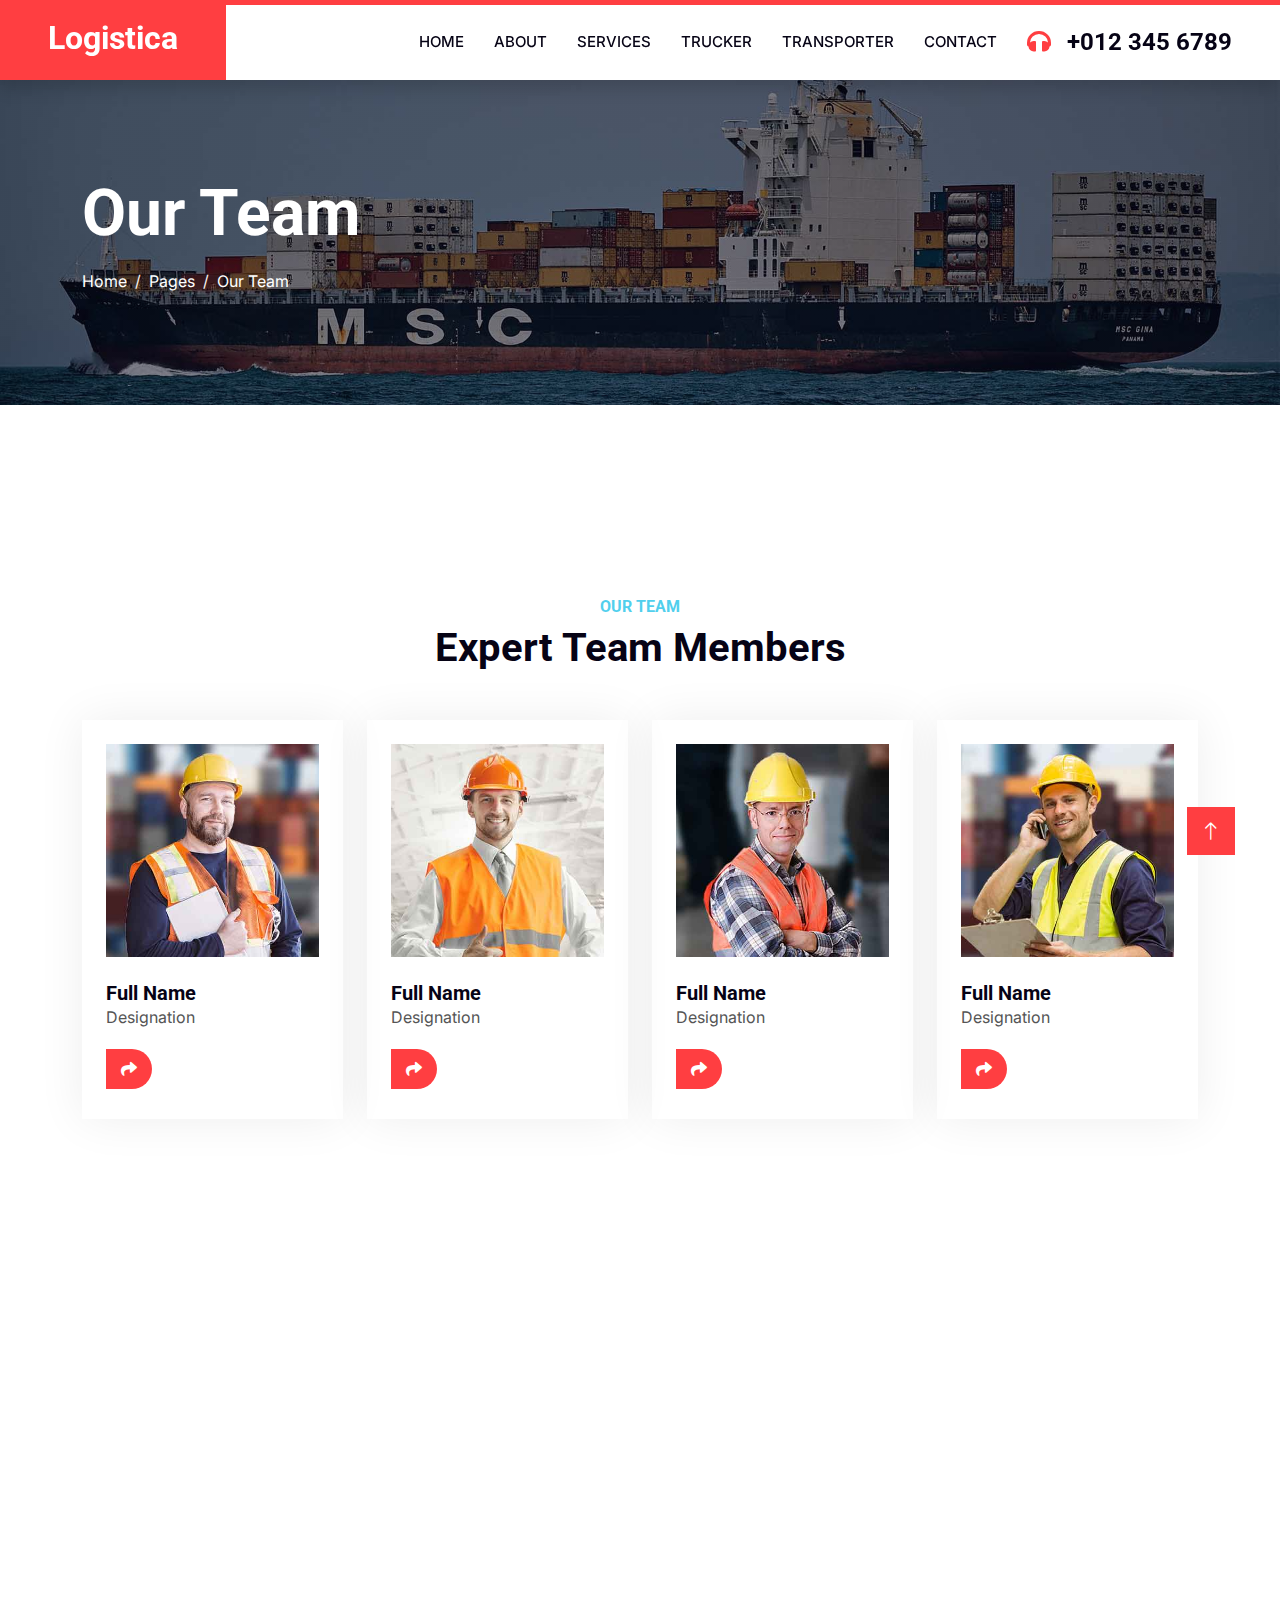
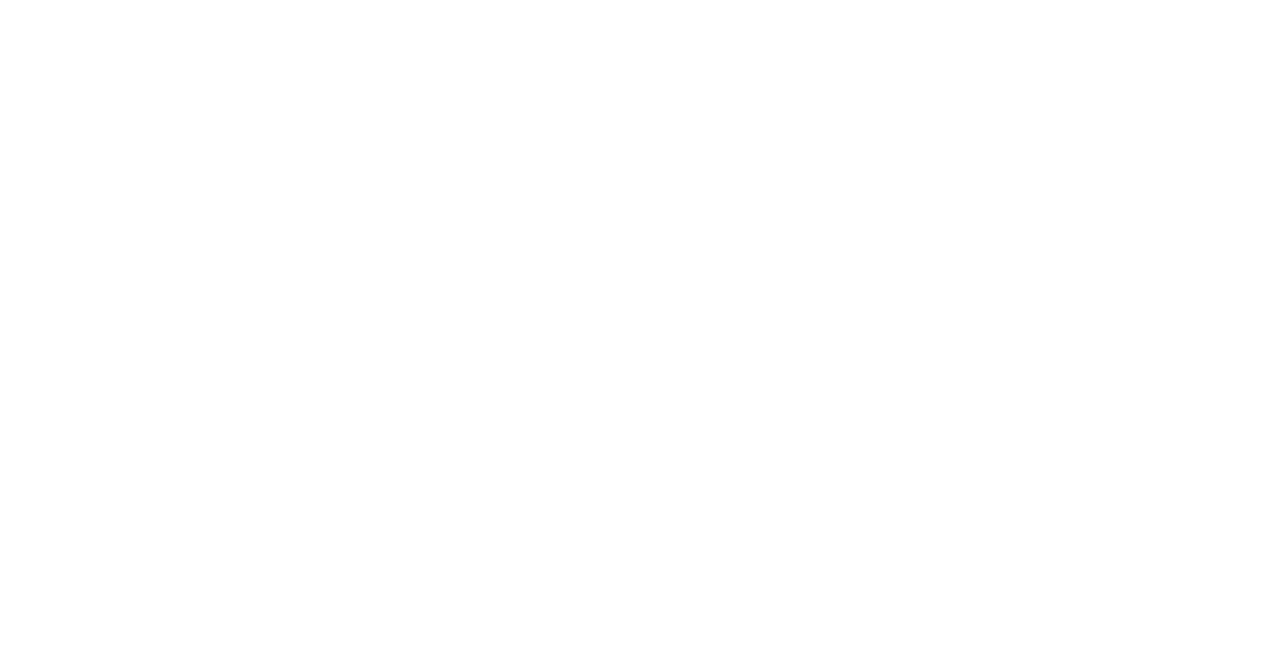
<file: team.html>
<!DOCTYPE html>
<html lang="en">
  <head>
    <meta charset="utf-8" />
    <title>Logistica - Shipping Company Website Template</title>
    <meta content="width=device-width, initial-scale=1.0" name="viewport" />
    <meta content="" name="keywords" />
    <meta content="" name="description" />

    <!-- Favicon -->
    <link href="img/favicon.ico" rel="icon" />

    <!-- Google Web Fonts -->
    <link rel="preconnect" href="https://fonts.googleapis.com" />
    <link rel="preconnect" href="https://fonts.gstatic.com" crossorigin />
    <link
      href="https://fonts.googleapis.com/css2?family=Inter:wght@400;600&family=Roboto:wght@500;700&display=swap"
      rel="stylesheet"
    />

    <!-- Icon Font Stylesheet -->
    <link
      href="https://cdnjs.cloudflare.com/ajax/libs/font-awesome/5.10.0/css/all.min.css"
      rel="stylesheet"
    />
    <link
      href="https://cdn.jsdelivr.net/npm/bootstrap-icons@1.4.1/font/bootstrap-icons.css"
      rel="stylesheet"
    />

    <!-- Libraries Stylesheet -->
    <link href="lib/animate/animate.min.css" rel="stylesheet" />
    <link href="lib/owlcarousel/assets/owl.carousel.min.css" rel="stylesheet" />

    <!-- Customized Bootstrap Stylesheet -->
    <link href="css/bootstrap.min.css" rel="stylesheet" />

    <!-- Template Stylesheet -->
    <link href="css/style.css" rel="stylesheet" />
  </head>

  <body>
    <!-- Spinner Start -->
    <div
      id="spinner"
      class="show bg-white position-fixed translate-middle w-100 vh-100 top-50 start-50 d-flex align-items-center justify-content-center"
    >
      <div
        class="spinner-grow text-primary"
        style="width: 3rem; height: 3rem"
        role="status"
      >
        <span class="sr-only">Loading...</span>
      </div>
    </div>
    <!-- Spinner End -->

    <!-- Navbar Start -->
    <nav
      class="navbar navbar-expand-lg bg-white navbar-light shadow border-top border-5 border-primary sticky-top p-0"
    >
      <a
        href="index.html"
        class="navbar-brand bg-primary d-flex align-items-center px-4 px-lg-5"
      >
        <h2 class="mb-2 text-white">Logistica</h2>
      </a>
      <button
        type="button"
        class="navbar-toggler me-4"
        data-bs-toggle="collapse"
        data-bs-target="#navbarCollapse"
      >
        <span class="navbar-toggler-icon"></span>
      </button>
      <div class="collapse navbar-collapse" id="navbarCollapse">
        <div class="navbar-nav ms-auto p-4 p-lg-0">
          <a href="index.html" class="nav-item nav-link">Home</a>
          <a href="about.html" class="nav-item nav-link">About</a>
          <a href="service.html" class="nav-item nav-link">Services</a>
          <a href="trucker.html" class="nav-item nav-link">Trucker</a>
          <a href="transporter.html" class="nav-item nav-link">Transporter</a>
          <!-- <div class="nav-item dropdown">
                    <a href="#" class="nav-link dropdown-toggle active" data-bs-toggle="dropdown">Pages</a>
                    <div class="dropdown-menu fade-up m-0">
                        <a href="price.html" class="dropdown-item">Pricing Plan</a>
                        <a href="feature.html" class="dropdown-item">Features</a>
                        <a href="quote.html" class="dropdown-item">Free Quote</a>
                        <a href="team.html" class="dropdown-item active">Our Team</a>
                        <a href="testimonial.html" class="dropdown-item">Testimonial</a>
                        <a href="404.html" class="dropdown-item">404 Page</a>
                    </div>
                </div> -->
          <a href="contact.html" class="nav-item nav-link">Contact</a>
        </div>
        <h4 class="m-0 pe-lg-5 d-none d-lg-block">
          <i class="fa fa-headphones text-primary me-3"></i>+012 345 6789
        </h4>
      </div>
    </nav>
    <!-- Navbar End -->

    <!-- Page Header Start -->
    <div class="container-fluid page-header py-5" style="margin-bottom: 6rem">
      <div class="container py-5">
        <h1 class="display-3 text-white mb-3 animated slideInDown">Our Team</h1>
        <nav aria-label="breadcrumb animated slideInDown">
          <ol class="breadcrumb">
            <li class="breadcrumb-item">
              <a class="text-white" href="#">Home</a>
            </li>
            <li class="breadcrumb-item">
              <a class="text-white" href="#">Pages</a>
            </li>
            <li class="breadcrumb-item text-white active" aria-current="page">
              Our Team
            </li>
          </ol>
        </nav>
      </div>
    </div>
    <!-- Page Header End -->

    <!-- Team Start -->
    <div class="container-xxl py-5">
      <div class="container py-5">
        <div class="text-center wow fadeInUp" data-wow-delay="0.1s">
          <h6 class="text-secondary text-uppercase">Our Team</h6>
          <h1 class="mb-5">Expert Team Members</h1>
        </div>
        <div class="row g-4">
          <div class="col-lg-3 col-md-6 wow fadeInUp" data-wow-delay="0.3s">
            <div class="team-item p-4">
              <div class="overflow-hidden mb-4">
                <img class="img-fluid" src="img/team-1.jpg" alt="" />
              </div>
              <h5 class="mb-0">Full Name</h5>
              <p>Designation</p>
              <div class="btn-slide mt-1">
                <i class="fa fa-share"></i>
                <span>
                  <a href=""><i class="fab fa-facebook-f"></i></a>
                  <a href=""><i class="fab fa-twitter"></i></a>
                  <a href=""><i class="fab fa-instagram"></i></a>
                </span>
              </div>
            </div>
          </div>
          <div class="col-lg-3 col-md-6 wow fadeInUp" data-wow-delay="0.5s">
            <div class="team-item p-4">
              <div class="overflow-hidden mb-4">
                <img class="img-fluid" src="img/team-2.jpg" alt="" />
              </div>
              <h5 class="mb-0">Full Name</h5>
              <p>Designation</p>
              <div class="btn-slide mt-1">
                <i class="fa fa-share"></i>
                <span>
                  <a href=""><i class="fab fa-facebook-f"></i></a>
                  <a href=""><i class="fab fa-twitter"></i></a>
                  <a href=""><i class="fab fa-instagram"></i></a>
                </span>
              </div>
            </div>
          </div>
          <div class="col-lg-3 col-md-6 wow fadeInUp" data-wow-delay="0.7s">
            <div class="team-item p-4">
              <div class="overflow-hidden mb-4">
                <img class="img-fluid" src="img/team-3.jpg" alt="" />
              </div>
              <h5 class="mb-0">Full Name</h5>
              <p>Designation</p>
              <div class="btn-slide mt-1">
                <i class="fa fa-share"></i>
                <span>
                  <a href=""><i class="fab fa-facebook-f"></i></a>
                  <a href=""><i class="fab fa-twitter"></i></a>
                  <a href=""><i class="fab fa-instagram"></i></a>
                </span>
              </div>
            </div>
          </div>
          <div class="col-lg-3 col-md-6 wow fadeInUp" data-wow-delay="0.9s">
            <div class="team-item p-4">
              <div class="overflow-hidden mb-4">
                <img class="img-fluid" src="img/team-4.jpg" alt="" />
              </div>
              <h5 class="mb-0">Full Name</h5>
              <p>Designation</p>
              <div class="btn-slide mt-1">
                <i class="fa fa-share"></i>
                <span>
                  <a href=""><i class="fab fa-facebook-f"></i></a>
                  <a href=""><i class="fab fa-twitter"></i></a>
                  <a href=""><i class="fab fa-instagram"></i></a>
                </span>
              </div>
            </div>
          </div>
          <div class="col-lg-3 col-md-6 wow fadeInUp" data-wow-delay="0.3s">
            <div class="team-item p-4">
              <div class="overflow-hidden mb-4">
                <img class="img-fluid" src="img/team-2.jpg" alt="" />
              </div>
              <h5 class="mb-0">Full Name</h5>
              <p>Designation</p>
              <div class="btn-slide mt-1">
                <i class="fa fa-share"></i>
                <span>
                  <a href=""><i class="fab fa-facebook-f"></i></a>
                  <a href=""><i class="fab fa-twitter"></i></a>
                  <a href=""><i class="fab fa-instagram"></i></a>
                </span>
              </div>
            </div>
          </div>
          <div class="col-lg-3 col-md-6 wow fadeInUp" data-wow-delay="0.5s">
            <div class="team-item p-4">
              <div class="overflow-hidden mb-4">
                <img class="img-fluid" src="img/team-3.jpg" alt="" />
              </div>
              <h5 class="mb-0">Full Name</h5>
              <p>Designation</p>
              <div class="btn-slide mt-1">
                <i class="fa fa-share"></i>
                <span>
                  <a href=""><i class="fab fa-facebook-f"></i></a>
                  <a href=""><i class="fab fa-twitter"></i></a>
                  <a href=""><i class="fab fa-instagram"></i></a>
                </span>
              </div>
            </div>
          </div>
          <div class="col-lg-3 col-md-6 wow fadeInUp" data-wow-delay="0.7s">
            <div class="team-item p-4">
              <div class="overflow-hidden mb-4">
                <img class="img-fluid" src="img/team-4.jpg" alt="" />
              </div>
              <h5 class="mb-0">Full Name</h5>
              <p>Designation</p>
              <div class="btn-slide mt-1">
                <i class="fa fa-share"></i>
                <span>
                  <a href=""><i class="fab fa-facebook-f"></i></a>
                  <a href=""><i class="fab fa-twitter"></i></a>
                  <a href=""><i class="fab fa-instagram"></i></a>
                </span>
              </div>
            </div>
          </div>
          <div class="col-lg-3 col-md-6 wow fadeInUp" data-wow-delay="0.9s">
            <div class="team-item p-4">
              <div class="overflow-hidden mb-4">
                <img class="img-fluid" src="img/team-1.jpg" alt="" />
              </div>
              <h5 class="mb-0">Full Name</h5>
              <p>Designation</p>
              <div class="btn-slide mt-1">
                <i class="fa fa-share"></i>
                <span>
                  <a href=""><i class="fab fa-facebook-f"></i></a>
                  <a href=""><i class="fab fa-twitter"></i></a>
                  <a href=""><i class="fab fa-instagram"></i></a>
                </span>
              </div>
            </div>
          </div>
        </div>
      </div>
    </div>
    <!-- Team End -->

    <!-- Footer Start -->
    <div
      class="container-fluid bg-dark text-light footer pt-5 wow fadeIn"
      data-wow-delay="0.1s"
      style="margin-top: 6rem"
    >
      <div class="container py-5">
        <div class="row g-5">
          <div class="col-lg-3 col-md-6">
            <h4 class="text-light mb-4">Address</h4>
            <div class="row">
              <div class="col-1">
                <p class="mb-2">
                  <i class="fa fa-map-marker-alt me-3"></i>
                </p>
              </div>
              <div class="col-11">
                <p class="mb-2">
                  <span
                    >No.A-289, Sector 69, Noida Transport Nagar,<br />
                    Uttar Pradesh, India<br />
                    201301</span
                  >
                </p>
              </div>
            </div>

            <p class="mb-2">
              <i class="fa fa-phone-alt me-3"></i>+91-7993527074
            </p>
            <p class="mb-2">
              <i class="fa fa-envelope me-3"></i>info@vvclogistics.com
            </p>
            <div class="d-flex pt-2">
              <a
                class="btn btn-outline-light btn-social"
                href="https://www.linkedin.com/company/virat-value-chain-and-logistics-pvt-ltd/"
                target="_blank"
                ><i class="fab fa-linkedin-in"></i
              ></a>
            </div>
          </div>
          <div class="col-lg-3 col-md-6">
            <h4 class="text-light mb-4">Services</h4>
            <a class="btn btn-link" href="">Air Freight</a>
            <a class="btn btn-link" href="">Sea Freight</a>
            <a class="btn btn-link" href="">Road Freight</a>
            <a class="btn btn-link" href="">Logistic Solutions</a>
            <a class="btn btn-link" href="">Industry solutions</a>
          </div>
          <div class="col-lg-3 col-md-6">
            <h4 class="text-light mb-4">Quick Links</h4>
            <a class="btn btn-link" href="">About Us</a>
            <a class="btn btn-link" href="">Contact Us</a>
            <a class="btn btn-link" href="">Our Services</a>
            <a class="btn btn-link" href="">Terms & Condition</a>
            <a class="btn btn-link" href="">Support</a>
          </div>
          <div class="col-lg-3 col-md-6">
            <h4 class="text-light mb-4">Newsletter</h4>
            <p>Dolor amet sit justo amet elitr clita ipsum elitr est.</p>
            <div class="position-relative mx-auto" style="max-width: 400px">
              <input
                class="form-control border-0 w-100 py-3 ps-4 pe-5"
                type="text"
                placeholder="Your email"
              />
              <button
                type="button"
                class="btn btn-primary py-2 position-absolute top-0 end-0 mt-2 me-2"
              >
                SignUp
              </button>
            </div>
          </div>
        </div>
      </div>
      <div class="container">
        <div class="copyright">
          <div class="row">
            <div class="col-md-6 text-center text-md-start mb-3 mb-md-0">
              &copy; <a class="border-bottom" href="#">Your Site Name</a>, All
              Right Reserved.
            </div>
            <div class="col-md-6 text-center text-md-end">
              <!--/*** This template is free as long as you keep the footer author’s credit link/attribution link/backlink. If you'd like to use the template without the footer author’s credit link/attribution link/backlink, you can purchase the Credit Removal License from "https://htmlcodex.com/credit-removal". Thank you for your support. ***/-->
              Designed By
              <a class="border-bottom" href="https://htmlcodex.com"
                >HTML Codex</a
              >
            </div>
          </div>
        </div>
      </div>
    </div>
    <!-- Footer End -->

    <!-- Back to Top -->
    <a
      href="#"
      class="btn btn-lg btn-primary btn-lg-square rounded-0 back-to-top"
      ><i class="bi bi-arrow-up"></i
    ></a>

    <!-- JavaScript Libraries -->
    <script src="https://code.jquery.com/jquery-3.4.1.min.js"></script>
    <script src="https://cdn.jsdelivr.net/npm/bootstrap@5.0.0/dist/js/bootstrap.bundle.min.js"></script>
    <script src="lib/wow/wow.min.js"></script>
    <script src="lib/easing/easing.min.js"></script>
    <script src="lib/waypoints/waypoints.min.js"></script>
    <script src="lib/counterup/counterup.min.js"></script>
    <script src="lib/owlcarousel/owl.carousel.min.js"></script>

    <!-- Template Javascript -->
    <script src="js/main.js"></script>
  </body>
</html>
</file>
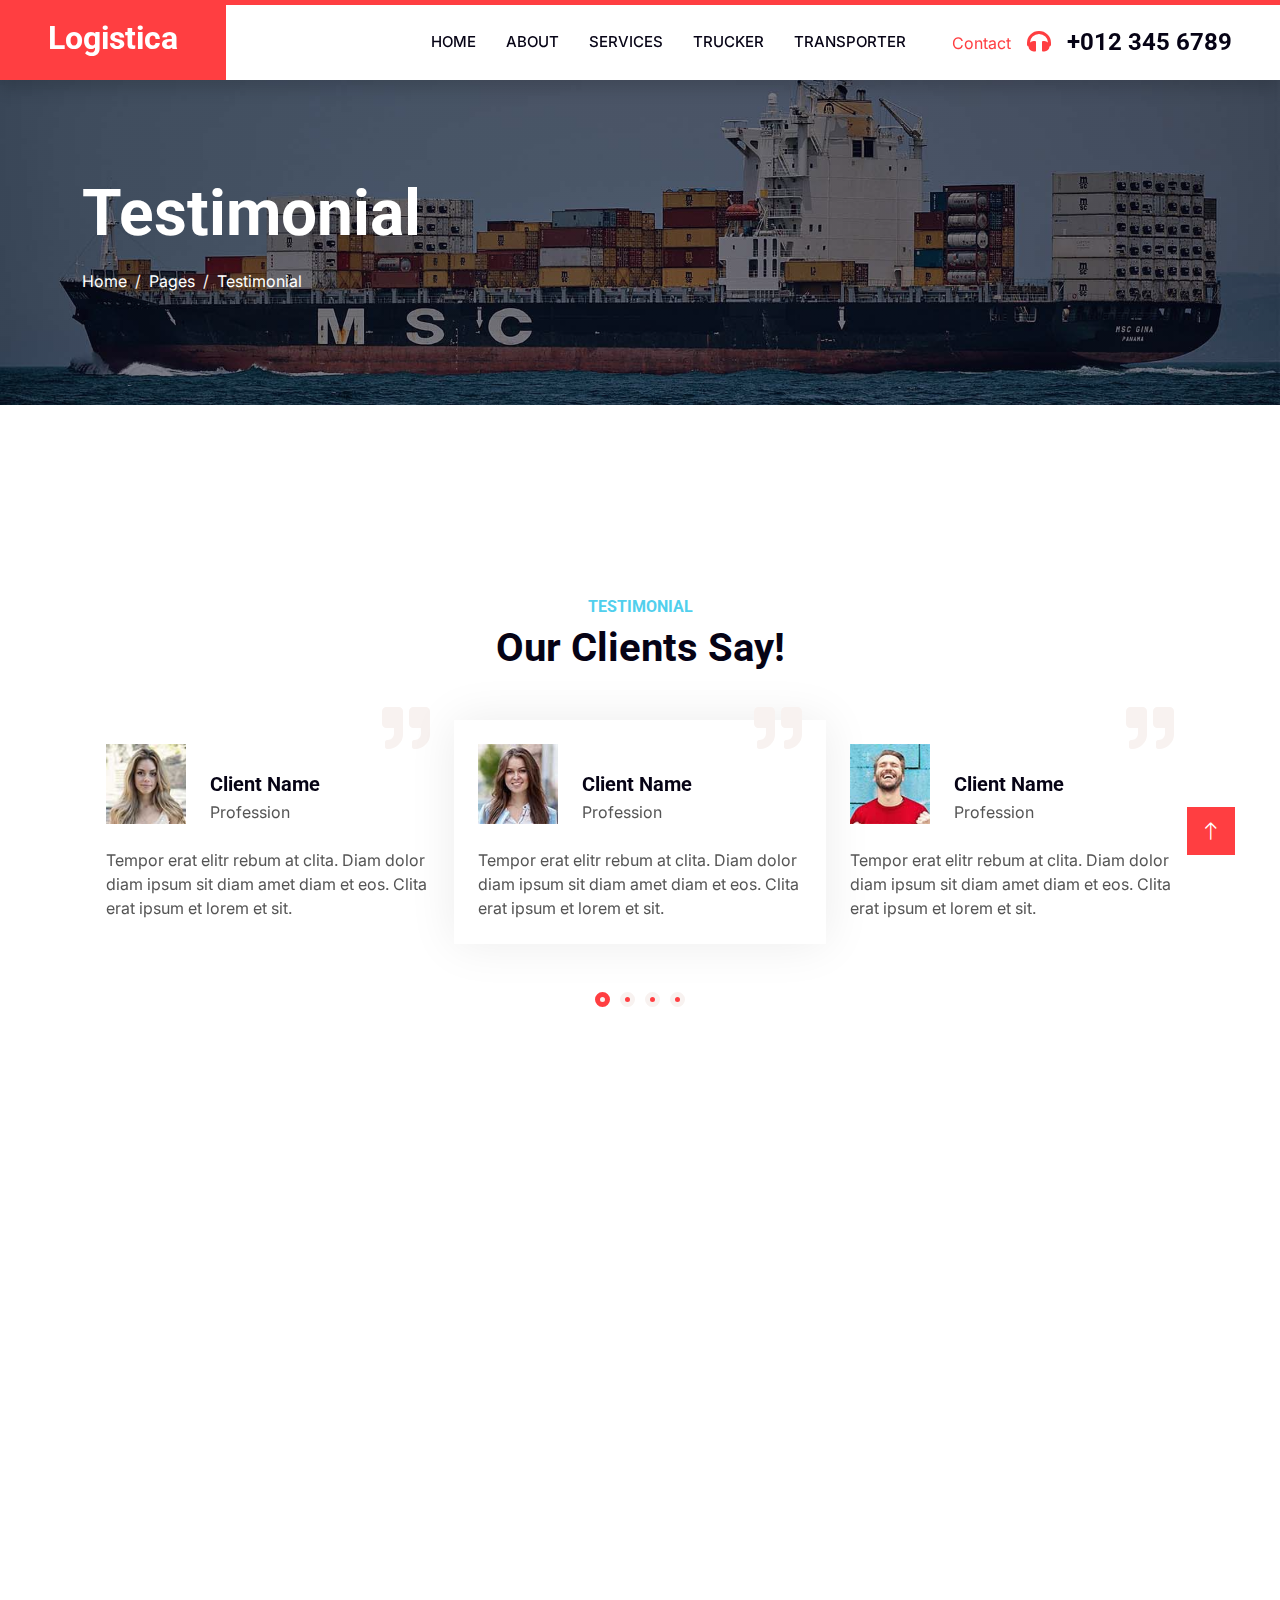
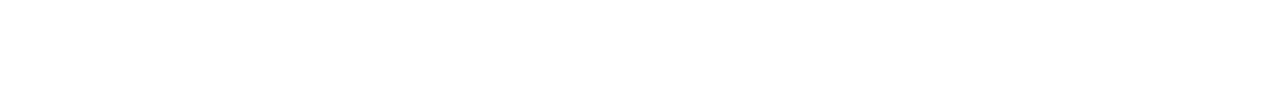
<file: testimonial.html>
<!DOCTYPE html>
<html lang="en">
  <head>
    <meta charset="utf-8" />
    <title>Logistica - Shipping Company Website Template</title>
    <meta content="width=device-width, initial-scale=1.0" name="viewport" />
    <meta content="" name="keywords" />
    <meta content="" name="description" />

    <!-- Favicon -->
    <link href="img/favicon.ico" rel="icon" />

    <!-- Google Web Fonts -->
    <link rel="preconnect" href="https://fonts.googleapis.com" />
    <link rel="preconnect" href="https://fonts.gstatic.com" crossorigin />
    <link
      href="https://fonts.googleapis.com/css2?family=Inter:wght@400;600&family=Roboto:wght@500;700&display=swap"
      rel="stylesheet"
    />

    <!-- Icon Font Stylesheet -->
    <link
      href="https://cdnjs.cloudflare.com/ajax/libs/font-awesome/5.10.0/css/all.min.css"
      rel="stylesheet"
    />
    <link
      href="https://cdn.jsdelivr.net/npm/bootstrap-icons@1.4.1/font/bootstrap-icons.css"
      rel="stylesheet"
    />

    <!-- Libraries Stylesheet -->
    <link href="lib/animate/animate.min.css" rel="stylesheet" />
    <link href="lib/owlcarousel/assets/owl.carousel.min.css" rel="stylesheet" />

    <!-- Customized Bootstrap Stylesheet -->
    <link href="css/bootstrap.min.css" rel="stylesheet" />

    <!-- Template Stylesheet -->
    <link href="css/style.css" rel="stylesheet" />
  </head>

  <body>
    <!-- Spinner Start -->
    <div
      id="spinner"
      class="show bg-white position-fixed translate-middle w-100 vh-100 top-50 start-50 d-flex align-items-center justify-content-center"
    >
      <div
        class="spinner-grow text-primary"
        style="width: 3rem; height: 3rem"
        role="status"
      >
        <span class="sr-only">Loading...</span>
      </div>
    </div>
    <!-- Spinner End -->

    <!-- Navbar Start -->
    <nav
      class="navbar navbar-expand-lg bg-white navbar-light shadow border-top border-5 border-primary sticky-top p-0"
    >
      <a
        href="index.html"
        class="navbar-brand bg-primary d-flex align-items-center px-4 px-lg-5"
      >
        <h2 class="mb-2 text-white">Logistica</h2>
      </a>
      <button
        type="button"
        class="navbar-toggler me-4"
        data-bs-toggle="collapse"
        data-bs-target="#navbarCollapse"
      >
        <span class="navbar-toggler-icon"></span>
      </button>
      <div class="collapse navbar-collapse" id="navbarCollapse">
        <div class="navbar-nav ms-auto p-4 p-lg-0">
          <a href="index.html" class="nav-item nav-link">Home</a>
          <a href="about.html" class="nav-item nav-link">About</a>
          <a href="service.html" class="nav-item nav-link">Services</a>
          <a href="trucker.html" class="nav-item nav-link">Trucker</a>
          <a href="transporter.html" class="nav-item nav-link">Transporter</a>
          <!-- <div class="nav-item dropdown">
            <a
              href="#"
              class="nav-link dropdown-toggle active"
              data-bs-toggle="dropdown"
              >Pages</a
            >
            <div class="dropdown-menu fade-up m-0">
              <a href="price.html" class="dropdown-item">Pricing Plan</a>
              <a href="feature.html" class="dropdown-item">Features</a>
              <a href="quote.html" class="dropdown-item">Free Quote</a>
              <a href="team.html" class="dropdown-item">Our Team</a>
              <a href="testimonial.html" class="dropdown-item active"
                >Testimonial</a
              >
              <a href="404.html" class="dropdown-item">404 Page</a>
            </div> -->
          </div>
          <a href="contact.html" class="nav-item nav-link">Contact</a>
        </div>
        <h4 class="m-0 pe-lg-5 d-none d-lg-block">
          <i class="fa fa-headphones text-primary me-3"></i>+012 345 6789
        </h4>
      </div>
    </nav>
    <!-- Navbar End -->

    <!-- Page Header Start -->
    <div class="container-fluid page-header py-5" style="margin-bottom: 6rem">
      <div class="container py-5">
        <h1 class="display-3 text-white mb-3 animated slideInDown">
          Testimonial
        </h1>
        <nav aria-label="breadcrumb animated slideInDown">
          <ol class="breadcrumb">
            <li class="breadcrumb-item">
              <a class="text-white" href="#">Home</a>
            </li>
            <li class="breadcrumb-item">
              <a class="text-white" href="#">Pages</a>
            </li>
            <li class="breadcrumb-item text-white active" aria-current="page">
              Testimonial
            </li>
          </ol>
        </nav>
      </div>
    </div>
    <!-- Page Header End -->

    <!-- Testimonial Start -->
    <div class="container-xxl py-5 wow fadeInUp" data-wow-delay="0.1s">
      <div class="container py-5">
        <div class="text-center">
          <h6 class="text-secondary text-uppercase">Testimonial</h6>
          <h1 class="mb-0">Our Clients Say!</h1>
        </div>
        <div
          class="owl-carousel testimonial-carousel wow fadeInUp"
          data-wow-delay="0.1s"
        >
          <div class="testimonial-item p-4 my-5">
            <i
              class="fa fa-quote-right fa-3x text-light position-absolute top-0 end-0 mt-n3 me-4"
            ></i>
            <div class="d-flex align-items-end mb-4">
              <img
                class="img-fluid flex-shrink-0"
                src="img/testimonial-1.jpg"
                style="width: 80px; height: 80px"
              />
              <div class="ms-4">
                <h5 class="mb-1">Client Name</h5>
                <p class="m-0">Profession</p>
              </div>
            </div>
            <p class="mb-0">
              Tempor erat elitr rebum at clita. Diam dolor diam ipsum sit diam
              amet diam et eos. Clita erat ipsum et lorem et sit.
            </p>
          </div>
          <div class="testimonial-item p-4 my-5">
            <i
              class="fa fa-quote-right fa-3x text-light position-absolute top-0 end-0 mt-n3 me-4"
            ></i>
            <div class="d-flex align-items-end mb-4">
              <img
                class="img-fluid flex-shrink-0"
                src="img/testimonial-2.jpg"
                style="width: 80px; height: 80px"
              />
              <div class="ms-4">
                <h5 class="mb-1">Client Name</h5>
                <p class="m-0">Profession</p>
              </div>
            </div>
            <p class="mb-0">
              Tempor erat elitr rebum at clita. Diam dolor diam ipsum sit diam
              amet diam et eos. Clita erat ipsum et lorem et sit.
            </p>
          </div>
          <div class="testimonial-item p-4 my-5">
            <i
              class="fa fa-quote-right fa-3x text-light position-absolute top-0 end-0 mt-n3 me-4"
            ></i>
            <div class="d-flex align-items-end mb-4">
              <img
                class="img-fluid flex-shrink-0"
                src="img/testimonial-3.jpg"
                style="width: 80px; height: 80px"
              />
              <div class="ms-4">
                <h5 class="mb-1">Client Name</h5>
                <p class="m-0">Profession</p>
              </div>
            </div>
            <p class="mb-0">
              Tempor erat elitr rebum at clita. Diam dolor diam ipsum sit diam
              amet diam et eos. Clita erat ipsum et lorem et sit.
            </p>
          </div>
          <div class="testimonial-item p-4 my-5">
            <i
              class="fa fa-quote-right fa-3x text-light position-absolute top-0 end-0 mt-n3 me-4"
            ></i>
            <div class="d-flex align-items-end mb-4">
              <img
                class="img-fluid flex-shrink-0"
                src="img/testimonial-4.jpg"
                style="width: 80px; height: 80px"
              />
              <div class="ms-4">
                <h5 class="mb-1">Client Name</h5>
                <p class="m-0">Profession</p>
              </div>
            </div>
            <p class="mb-0">
              Tempor erat elitr rebum at clita. Diam dolor diam ipsum sit diam
              amet diam et eos. Clita erat ipsum et lorem et sit.
            </p>
          </div>
        </div>
      </div>
    </div>
    <!-- Testimonial End -->

    <!-- Footer Start -->
    <div
      class="container-fluid bg-dark text-light footer pt-5 wow fadeIn"
      data-wow-delay="0.1s"
      style="margin-top: 6rem"
    >
      <div class="container py-5">
        <div class="row g-5">
          <div class="col-lg-3 col-md-6">
            <h4 class="text-light mb-4">Address</h4>
            <div class="row">
              <div class="col-1">
                <p class="mb-2">
                  <i class="fa fa-map-marker-alt me-3"></i>
                </p>
              </div>
              <div class="col-11">
                <p class="mb-2">
                  <span
                    >No.A-289, Sector 69, Noida Transport Nagar,<br />
                    Uttar Pradesh, India<br />
                    201301</span
                  >
                </p>
              </div>
            </div>

            <p class="mb-2">
              <i class="fa fa-phone-alt me-3"></i>+91-7993527074
            </p>
            <p class="mb-2">
              <i class="fa fa-envelope me-3"></i>info@vvclogistics.com
            </p>
            <div class="d-flex pt-2">
              <a
                class="btn btn-outline-light btn-social"
                href="https://www.linkedin.com/company/virat-value-chain-and-logistics-pvt-ltd/"
                target="_blank"
                ><i class="fab fa-linkedin-in"></i
              ></a>
            </div>
          </div>
          <div class="col-lg-3 col-md-6">
            <h4 class="text-light mb-4">Services</h4>
            <a class="btn btn-link" href="">Air Freight</a>
            <a class="btn btn-link" href="">Sea Freight</a>
            <a class="btn btn-link" href="">Road Freight</a>
            <a class="btn btn-link" href="">Logistic Solutions</a>
            <a class="btn btn-link" href="">Industry solutions</a>
          </div>
          <div class="col-lg-3 col-md-6">
            <h4 class="text-light mb-4">Quick Links</h4>
            <a class="btn btn-link" href="">About Us</a>
            <a class="btn btn-link" href="">Contact Us</a>
            <a class="btn btn-link" href="">Our Services</a>
            <a class="btn btn-link" href="">Terms & Condition</a>
            <a class="btn btn-link" href="">Support</a>
          </div>
          <div class="col-lg-3 col-md-6">
            <h4 class="text-light mb-4">Newsletter</h4>
            <p>Dolor amet sit justo amet elitr clita ipsum elitr est.</p>
            <div class="position-relative mx-auto" style="max-width: 400px">
              <input
                class="form-control border-0 w-100 py-3 ps-4 pe-5"
                type="text"
                placeholder="Your email"
              />
              <button
                type="button"
                class="btn btn-primary py-2 position-absolute top-0 end-0 mt-2 me-2"
              >
                SignUp
              </button>
            </div>
          </div>
        </div>
      </div>
      <div class="container">
        <div class="copyright">
          <div class="row">
            <div class="col-md-6 text-center text-md-start mb-3 mb-md-0">
              &copy; <a class="border-bottom" href="#">Your Site Name</a>, All
              Right Reserved.
            </div>
            <div class="col-md-6 text-center text-md-end">
              <!--/*** This template is free as long as you keep the footer author’s credit link/attribution link/backlink. If you'd like to use the template without the footer author’s credit link/attribution link/backlink, you can purchase the Credit Removal License from "https://htmlcodex.com/credit-removal". Thank you for your support. ***/-->
              Designed By
              <a class="border-bottom" href="https://htmlcodex.com"
                >HTML Codex</a
              >
            </div>
          </div>
        </div>
      </div>
    </div>
    <!-- Footer End -->

    <!-- Back to Top -->
    <a
      href="#"
      class="btn btn-lg btn-primary btn-lg-square rounded-0 back-to-top"
      ><i class="bi bi-arrow-up"></i
    ></a>

    <!-- JavaScript Libraries -->
    <script src="https://code.jquery.com/jquery-3.4.1.min.js"></script>
    <script src="https://cdn.jsdelivr.net/npm/bootstrap@5.0.0/dist/js/bootstrap.bundle.min.js"></script>
    <script src="lib/wow/wow.min.js"></script>
    <script src="lib/easing/easing.min.js"></script>
    <script src="lib/waypoints/waypoints.min.js"></script>
    <script src="lib/counterup/counterup.min.js"></script>
    <script src="lib/owlcarousel/owl.carousel.min.js"></script>

    <!-- Template Javascript -->
    <script src="js/main.js"></script>
  </body>
</html>
</file>
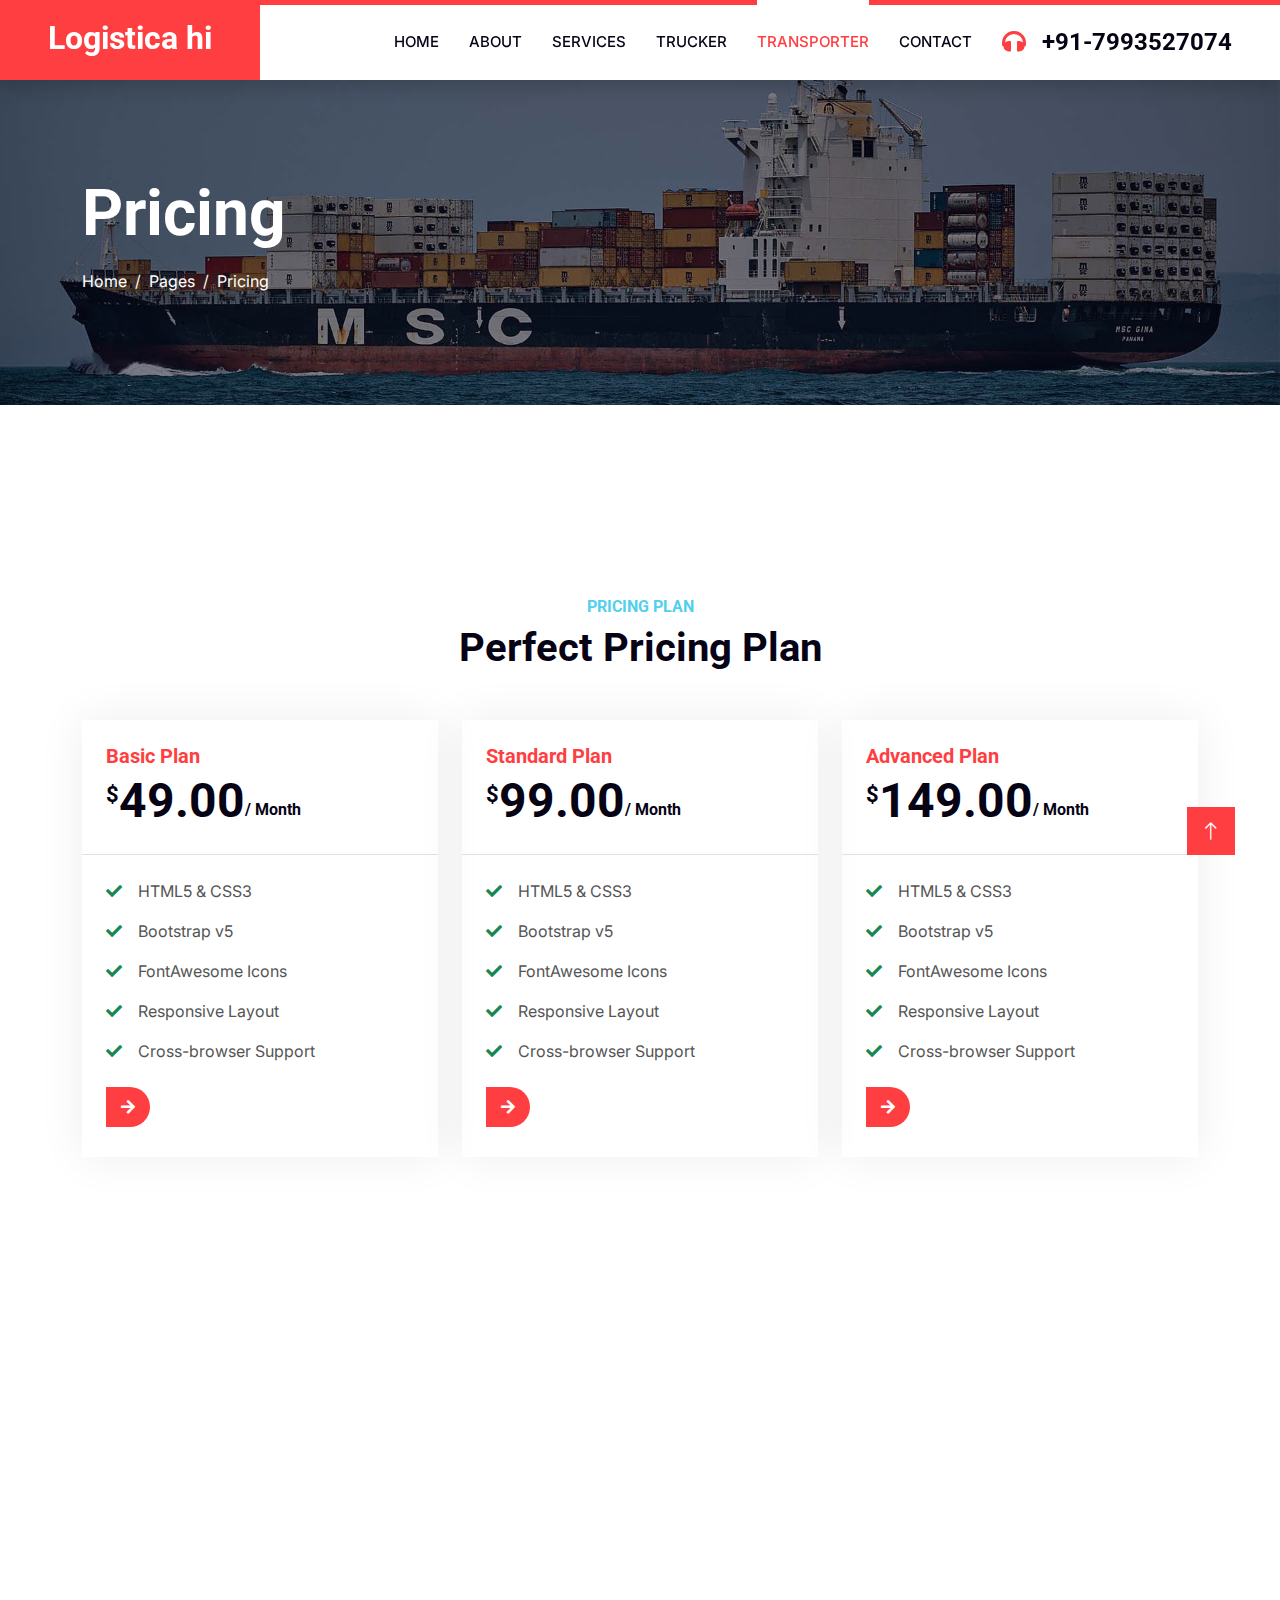
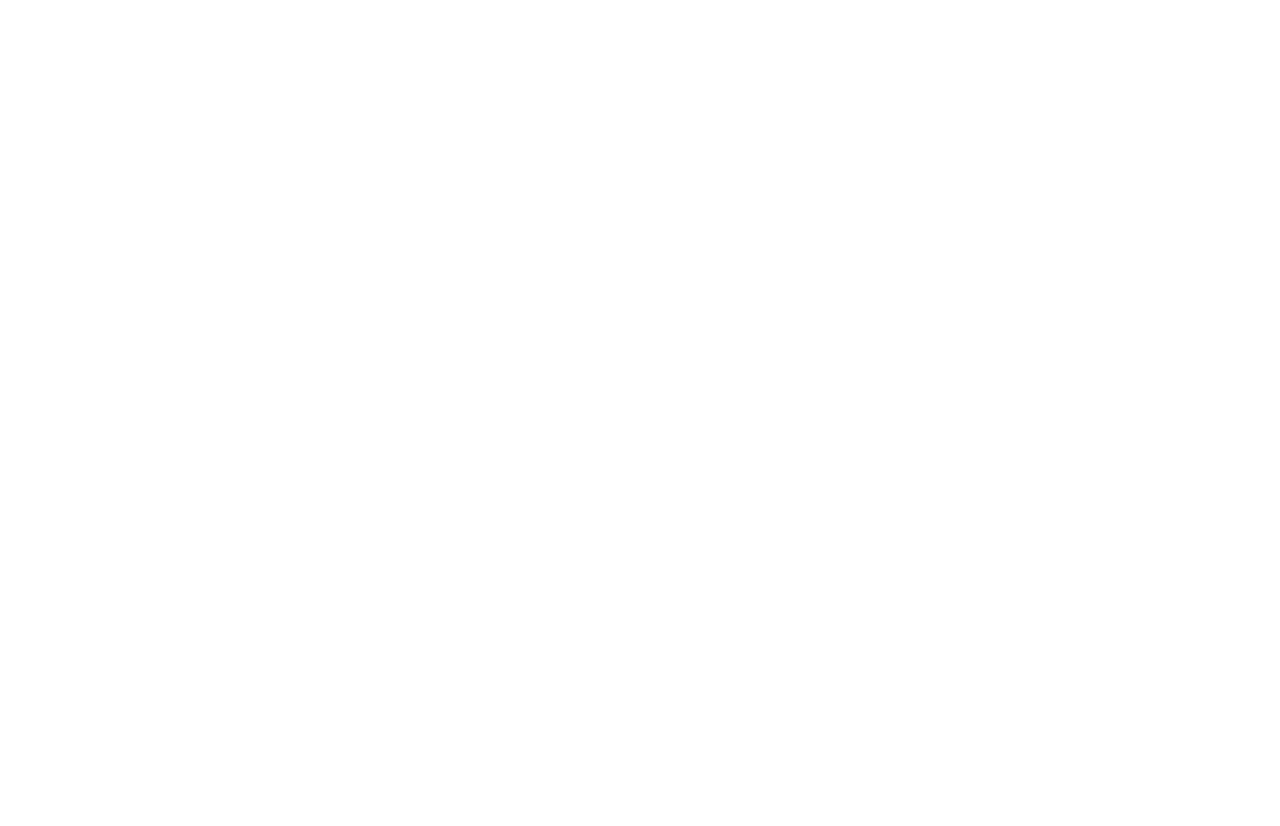
<file: transporter.html>
<!DOCTYPE html>
<html lang="en">
  <head>
    <meta charset="utf-8" />
    <title>Logistica - Shipping Company Website Template</title>
    <meta content="width=device-width, initial-scale=1.0" name="viewport" />
    <meta content="" name="keywords" />
    <meta content="" name="description" />

    <!-- Favicon -->
    <link href="img/favicon.ico" rel="icon" />

    <!-- Google Web Fonts -->
    <link rel="preconnect" href="https://fonts.googleapis.com" />
    <link rel="preconnect" href="https://fonts.gstatic.com" crossorigin />
    <link
      href="https://fonts.googleapis.com/css2?family=Inter:wght@400;600&family=Roboto:wght@500;700&display=swap"
      rel="stylesheet"
    />

    <!-- Icon Font Stylesheet -->
    <link
      href="https://cdnjs.cloudflare.com/ajax/libs/font-awesome/5.10.0/css/all.min.css"
      rel="stylesheet"
    />
    <link
      href="https://cdn.jsdelivr.net/npm/bootstrap-icons@1.4.1/font/bootstrap-icons.css"
      rel="stylesheet"
    />

    <!-- Libraries Stylesheet -->
    <link href="lib/animate/animate.min.css" rel="stylesheet" />
    <link href="lib/owlcarousel/assets/owl.carousel.min.css" rel="stylesheet" />

    <!-- Customized Bootstrap Stylesheet -->
    <link href="css/bootstrap.min.css" rel="stylesheet" />

    <!-- Template Stylesheet -->
    <link href="css/style.css" rel="stylesheet" />
  </head>

  <body>
    <!-- Spinner Start -->
    <div
      id="spinner"
      class="show bg-white position-fixed translate-middle w-100 vh-100 top-50 start-50 d-flex align-items-center justify-content-center"
    >
      <div
        class="spinner-grow text-primary"
        style="width: 3rem; height: 3rem"
        role="status"
      >
        <span class="sr-only">Loading...</span>
      </div>
    </div>
    <!-- Spinner End -->

    <!-- Navbar Start -->
    <nav
      class="navbar navbar-expand-lg bg-white navbar-light shadow border-top border-5 border-primary sticky-top p-0"
    >
      <a
        href="index.html"
        class="navbar-brand bg-primary d-flex align-items-center px-4 px-lg-5"
      >
        <h2 class="mb-2 text-white">Logistica hi</h2>
      </a>
      <button
        type="button"
        class="navbar-toggler me-4"
        data-bs-toggle="collapse"
        data-bs-target="#navbarCollapse"
      >
        <span class="navbar-toggler-icon"></span>
      </button>
      <div class="collapse navbar-collapse" id="navbarCollapse">
        <div class="navbar-nav ms-auto p-4 p-lg-0">
          <a href="index.html" class="nav-item nav-link">Home</a>
          <a href="about.html" class="nav-item nav-link">About</a>
          <a href="service.html" class="nav-item nav-link">Services</a>
          <a href="trucker.html" class="nav-item nav-link">Trucker</a>
          <a href="transporter.html" class="nav-item nav-link active"
            >Transporter</a
          >
          <!-- <div class="nav-item dropdown">
                    <a href="#" class="nav-link dropdown-toggle active" data-bs-toggle="dropdown">Pages</a>
                    <div class="dropdown-menu fade-up m-0">
                        <a href="price.html" class="dropdown-item active">Pricing Plan</a>
                        <a href="feature.html" class="dropdown-item">Features</a>
                        <a href="quote.html" class="dropdown-item">Free Quote</a>
                        <a href="team.html" class="dropdown-item">Our Team</a>
                        <a href="testimonial.html" class="dropdown-item">Testimonial</a>
                        <a href="404.html" class="dropdown-item">404 Page</a>
                    </div>
                </div> -->
          <a href="contact.html" class="nav-item nav-link">Contact</a>
        </div>
        <h4 class="m-0 pe-lg-5 d-none d-lg-block">
          <i class="fa fa-headphones text-primary me-3"></i>+91-7993527074
        </h4>
      </div>
    </nav>
    <!-- Navbar End -->

    <!-- Page Header Start -->
    <div class="container-fluid page-header py-5" style="margin-bottom: 6rem">
      <div class="container py-5">
        <h1 class="display-3 text-white mb-3 animated slideInDown">Pricing</h1>
        <nav aria-label="breadcrumb animated slideInDown">
          <ol class="breadcrumb">
            <li class="breadcrumb-item">
              <a class="text-white" href="#">Home</a>
            </li>
            <li class="breadcrumb-item">
              <a class="text-white" href="#">Pages</a>
            </li>
            <li class="breadcrumb-item text-white active" aria-current="page">
              Pricing
            </li>
          </ol>
        </nav>
      </div>
    </div>
    <!-- Page Header End -->

    <!-- Pricing Start -->
    <div class="container-xxl py-5">
      <div class="container py-5">
        <div class="text-center wow fadeInUp" data-wow-delay="0.1s">
          <h6 class="text-secondary text-uppercase">Pricing Plan</h6>
          <h1 class="mb-5">Perfect Pricing Plan</h1>
        </div>
        <div class="row g-4">
          <div class="col-md-6 col-lg-4 wow fadeInUp" data-wow-delay="0.3s">
            <div class="price-item">
              <div class="border-bottom p-4 mb-4">
                <h5 class="text-primary mb-1">Basic Plan</h5>
                <h1 class="display-5 mb-0">
                  <small
                    class="align-top"
                    style="font-size: 22px; line-height: 45px"
                    >$</small
                  >49.00<small
                    class="align-bottom"
                    style="font-size: 16px; line-height: 40px"
                    >/ Month</small
                  >
                </h1>
              </div>
              <div class="p-4 pt-0">
                <p><i class="fa fa-check text-success me-3"></i>HTML5 & CSS3</p>
                <p><i class="fa fa-check text-success me-3"></i>Bootstrap v5</p>
                <p>
                  <i class="fa fa-check text-success me-3"></i>FontAwesome Icons
                </p>
                <p>
                  <i class="fa fa-check text-success me-3"></i>Responsive Layout
                </p>
                <p>
                  <i class="fa fa-check text-success me-3"></i>Cross-browser
                  Support
                </p>
                <a class="btn-slide mt-2" href=""
                  ><i class="fa fa-arrow-right"></i><span>Order Now</span></a
                >
              </div>
            </div>
          </div>
          <div class="col-md-6 col-lg-4 wow fadeInUp" data-wow-delay="0.5s">
            <div class="price-item">
              <div class="border-bottom p-4 mb-4">
                <h5 class="text-primary mb-1">Standard Plan</h5>
                <h1 class="display-5 mb-0">
                  <small
                    class="align-top"
                    style="font-size: 22px; line-height: 45px"
                    >$</small
                  >99.00<small
                    class="align-bottom"
                    style="font-size: 16px; line-height: 40px"
                    >/ Month</small
                  >
                </h1>
              </div>
              <div class="p-4 pt-0">
                <p><i class="fa fa-check text-success me-3"></i>HTML5 & CSS3</p>
                <p><i class="fa fa-check text-success me-3"></i>Bootstrap v5</p>
                <p>
                  <i class="fa fa-check text-success me-3"></i>FontAwesome Icons
                </p>
                <p>
                  <i class="fa fa-check text-success me-3"></i>Responsive Layout
                </p>
                <p>
                  <i class="fa fa-check text-success me-3"></i>Cross-browser
                  Support
                </p>
                <a class="btn-slide mt-2" href=""
                  ><i class="fa fa-arrow-right"></i><span>Order Now</span></a
                >
              </div>
            </div>
          </div>
          <div class="col-md-6 col-lg-4 wow fadeInUp" data-wow-delay="0.7s">
            <div class="price-item">
              <div class="border-bottom p-4 mb-4">
                <h5 class="text-primary mb-1">Advanced Plan</h5>
                <h1 class="display-5 mb-0">
                  <small
                    class="align-top"
                    style="font-size: 22px; line-height: 45px"
                    >$</small
                  >149.00<small
                    class="align-bottom"
                    style="font-size: 16px; line-height: 40px"
                    >/ Month</small
                  >
                </h1>
              </div>
              <div class="p-4 pt-0">
                <p><i class="fa fa-check text-success me-3"></i>HTML5 & CSS3</p>
                <p><i class="fa fa-check text-success me-3"></i>Bootstrap v5</p>
                <p>
                  <i class="fa fa-check text-success me-3"></i>FontAwesome Icons
                </p>
                <p>
                  <i class="fa fa-check text-success me-3"></i>Responsive Layout
                </p>
                <p>
                  <i class="fa fa-check text-success me-3"></i>Cross-browser
                  Support
                </p>
                <a class="btn-slide mt-2" href=""
                  ><i class="fa fa-arrow-right"></i><span>Order Now</span></a
                >
              </div>
            </div>
          </div>
        </div>
      </div>
    </div>
    <!-- Pricing End -->

    <!-- Quote Start -->
    <div class="container-xxl py-5">
      <div class="container py-5">
        <div class="row g-5 align-items-center">
          <div class="col-lg-5 wow fadeInUp" data-wow-delay="0.1s">
            <h6 class="text-secondary text-uppercase mb-3">Get A Quote</h6>
            <h1 class="mb-5">Request A Free Qoute!</h1>
            <p class="mb-5">
              Tempor erat elitr rebum at clita. Diam dolor diam ipsum sit. Aliqu
              diam amet diam et eos. Clita erat ipsum et lorem et sit, sed stet
              lorem sit clita duo justo erat amet
            </p>
            <div class="d-flex align-items-center">
              <i
                class="fa fa-headphones fa-2x flex-shrink-0 bg-primary p-3 text-white"
              ></i>
              <div class="ps-4">
                <h6>Call for any query!</h6>
                <h3 class="text-primary m-0">+012 345 6789</h3>
              </div>
            </div>
          </div>
          <div class="col-lg-7">
            <div
              class="bg-light text-center p-5 wow fadeIn"
              data-wow-delay="0.5s"
            >
              <form>
                <div class="row g-3">
                  <div class="col-12 col-sm-6">
                    <input
                      type="text"
                      class="form-control border-0"
                      placeholder="Your Name"
                      style="height: 55px"
                    />
                  </div>
                  <div class="col-12 col-sm-6">
                    <input
                      type="email"
                      class="form-control border-0"
                      placeholder="Your Email"
                      style="height: 55px"
                    />
                  </div>
                  <div class="col-12 col-sm-6">
                    <input
                      type="text"
                      class="form-control border-0"
                      placeholder="Your Mobile"
                      style="height: 55px"
                    />
                  </div>
                  <div class="col-12 col-sm-6">
                    <select class="form-select border-0" style="height: 55px">
                      <option selected>Select A Freight</option>
                      <option value="1">Freight 1</option>
                      <option value="2">Freight 2</option>
                      <option value="3">Freight 3</option>
                    </select>
                  </div>
                  <div class="col-12">
                    <textarea
                      class="form-control border-0"
                      placeholder="Special Note"
                    ></textarea>
                  </div>
                  <div class="col-12">
                    <button class="btn btn-primary w-100 py-3" type="submit">
                      Submit
                    </button>
                  </div>
                </div>
              </form>
            </div>
          </div>
        </div>
      </div>
    </div>
    <!-- Quote End -->

    <!-- Footer Start -->
    <div
      class="container-fluid bg-dark text-light footer pt-5 wow fadeIn"
      data-wow-delay="0.1s"
      style="margin-top: 6rem"
    >
      <div class="container py-5">
        <div class="row g-5">
          <div class="col-lg-3 col-md-6">
            <h4 class="text-light mb-4">Address</h4>
            <div class="row">
              <div class="col-1">
                <p class="mb-2">
                  <i class="fa fa-map-marker-alt me-3"></i>
                </p>
              </div>
              <div class="col-11">
                <p class="mb-2">
                  <span
                    >No.A-289, Sector 69, Noida Transport Nagar,<br />
                    Uttar Pradesh, India<br />
                    201301</span
                  >
                </p>
              </div>
            </div>

            <p class="mb-2">
              <i class="fa fa-phone-alt me-3"></i>+91-7993527074
            </p>
            <p class="mb-2">
              <i class="fa fa-envelope me-3"></i>info@vvclogistics.com
            </p>
            <div class="d-flex pt-2">
              <a
                class="btn btn-outline-light btn-social"
                href="https://www.linkedin.com/company/virat-value-chain-and-logistics-pvt-ltd/"
                target="_blank"
                ><i class="fab fa-linkedin-in"></i
              ></a>
            </div>
          </div>
          <div class="col-lg-3 col-md-6">
            <h4 class="text-light mb-4">Services</h4>
            <a class="btn btn-link" href="">Air Freight</a>
            <a class="btn btn-link" href="">Sea Freight</a>
            <a class="btn btn-link" href="">Road Freight</a>
            <a class="btn btn-link" href="">Logistic Solutions</a>
            <a class="btn btn-link" href="">Industry solutions</a>
          </div>
          <div class="col-lg-3 col-md-6">
            <h4 class="text-light mb-4">Quick Links</h4>
            <a class="btn btn-link" href="">About Us</a>
            <a class="btn btn-link" href="">Contact Us</a>
            <a class="btn btn-link" href="">Our Services</a>
            <a class="btn btn-link" href="">Terms & Condition</a>
            <a class="btn btn-link" href="">Support</a>
          </div>
          <div class="col-lg-3 col-md-6">
            <h4 class="text-light mb-4">Newsletter</h4>
            <p>Dolor amet sit justo amet elitr clita ipsum elitr est.</p>
            <div class="position-relative mx-auto" style="max-width: 400px">
              <input
                class="form-control border-0 w-100 py-3 ps-4 pe-5"
                type="text"
                placeholder="Your email"
              />
              <button
                type="button"
                class="btn btn-primary py-2 position-absolute top-0 end-0 mt-2 me-2"
              >
                SignUp
              </button>
            </div>
          </div>
        </div>
      </div>
      <div class="container">
        <div class="copyright">
          <div class="row">
            <div class="col-md-6 text-center text-md-start mb-3 mb-md-0">
              &copy; <a class="border-bottom" href="#">Your Site Name</a>, All
              Right Reserved.
            </div>
            <div class="col-md-6 text-center text-md-end">
              <!--/*** This template is free as long as you keep the footer author’s credit link/attribution link/backlink. If you'd like to use the template without the footer author’s credit link/attribution link/backlink, you can purchase the Credit Removal License from "https://htmlcodex.com/credit-removal". Thank you for your support. ***/-->
              Designed By
              <a class="border-bottom" href="https://htmlcodex.com"
                >HTML Codex</a
              >
            </div>
          </div>
        </div>
      </div>
    </div>
    <!-- Footer End -->

    <!-- Back to Top -->
    <a
      href="#"
      class="btn btn-lg btn-primary btn-lg-square rounded-0 back-to-top"
      ><i class="bi bi-arrow-up"></i
    ></a>

    <!-- JavaScript Libraries -->
    <script src="https://code.jquery.com/jquery-3.4.1.min.js"></script>
    <script src="https://cdn.jsdelivr.net/npm/bootstrap@5.0.0/dist/js/bootstrap.bundle.min.js"></script>
    <script src="lib/wow/wow.min.js"></script>
    <script src="lib/easing/easing.min.js"></script>
    <script src="lib/waypoints/waypoints.min.js"></script>
    <script src="lib/counterup/counterup.min.js"></script>
    <script src="lib/owlcarousel/owl.carousel.min.js"></script>

    <!-- Template Javascript -->
    <script src="js/main.js"></script>
  </body>
</html>
</file>
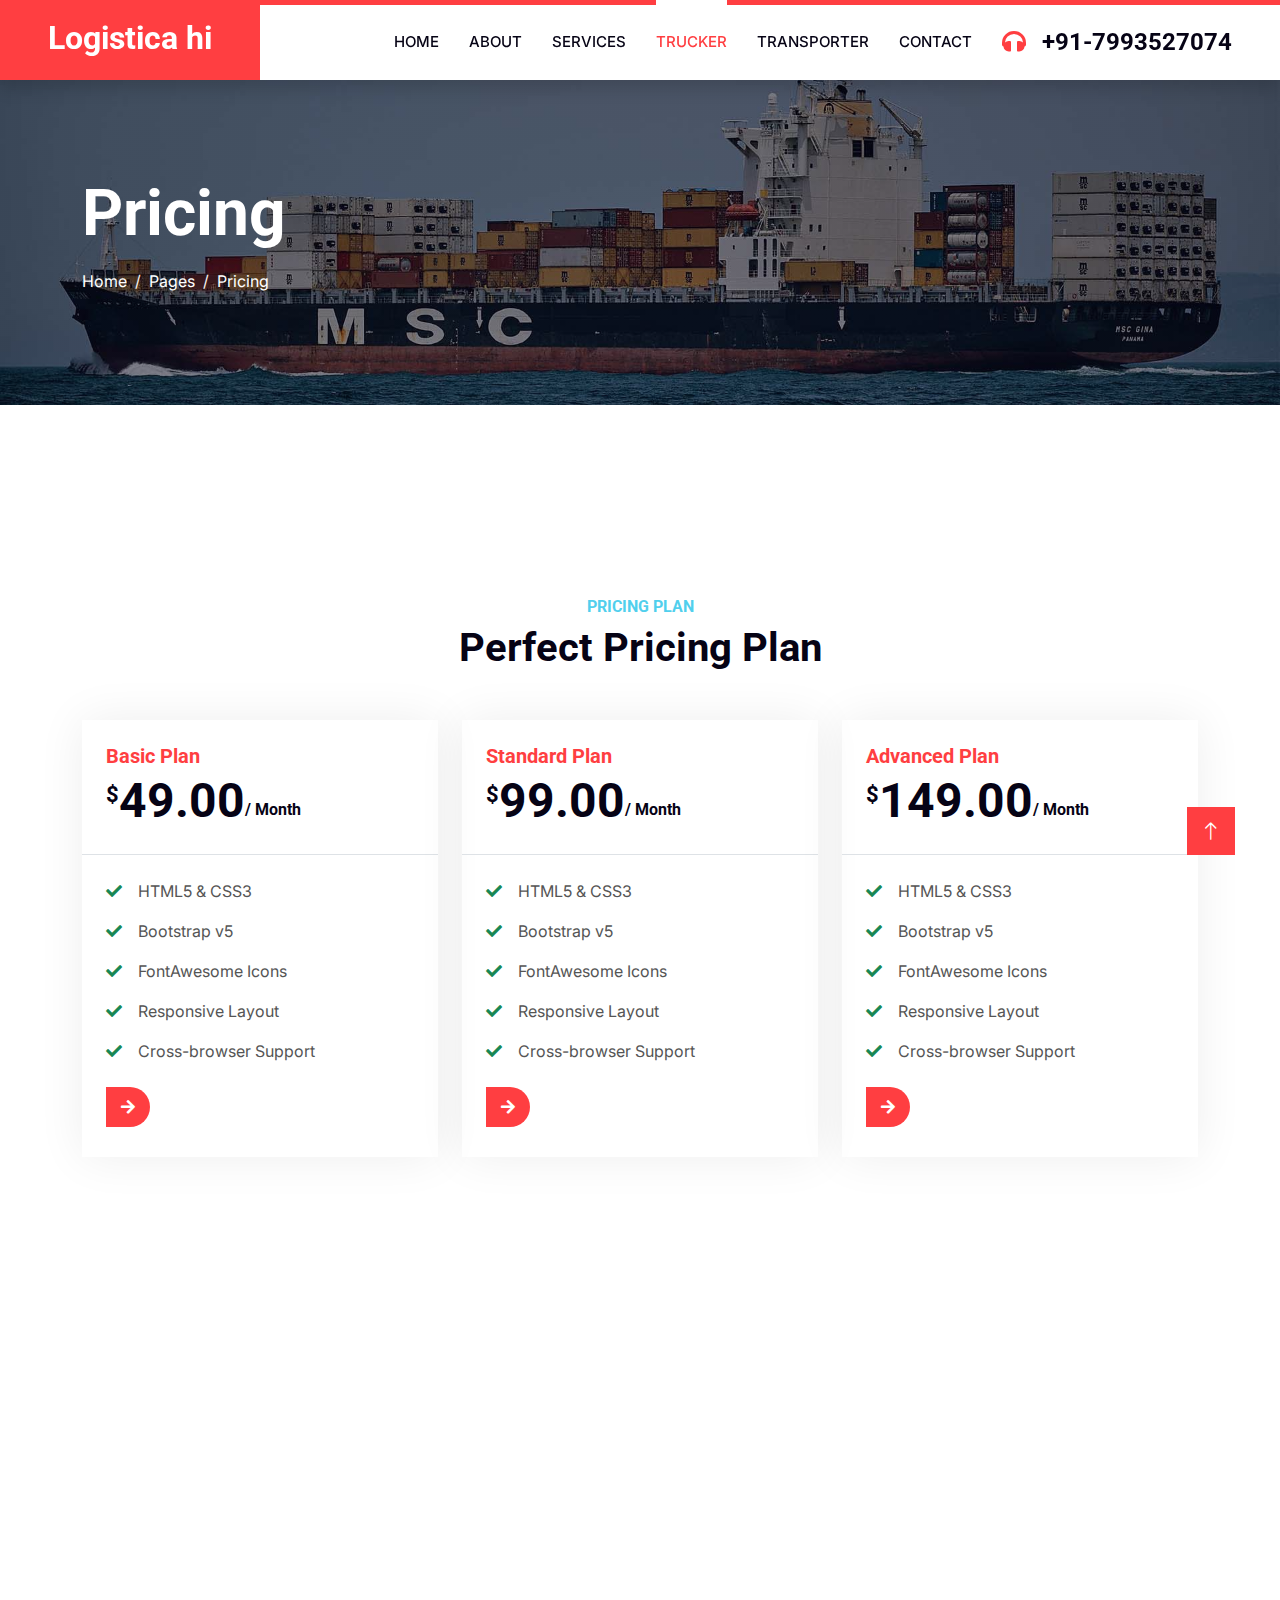
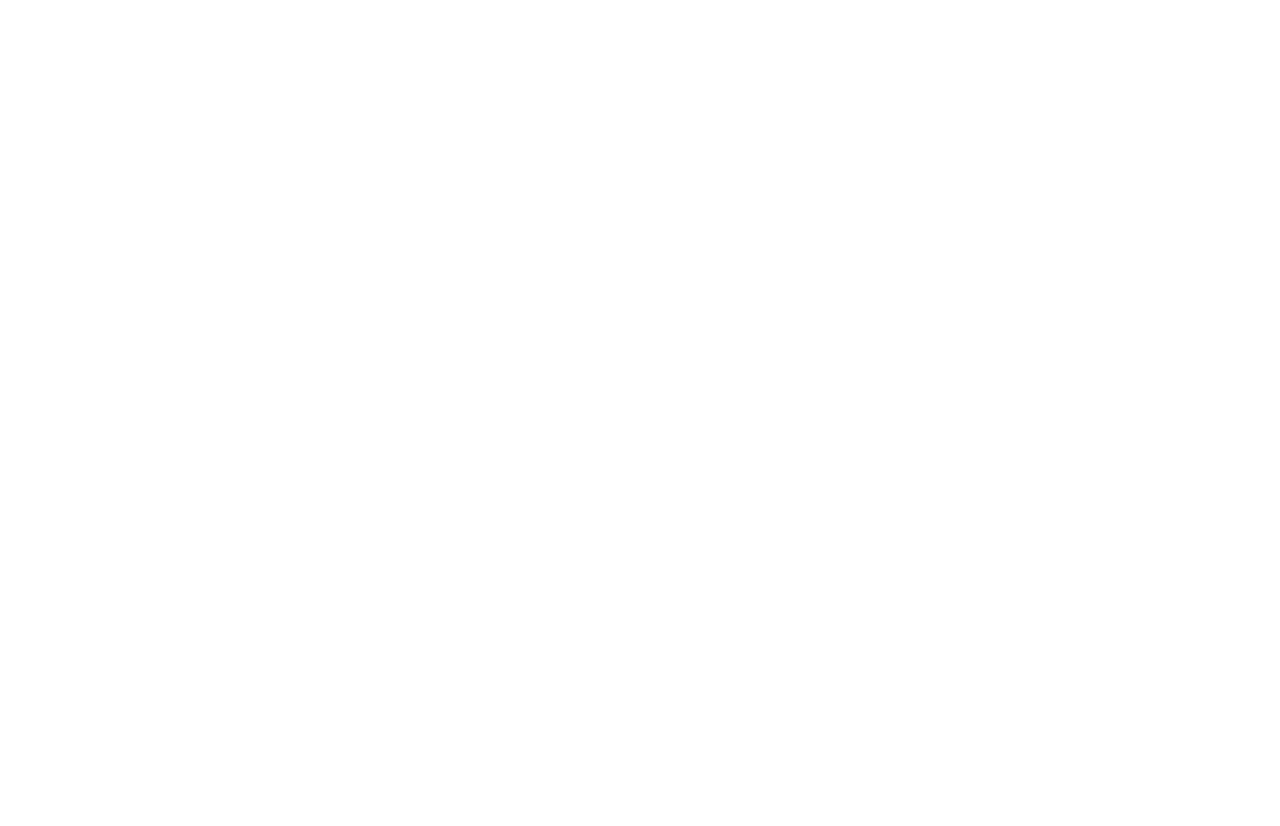
<file: trucker.html>
<!DOCTYPE html>
<html lang="en">
  <head>
    <meta charset="utf-8" />
    <title>Logistica - Shipping Company Website Template</title>
    <meta content="width=device-width, initial-scale=1.0" name="viewport" />
    <meta content="" name="keywords" />
    <meta content="" name="description" />

    <!-- Favicon -->
    <link href="img/favicon.ico" rel="icon" />

    <!-- Google Web Fonts -->
    <link rel="preconnect" href="https://fonts.googleapis.com" />
    <link rel="preconnect" href="https://fonts.gstatic.com" crossorigin />
    <link
      href="https://fonts.googleapis.com/css2?family=Inter:wght@400;600&family=Roboto:wght@500;700&display=swap"
      rel="stylesheet"
    />

    <!-- Icon Font Stylesheet -->
    <link
      href="https://cdnjs.cloudflare.com/ajax/libs/font-awesome/5.10.0/css/all.min.css"
      rel="stylesheet"
    />
    <link
      href="https://cdn.jsdelivr.net/npm/bootstrap-icons@1.4.1/font/bootstrap-icons.css"
      rel="stylesheet"
    />

    <!-- Libraries Stylesheet -->
    <link href="lib/animate/animate.min.css" rel="stylesheet" />
    <link href="lib/owlcarousel/assets/owl.carousel.min.css" rel="stylesheet" />

    <!-- Customized Bootstrap Stylesheet -->
    <link href="css/bootstrap.min.css" rel="stylesheet" />

    <!-- Template Stylesheet -->
    <link href="css/style.css" rel="stylesheet" />
  </head>

  <body>
    <!-- Spinner Start -->
    <div
      id="spinner"
      class="show bg-white position-fixed translate-middle w-100 vh-100 top-50 start-50 d-flex align-items-center justify-content-center"
    >
      <div
        class="spinner-grow text-primary"
        style="width: 3rem; height: 3rem"
        role="status"
      >
        <span class="sr-only">Loading...</span>
      </div>
    </div>
    <!-- Spinner End -->

    <!-- Navbar Start -->
    <nav
      class="navbar navbar-expand-lg bg-white navbar-light shadow border-top border-5 border-primary sticky-top p-0"
    >
      <a
        href="index.html"
        class="navbar-brand bg-primary d-flex align-items-center px-4 px-lg-5"
      >
        <h2 class="mb-2 text-white">Logistica hi</h2>
      </a>
      <button
        type="button"
        class="navbar-toggler me-4"
        data-bs-toggle="collapse"
        data-bs-target="#navbarCollapse"
      >
        <span class="navbar-toggler-icon"></span>
      </button>
      <div class="collapse navbar-collapse" id="navbarCollapse">
        <div class="navbar-nav ms-auto p-4 p-lg-0">
          <a href="index.html" class="nav-item nav-link">Home</a>
          <a href="about.html" class="nav-item nav-link">About</a>
          <a href="service.html" class="nav-item nav-link">Services</a>
          <a href="trucker.html" class="nav-item nav-link active">Trucker</a>
          <a href="transporter.html" class="nav-item nav-link">Transporter</a>
          <!-- <div class="nav-item dropdown">
                    <a href="#" class="nav-link dropdown-toggle active" data-bs-toggle="dropdown">Pages</a>
                    <div class="dropdown-menu fade-up m-0">
                        <a href="price.html" class="dropdown-item active">Pricing Plan</a>
                        <a href="feature.html" class="dropdown-item">Features</a>
                        <a href="quote.html" class="dropdown-item">Free Quote</a>
                        <a href="team.html" class="dropdown-item">Our Team</a>
                        <a href="testimonial.html" class="dropdown-item">Testimonial</a>
                        <a href="404.html" class="dropdown-item">404 Page</a>
                    </div>
                </div> -->
          <a href="contact.html" class="nav-item nav-link">Contact</a>
        </div>
        <h4 class="m-0 pe-lg-5 d-none d-lg-block">
          <i class="fa fa-headphones text-primary me-3"></i>+91-7993527074
        </h4>
      </div>
    </nav>
    <!-- Navbar End -->

    <!-- Page Header Start -->
    <div class="container-fluid page-header py-5" style="margin-bottom: 6rem">
      <div class="container py-5">
        <h1 class="display-3 text-white mb-3 animated slideInDown">Pricing</h1>
        <nav aria-label="breadcrumb animated slideInDown">
          <ol class="breadcrumb">
            <li class="breadcrumb-item">
              <a class="text-white" href="#">Home</a>
            </li>
            <li class="breadcrumb-item">
              <a class="text-white" href="#">Pages</a>
            </li>
            <li class="breadcrumb-item text-white active" aria-current="page">
              Pricing
            </li>
          </ol>
        </nav>
      </div>
    </div>
    <!-- Page Header End -->

    <!-- Pricing Start -->
    <div class="container-xxl py-5">
      <div class="container py-5">
        <div class="text-center wow fadeInUp" data-wow-delay="0.1s">
          <h6 class="text-secondary text-uppercase">Pricing Plan</h6>
          <h1 class="mb-5">Perfect Pricing Plan</h1>
        </div>
        <div class="row g-4">
          <div class="col-md-6 col-lg-4 wow fadeInUp" data-wow-delay="0.3s">
            <div class="price-item">
              <div class="border-bottom p-4 mb-4">
                <h5 class="text-primary mb-1">Basic Plan</h5>
                <h1 class="display-5 mb-0">
                  <small
                    class="align-top"
                    style="font-size: 22px; line-height: 45px"
                    >$</small
                  >49.00<small
                    class="align-bottom"
                    style="font-size: 16px; line-height: 40px"
                    >/ Month</small
                  >
                </h1>
              </div>
              <div class="p-4 pt-0">
                <p><i class="fa fa-check text-success me-3"></i>HTML5 & CSS3</p>
                <p><i class="fa fa-check text-success me-3"></i>Bootstrap v5</p>
                <p>
                  <i class="fa fa-check text-success me-3"></i>FontAwesome Icons
                </p>
                <p>
                  <i class="fa fa-check text-success me-3"></i>Responsive Layout
                </p>
                <p>
                  <i class="fa fa-check text-success me-3"></i>Cross-browser
                  Support
                </p>
                <a class="btn-slide mt-2" href=""
                  ><i class="fa fa-arrow-right"></i><span>Order Now</span></a
                >
              </div>
            </div>
          </div>
          <div class="col-md-6 col-lg-4 wow fadeInUp" data-wow-delay="0.5s">
            <div class="price-item">
              <div class="border-bottom p-4 mb-4">
                <h5 class="text-primary mb-1">Standard Plan</h5>
                <h1 class="display-5 mb-0">
                  <small
                    class="align-top"
                    style="font-size: 22px; line-height: 45px"
                    >$</small
                  >99.00<small
                    class="align-bottom"
                    style="font-size: 16px; line-height: 40px"
                    >/ Month</small
                  >
                </h1>
              </div>
              <div class="p-4 pt-0">
                <p><i class="fa fa-check text-success me-3"></i>HTML5 & CSS3</p>
                <p><i class="fa fa-check text-success me-3"></i>Bootstrap v5</p>
                <p>
                  <i class="fa fa-check text-success me-3"></i>FontAwesome Icons
                </p>
                <p>
                  <i class="fa fa-check text-success me-3"></i>Responsive Layout
                </p>
                <p>
                  <i class="fa fa-check text-success me-3"></i>Cross-browser
                  Support
                </p>
                <a class="btn-slide mt-2" href=""
                  ><i class="fa fa-arrow-right"></i><span>Order Now</span></a
                >
              </div>
            </div>
          </div>
          <div class="col-md-6 col-lg-4 wow fadeInUp" data-wow-delay="0.7s">
            <div class="price-item">
              <div class="border-bottom p-4 mb-4">
                <h5 class="text-primary mb-1">Advanced Plan</h5>
                <h1 class="display-5 mb-0">
                  <small
                    class="align-top"
                    style="font-size: 22px; line-height: 45px"
                    >$</small
                  >149.00<small
                    class="align-bottom"
                    style="font-size: 16px; line-height: 40px"
                    >/ Month</small
                  >
                </h1>
              </div>
              <div class="p-4 pt-0">
                <p><i class="fa fa-check text-success me-3"></i>HTML5 & CSS3</p>
                <p><i class="fa fa-check text-success me-3"></i>Bootstrap v5</p>
                <p>
                  <i class="fa fa-check text-success me-3"></i>FontAwesome Icons
                </p>
                <p>
                  <i class="fa fa-check text-success me-3"></i>Responsive Layout
                </p>
                <p>
                  <i class="fa fa-check text-success me-3"></i>Cross-browser
                  Support
                </p>
                <a class="btn-slide mt-2" href=""
                  ><i class="fa fa-arrow-right"></i><span>Order Now</span></a
                >
              </div>
            </div>
          </div>
        </div>
      </div>
    </div>
    <!-- Pricing End -->

    <!-- Quote Start -->
    <div class="container-xxl py-5">
      <div class="container py-5">
        <div class="row g-5 align-items-center">
          <div class="col-lg-5 wow fadeInUp" data-wow-delay="0.1s">
            <h6 class="text-secondary text-uppercase mb-3">Get A Quote</h6>
            <h1 class="mb-5">Request A Free Qoute!</h1>
            <p class="mb-5">
              Tempor erat elitr rebum at clita. Diam dolor diam ipsum sit. Aliqu
              diam amet diam et eos. Clita erat ipsum et lorem et sit, sed stet
              lorem sit clita duo justo erat amet
            </p>
            <div class="d-flex align-items-center">
              <i
                class="fa fa-headphones fa-2x flex-shrink-0 bg-primary p-3 text-white"
              ></i>
              <div class="ps-4">
                <h6>Call for any query!</h6>
                <h3 class="text-primary m-0">+012 345 6789</h3>
              </div>
            </div>
          </div>
          <div class="col-lg-7">
            <div
              class="bg-light text-center p-5 wow fadeIn"
              data-wow-delay="0.5s"
            >
              <form>
                <div class="row g-3">
                  <div class="col-12 col-sm-6">
                    <input
                      type="text"
                      class="form-control border-0"
                      placeholder="Your Name"
                      style="height: 55px"
                    />
                  </div>
                  <div class="col-12 col-sm-6">
                    <input
                      type="email"
                      class="form-control border-0"
                      placeholder="Your Email"
                      style="height: 55px"
                    />
                  </div>
                  <div class="col-12 col-sm-6">
                    <input
                      type="text"
                      class="form-control border-0"
                      placeholder="Your Mobile"
                      style="height: 55px"
                    />
                  </div>
                  <div class="col-12 col-sm-6">
                    <select class="form-select border-0" style="height: 55px">
                      <option selected>Select A Freight</option>
                      <option value="1">Freight 1</option>
                      <option value="2">Freight 2</option>
                      <option value="3">Freight 3</option>
                    </select>
                  </div>
                  <div class="col-12">
                    <textarea
                      class="form-control border-0"
                      placeholder="Special Note"
                    ></textarea>
                  </div>
                  <div class="col-12">
                    <button class="btn btn-primary w-100 py-3" type="submit">
                      Submit
                    </button>
                  </div>
                </div>
              </form>
            </div>
          </div>
        </div>
      </div>
    </div>
    <!-- Quote End -->

    <!-- Footer Start -->
    <div
      class="container-fluid bg-dark text-light footer pt-5 wow fadeIn"
      data-wow-delay="0.1s"
      style="margin-top: 6rem"
    >
      <div class="container py-5">
        <div class="row g-5">
          <div class="col-lg-3 col-md-6">
            <h4 class="text-light mb-4">Address</h4>
            <div class="row">
              <div class="col-1">
                <p class="mb-2">
                  <i class="fa fa-map-marker-alt me-3"></i>
                </p>
              </div>
              <div class="col-11">
                <p class="mb-2">
                  <span
                    >No.A-289, Sector 69, Noida Transport Nagar,<br />
                    Uttar Pradesh, India<br />
                    201301</span
                  >
                </p>
              </div>
            </div>

            <p class="mb-2">
              <i class="fa fa-phone-alt me-3"></i>+91-7993527074
            </p>
            <p class="mb-2">
              <i class="fa fa-envelope me-3"></i>info@vvclogistics.com
            </p>
            <div class="d-flex pt-2">
              <a
                class="btn btn-outline-light btn-social"
                href="https://www.linkedin.com/company/virat-value-chain-and-logistics-pvt-ltd/"
                target="_blank"
                ><i class="fab fa-linkedin-in"></i
              ></a>
            </div>
          </div>
          <div class="col-lg-3 col-md-6">
            <h4 class="text-light mb-4">Services</h4>
            <a class="btn btn-link" href="">Air Freight</a>
            <a class="btn btn-link" href="">Sea Freight</a>
            <a class="btn btn-link" href="">Road Freight</a>
            <a class="btn btn-link" href="">Logistic Solutions</a>
            <a class="btn btn-link" href="">Industry solutions</a>
          </div>
          <div class="col-lg-3 col-md-6">
            <h4 class="text-light mb-4">Quick Links</h4>
            <a class="btn btn-link" href="">About Us</a>
            <a class="btn btn-link" href="">Contact Us</a>
            <a class="btn btn-link" href="">Our Services</a>
            <a class="btn btn-link" href="">Terms & Condition</a>
            <a class="btn btn-link" href="">Support</a>
          </div>
          <div class="col-lg-3 col-md-6">
            <h4 class="text-light mb-4">Newsletter</h4>
            <p>Dolor amet sit justo amet elitr clita ipsum elitr est.</p>
            <div class="position-relative mx-auto" style="max-width: 400px">
              <input
                class="form-control border-0 w-100 py-3 ps-4 pe-5"
                type="text"
                placeholder="Your email"
              />
              <button
                type="button"
                class="btn btn-primary py-2 position-absolute top-0 end-0 mt-2 me-2"
              >
                SignUp
              </button>
            </div>
          </div>
        </div>
      </div>
      <div class="container">
        <div class="copyright">
          <div class="row">
            <div class="col-md-6 text-center text-md-start mb-3 mb-md-0">
              &copy; <a class="border-bottom" href="#">Your Site Name</a>, All
              Right Reserved.
            </div>
            <div class="col-md-6 text-center text-md-end">
              <!--/*** This template is free as long as you keep the footer author’s credit link/attribution link/backlink. If you'd like to use the template without the footer author’s credit link/attribution link/backlink, you can purchase the Credit Removal License from "https://htmlcodex.com/credit-removal". Thank you for your support. ***/-->
              Designed By
              <a class="border-bottom" href="https://htmlcodex.com"
                >HTML Codex</a
              >
            </div>
          </div>
        </div>
      </div>
    </div>
    <!-- Footer End -->

    <!-- Back to Top -->
    <a
      href="#"
      class="btn btn-lg btn-primary btn-lg-square rounded-0 back-to-top"
      ><i class="bi bi-arrow-up"></i
    ></a>

    <!-- JavaScript Libraries -->
    <script src="https://code.jquery.com/jquery-3.4.1.min.js"></script>
    <script src="https://cdn.jsdelivr.net/npm/bootstrap@5.0.0/dist/js/bootstrap.bundle.min.js"></script>
    <script src="lib/wow/wow.min.js"></script>
    <script src="lib/easing/easing.min.js"></script>
    <script src="lib/waypoints/waypoints.min.js"></script>
    <script src="lib/counterup/counterup.min.js"></script>
    <script src="lib/owlcarousel/owl.carousel.min.js"></script>

    <!-- Template Javascript -->
    <script src="js/main.js"></script>
  </body>
</html>
</file>
<file: css/style.css>
/********** Template CSS **********/
:root {
  --primary: #ff3e41;
  --secondary: #51cfed;
  --light: #f8f2f0;
  --dark: #060315;
}

.fw-medium {
  font-weight: 600 !important;
}

.back-to-top {
  position: fixed;
  display: none;
  right: 45px;
  bottom: 45px;
  z-index: 99;
}

/*** Spinner ***/
#spinner {
  opacity: 0;
  visibility: hidden;
  transition: opacity 0.5s ease-out, visibility 0s linear 0.5s;
  z-index: 99999;
}

#spinner.show {
  transition: opacity 0.5s ease-out, visibility 0s linear 0s;
  visibility: visible;
  opacity: 1;
}

/*** Button ***/
.btn {
  font-weight: 600;
  transition: 0.5s;
}

.btn.btn-primary,
.btn.btn-secondary {
  color: #ffffff;
}

.btn-square {
  width: 38px;
  height: 38px;
}

.btn-sm-square {
  width: 32px;
  height: 32px;
}

.btn-lg-square {
  width: 48px;
  height: 48px;
}

.btn-square,
.btn-sm-square,
.btn-lg-square {
  padding: 0;
  display: flex;
  align-items: center;
  justify-content: center;
  font-weight: normal;
}

/*** Navbar ***/
.navbar .dropdown-toggle::after {
  border: none;
  content: "\f107";
  font-family: "Font Awesome 5 Free";
  font-weight: 900;
  vertical-align: middle;
  margin-left: 8px;
}

.navbar-light .navbar-nav .nav-link {
  position: relative;
  margin-right: 30px;
  padding: 25px 0;
  color: #ffffff;
  font-size: 15px;
  text-transform: uppercase;
  outline: none;
}

.navbar-light .navbar-nav .nav-link:hover,
.navbar-light .navbar-nav .nav-link.active {
  color: var(--primary);
}

@media (max-width: 991.98px) {
  .navbar-light .navbar-nav .nav-link {
    margin-right: 0;
    padding: 10px 0;
  }

  .navbar-light .navbar-nav {
    border-top: 1px solid #eeeeee;
  }
}

.navbar-light .navbar-brand,
.navbar-light a.btn {
  height: 75px;
}

.navbar-light .navbar-nav .nav-link {
  color: var(--dark);
  font-weight: 500;
}

.navbar-light.sticky-top {
  top: -100px;
  transition: 0.5s;
}

@media (min-width: 992px) {
  .navbar-light .navbar-nav .nav-link::before {
    position: absolute;
    content: "";
    width: 0;
    height: 5px;
    top: -6px;
    left: 50%;
    background: #ffffff;
    transition: 0.5s;
  }

  .navbar-light .navbar-nav .nav-link:hover::before,
  .navbar-light .navbar-nav .nav-link.active::before {
    width: 100%;
    left: 0;
  }

  .navbar-light .navbar-nav .nav-link.nav-contact::before {
    display: none;
  }

  .navbar .nav-item .dropdown-menu {
    display: block;
    border: none;
    margin-top: 0;
    top: 150%;
    opacity: 0;
    visibility: hidden;
    transition: 0.5s;
  }

  .navbar .nav-item:hover .dropdown-menu {
    top: 100%;
    visibility: visible;
    transition: 0.5s;
    opacity: 1;
  }
}

/*** Header ***/
@media (max-width: 768px) {
  .header-carousel .owl-carousel-item {
    position: relative;
    min-height: 500px;
  }

  .header-carousel .owl-carousel-item img {
    position: absolute;
    width: 100%;
    height: 100%;
    object-fit: cover;
  }

  .header-carousel .owl-carousel-item h5,
  .header-carousel .owl-carousel-item p {
    font-size: 14px !important;
    font-weight: 400 !important;
  }

  .header-carousel .owl-carousel-item h1 {
    font-size: 30px;
    font-weight: 600;
  }
}

.header-carousel .owl-nav {
  position: absolute;
  top: 50%;
  right: 8%;
  transform: translateY(-50%);
  display: flex;
  flex-direction: column;
}

.header-carousel .owl-nav .owl-prev,
.header-carousel .owl-nav .owl-next {
  margin: 7px 0;
  width: 45px;
  height: 45px;
  display: flex;
  align-items: center;
  justify-content: center;
  color: #ffffff;
  background: transparent;
  border: 1px solid #ffffff;
  border-radius: 45px;
  font-size: 22px;
  transition: 0.5s;
}

.header-carousel .owl-nav .owl-prev:hover,
.header-carousel .owl-nav .owl-next:hover {
  background: var(--primary);
  border-color: var(--primary);
}

.page-header {
  background: linear-gradient(rgba(6, 3, 21, 0.5), rgba(6, 3, 21, 0.5)),
    url(../img/carousel-1.jpg) center center no-repeat;
  background-size: cover;
}

.breadcrumb-item + .breadcrumb-item::before {
  color: var(--light);
}

/*** About ***/
@media (min-width: 992px) {
  .container.about {
    max-width: 100% !important;
  }

  .about-text {
    padding-right: calc(((100% - 960px) / 2) + 0.75rem);
  }
}

@media (min-width: 1200px) {
  .about-text {
    padding-right: calc(((100% - 1140px) / 2) + 0.75rem);
  }
}

@media (min-width: 1400px) {
  .about-text {
    padding-right: calc(((100% - 1320px) / 2) + 0.75rem);
  }
}

/*** Feature ***/
@media (min-width: 992px) {
  .container.feature {
    max-width: 100% !important;
  }

  .feature-text {
    padding-left: calc(((100% - 960px) / 2) + 0.75rem);
  }
}

@media (min-width: 1200px) {
  .feature-text {
    padding-left: calc(((100% - 1140px) / 2) + 0.75rem);
  }
}

@media (min-width: 1400px) {
  .feature-text {
    padding-left: calc(((100% - 1320px) / 2) + 0.75rem);
  }
}

/*** Service, Price & Team ***/
.service-item,
.price-item,
.team-item {
  box-shadow: 0 0 45px rgba(0, 0, 0, 0.07);
}

.service-item img,
.team-item img {
  transition: 0.5s;
}

.service-item:hover img,
.team-item:hover img {
  transform: scale(1.1);
}

.service-item a.btn-slide,
.price-item a.btn-slide,
.team-item div.btn-slide {
  position: relative;
  display: inline-block;
  overflow: hidden;
  font-size: 0;
}

.service-item a.btn-slide i,
.service-item a.btn-slide span,
.price-item a.btn-slide i,
.price-item a.btn-slide span,
.team-item div.btn-slide i,
.team-item div.btn-slide span {
  position: relative;
  height: 40px;
  padding: 0 15px;
  display: inline-flex;
  align-items: center;
  font-size: 16px;
  color: #ffffff;
  background: var(--primary);
  border-radius: 0 35px 35px 0;
  transition: 0.5s;
  z-index: 2;
}

.team-item div.btn-slide span a i {
  padding: 0 10px;
}

.team-item div.btn-slide span a:hover i {
  background: var(--secondary);
}

.service-item a.btn-slide span,
.price-item a.btn-slide span,
.team-item div.btn-slide span {
  padding-left: 0;
  left: -100%;
  z-index: 1;
}

.service-item:hover a.btn-slide i,
.price-item:hover a.btn-slide i,
.team-item:hover div.btn-slide i {
  border-radius: 0;
}

.service-item:hover a.btn-slide span,
.price-item:hover a.btn-slide span,
.team-item:hover div.btn-slide span {
  left: 0;
}

.service-item a.btn-slide:hover i,
.service-item a.btn-slide:hover span,
.price-item a.btn-slide:hover i,
.price-item a.btn-slide:hover span {
  background: var(--secondary);
}

/*** Testimonial ***/
.testimonial-carousel .owl-item .testimonial-item {
  position: relative;
  transition: 0.5s;
}

.testimonial-carousel .owl-item.center .testimonial-item {
  box-shadow: 0 0 45px rgba(0, 0, 0, 0.08);
  animation: pulse 1s ease-out 0.5s;
}

.testimonial-carousel .owl-dots {
  display: flex;
  align-items: center;
  justify-content: center;
}

.testimonial-carousel .owl-dot {
  position: relative;
  display: inline-block;
  margin: 0 5px;
  width: 15px;
  height: 15px;
  background: var(--primary);
  border: 5px solid var(--light);
  border-radius: 15px;
  transition: 0.5s;
}

.testimonial-carousel .owl-dot.active {
  background: var(--light);
  border-color: var(--primary);
}

/*** Contact ***/
@media (min-width: 992px) {
  .container.contact-page {
    max-width: 100% !important;
  }

  .contact-page .contact-form {
    padding-left: calc(((100% - 960px) / 2) + 0.75rem);
  }
}

@media (min-width: 1200px) {
  .contact-page .contact-form {
    padding-left: calc(((100% - 1140px) / 2) + 0.75rem);
  }
}

@media (min-width: 1400px) {
  .contact-page .contact-form {
    padding-left: calc(((100% - 1320px) / 2) + 0.75rem);
  }
}

/*** Footer ***/
.footer {
  background: linear-gradient(rgba(6, 3, 21, 0.5), rgba(6, 3, 21, 0.5)),
    url(../img/map.png) center center no-repeat;
  background-size: cover;
}

.footer .btn.btn-social {
  margin-right: 5px;
  width: 35px;
  height: 35px;
  display: flex;
  align-items: center;
  justify-content: center;
  color: var(--light);
  border: 1px solid #ffffff;
  border-radius: 35px;
  transition: 0.3s;
}

.footer .btn.btn-social:hover {
  color: var(--primary);
}

.footer .btn.btn-link {
  display: block;
  margin-bottom: 5px;
  padding: 0;
  text-align: left;
  color: #ffffff;
  font-size: 15px;
  font-weight: normal;
  text-transform: capitalize;
  transition: 0.3s;
}

.footer .btn.btn-link::before {
  position: relative;
  content: "\f105";
  font-family: "Font Awesome 5 Free";
  font-weight: 900;
  margin-right: 10px;
}

.footer .btn.btn-link:hover {
  letter-spacing: 1px;
  box-shadow: none;
}

.footer .copyright {
  padding: 25px 0;
  font-size: 15px;
  border-top: 1px solid rgba(256, 256, 256, 0.1);
}

.footer .copyright a {
  color: var(--light);
}

.small-description {
  margin-left: 10px; /* Adjust this value for your desired margin */
  font-size: 0.875rem; /* Smaller font size */
  color: #ffffff; /* Ensure the text color is white */
}
</file>
